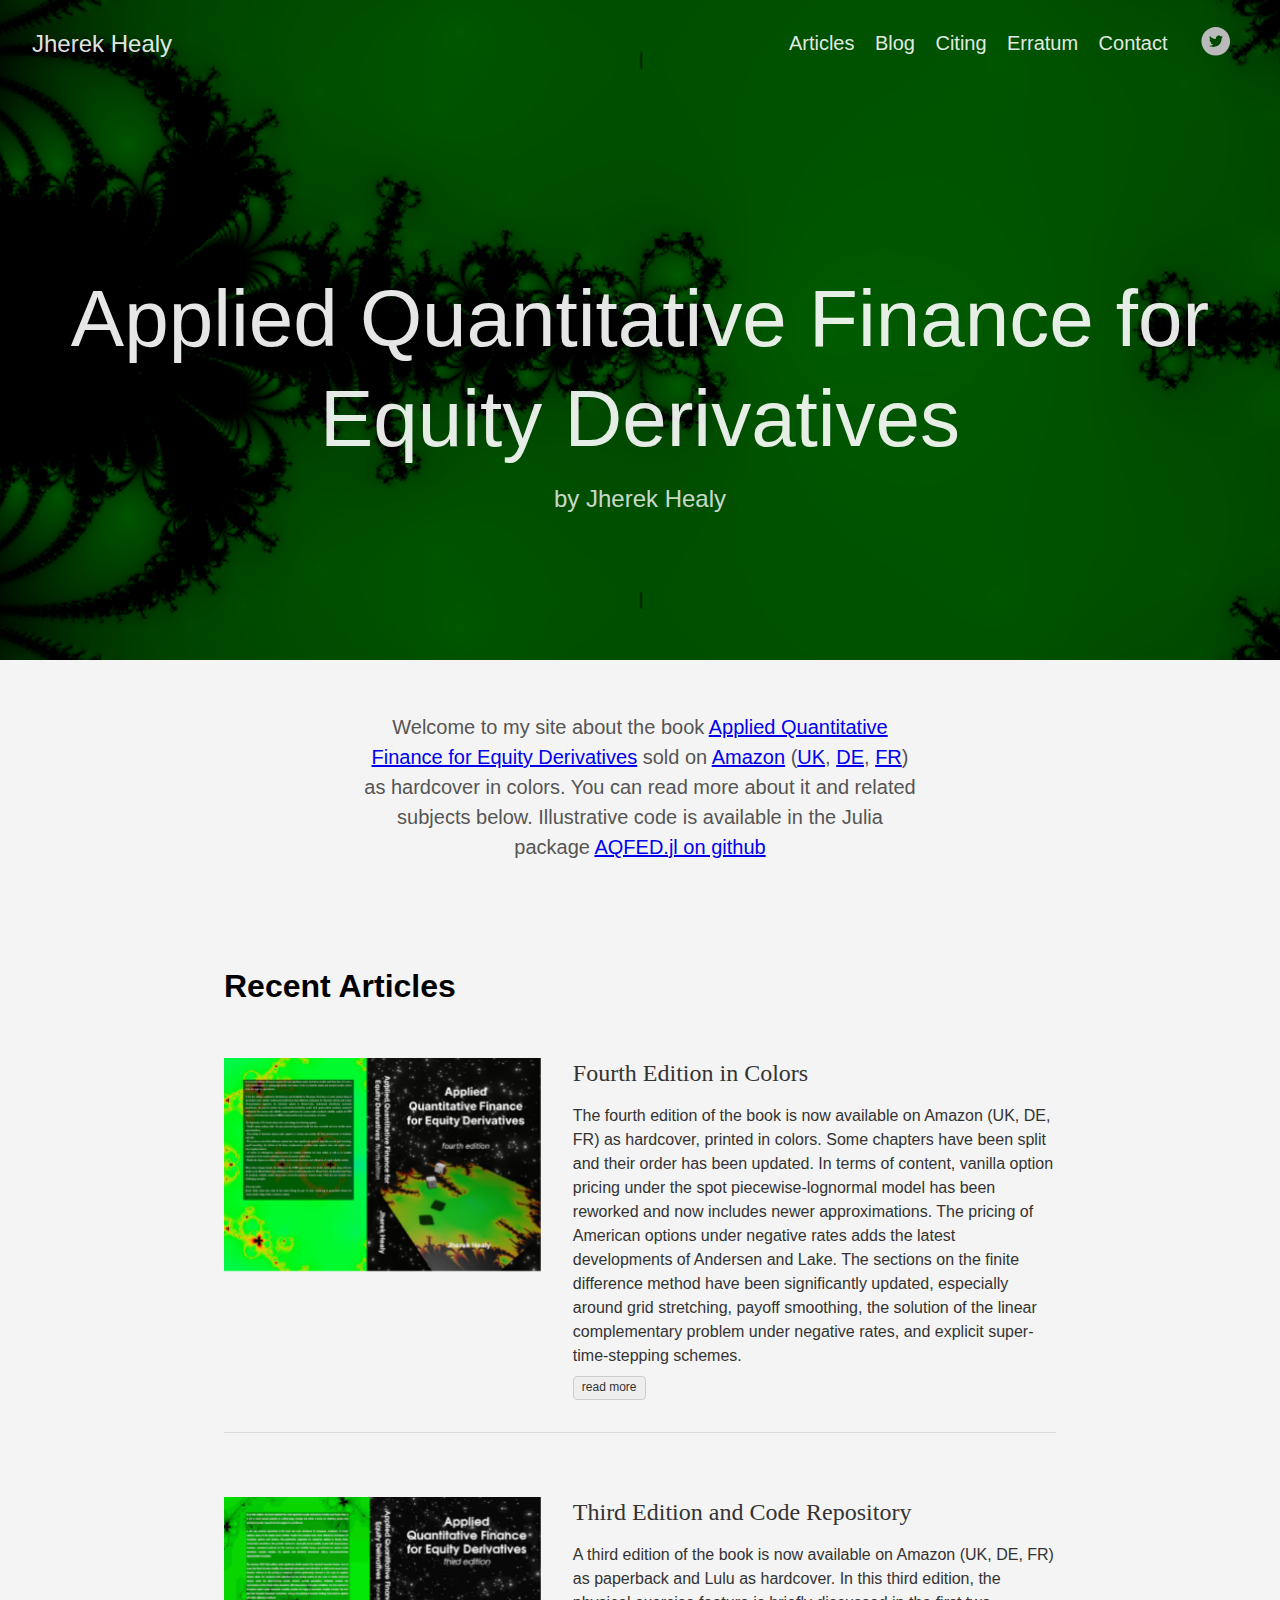
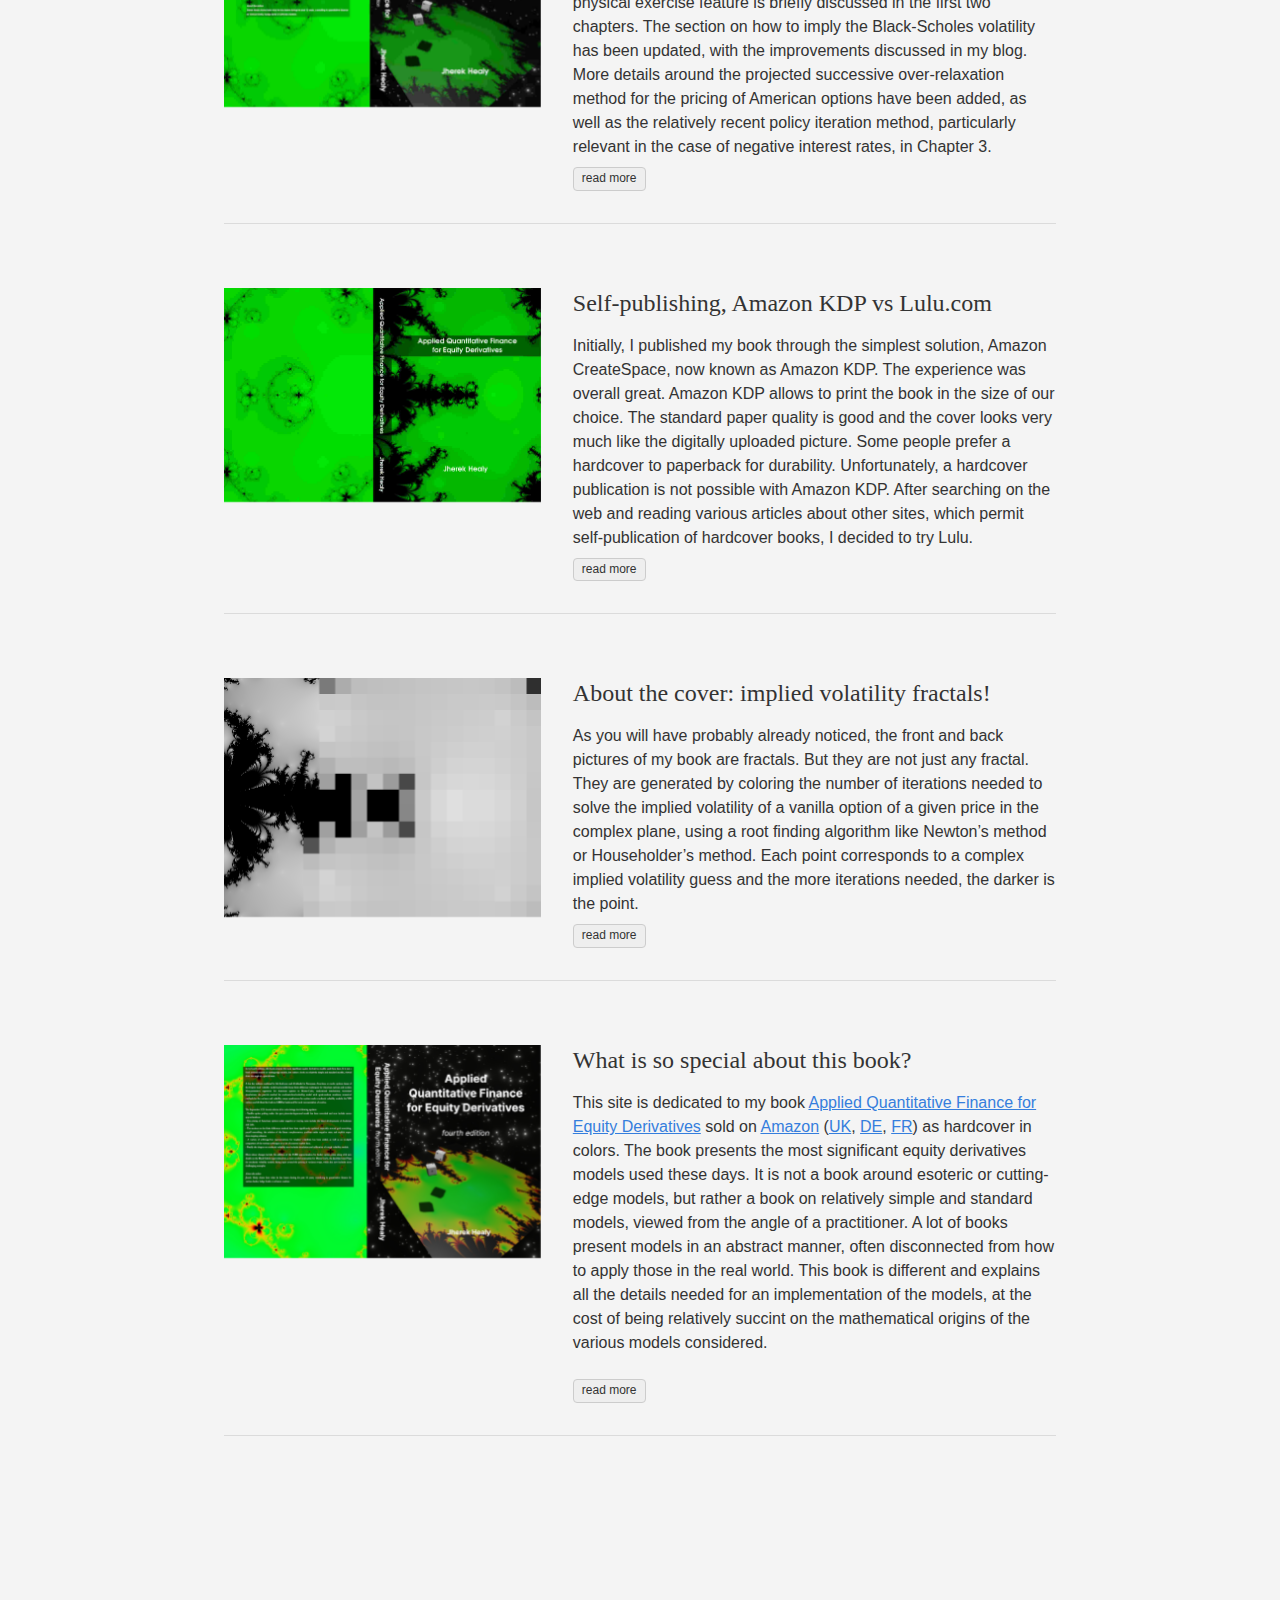
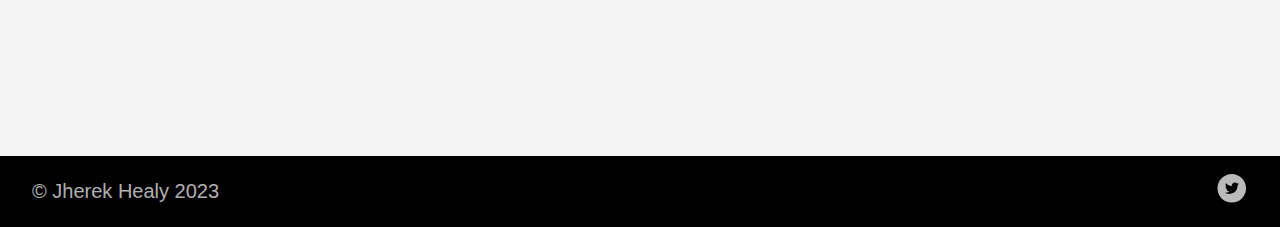
<file: index.html>
<!DOCTYPE html>
<html lang="en-us">
  <head>
    <meta charset="utf-8">
    <meta http-equiv="X-UA-Compatible" content="IE=edge,chrome=1">
    
    <title>Applied Quantitative Finance for Equity Derivatives | Jherek Healy</title>
    <meta name="viewport" content="width=device-width,minimum-scale=1">
    <meta name="description" content="by Jherek Healy">
    <meta name="generator" content="Hugo 0.101.0" />
    
    
    
    
      <meta name="robots" content="noindex, nofollow">
    

    
<link rel="stylesheet" href="/ananke/css/main.min.css" >



    
    
    
      

    

    
    
      <link href="/index.xml" rel="alternate" type="application/rss+xml" title="Jherek Healy" />
      <link href="/index.xml" rel="feed" type="application/rss+xml" title="Jherek Healy" />
      
    
    
    <meta property="og:title" content="Applied Quantitative Finance for Equity Derivatives" />
<meta property="og:description" content="by Jherek Healy" />
<meta property="og:type" content="website" />
<meta property="og:url" content="https://jherekhealy.github.io/" />

<meta itemprop="name" content="Applied Quantitative Finance for Equity Derivatives">
<meta itemprop="description" content="by Jherek Healy"><meta name="twitter:card" content="summary"/>
<meta name="twitter:title" content="Applied Quantitative Finance for Equity Derivatives"/>
<meta name="twitter:description" content="by Jherek Healy"/>

	
  </head>

  <body class="ma0 avenir bg-near-white">

    

  
  <header class="cover bg-top" style="background-image: url('https://jherekhealy.github.io/images/newtonf_small.png');">
    <div class="bg-black-60">
      <nav class="pv3 ph3 ph4-ns" role="navigation">
  <div class="flex-l justify-between items-center center">
    <a href="https://jherekhealy.github.io/" class="f3 fw2 hover-white no-underline white-90 dib">
      Jherek Healy
    </a>
    <div class="flex-l items-center">
      
        <ul class="pl0 mr3">
          
          <li class="list f5 f4-ns fw4 dib pr3">
            <a class="hover-white no-underline white-90" href="/posts/" title="Articles page">
              Articles
            </a>
          </li>
          
          <li class="list f5 f4-ns fw4 dib pr3">
            <a class="hover-white no-underline white-90" href="https://quantsrus.github.io/" title="Blog page">
              Blog
            </a>
          </li>
          
          <li class="list f5 f4-ns fw4 dib pr3">
            <a class="hover-white no-underline white-90" href="/citing/" title="Citing page">
              Citing
            </a>
          </li>
          
          <li class="list f5 f4-ns fw4 dib pr3">
            <a class="hover-white no-underline white-90" href="/erratum/" title="Erratum page">
              Erratum
            </a>
          </li>
          
          
           <li class="list f5 f4-ns fw4 dib pr3">
<script type="text/javascript">document.write('<a class="hover-white no-underline white-90"  href="mail' + 'to:' + new Array("jherekhealy","protonmail.com").join("@") + '?subject=your%20book">'  +  "Contact</a>");</script> 
          </li>
            
        </ul>
      
      
<div class="ananke-socials">
  
    
    <a href="https://twitter.com/JherekHealy" target="_blank" rel="noopener" class="twitter ananke-social-link link-transition stackoverflow link dib z-999 pt3 pt0-l mr1" title="Twitter link" aria-label="follow on Twitter——Opens in a new window">
      
        <span class="icon"><svg style="enable-background:new 0 0 67 67;" version="1.1" viewBox="0 0 67 67"  xml:space="preserve" xmlns="http://www.w3.org/2000/svg" xmlns:xlink="http://www.w3.org/1999/xlink"><path d="M37.167,22.283c-2.619,0.953-4.274,3.411-4.086,6.101  l0.063,1.038l-1.048-0.127c-3.813-0.487-7.145-2.139-9.974-4.915l-1.383-1.377l-0.356,1.017c-0.754,2.267-0.272,4.661,1.299,6.271  c0.838,0.89,0.649,1.017-0.796,0.487c-0.503-0.169-0.943-0.296-0.985-0.233c-0.146,0.149,0.356,2.076,0.754,2.839  c0.545,1.06,1.655,2.097,2.871,2.712l1.027,0.487l-1.215,0.021c-1.173,0-1.215,0.021-1.089,0.467  c0.419,1.377,2.074,2.839,3.918,3.475l1.299,0.444l-1.131,0.678c-1.676,0.976-3.646,1.526-5.616,1.568  C19.775,43.256,19,43.341,19,43.405c0,0.211,2.557,1.397,4.044,1.864c4.463,1.377,9.765,0.783,13.746-1.568  c2.829-1.673,5.657-5,6.978-8.221c0.713-1.716,1.425-4.851,1.425-6.354c0-0.975,0.063-1.102,1.236-2.267  c0.692-0.678,1.341-1.419,1.467-1.631c0.21-0.403,0.188-0.403-0.88-0.043c-1.781,0.636-2.033,0.551-1.152-0.402  c0.649-0.678,1.425-1.907,1.425-2.267c0-0.063-0.314,0.042-0.671,0.233c-0.377,0.212-1.215,0.53-1.844,0.72l-1.131,0.361l-1.027-0.7  c-0.566-0.381-1.361-0.805-1.781-0.932C39.766,21.902,38.131,21.944,37.167,22.283z M33,64C16.432,64,3,50.569,3,34S16.432,4,33,4  s30,13.431,30,30S49.568,64,33,64z" style="fill-rule:evenodd;clip-rule:evenodd;"/></svg>
</span>
      
<span class="new-window"><svg  height="8px"  style="enable-background:new 0 0 1000 1000;" version="1.1" viewBox="0 0 1000 1000"  xml:space="preserve" xmlns="http://www.w3.org/2000/svg" xmlns:xlink="http://www.w3.org/1999/xlink" >
<path d="M598 128h298v298h-86v-152l-418 418-60-60 418-418h-152v-86zM810 810v-298h86v298c0 46-40 86-86 86h-596c-48 0-86-40-86-86v-596c0-46 38-86 86-86h298v86h-298v596h596z" style="fill-rule:evenodd;clip-rule:evenodd;"/>
</svg>
</span></a>
  
</div>

    </div>
  </div>
</nav>

      <div class="tc-l pv4 pv6-l ph3 ph4-ns">
        <h1 class="f2 f-subheadline-l fw2 white-90 mb0 lh-title">
          Applied Quantitative Finance for Equity Derivatives
        </h1>
        
          <h2 class="fw1 f5 f3-l white-80 measure-wide-l center mt3">
            by Jherek Healy
          </h2>
        
      </div>
    </div>
  </header>


    <main class="pb7" role="main">
      
 <article class="cf ph3 ph5-l pv3 pv4-l f4 tc-l center measure-wide lh-copy mid-gray">
    <p>Welcome to my site about the book <a href="https://www.amazon.com/dp/B0CM9TL63J">Applied Quantitative Finance for Equity Derivatives</a> sold on  <a href="https://www.amazon.com/dp/B0CM9TL63J">Amazon</a> (<a href="https://www.amazon.co.uk/dp/B0CM9TL63J">UK</a>, <a href="https://www.amazon.de/dp/B0CM9TL63J">DE</a>, <a href="https://www.amazon.fr/dp/B0CM9TL63J">FR</a>) as hardcover in colors.   You can read more about it and related subjects below.
Illustrative code is available in the Julia package <a href="https://github.com/jherekhealy/AQFED.jl">AQFED.jl on github</a></p>

  </article>
  
  
  
  
  
  
  
    
    

    <div class="pa3 pa4-ns w-100 w-70-ns center">
      
       
          <h1 class="flex-none">
            Recent Articles
          </h1>
        

      

      <section class="w-100 mw8">
        
        
          <div class="relative w-100 mb4">
            
<article class="bb b--black-10">
  <div class="db pv4 ph3 ph0-l no-underline dark-gray">
    <div class="flex flex-column flex-row-ns">
      
          
        <div class="pr3-ns mb4 mb0-ns w-100 w-40-ns">
          <a href="/posts/fourth_edition_in_colors/" class="db grow">
            <img src="https://jherekhealy.github.io/images/gimpcover_jh4_small.jpg" class="img" alt="image from Fourth Edition in Colors">
          </a>
        </div>
      
      <div class="blah w-100 w-60-ns pl3-ns">
        <h1 class="f3 fw1 athelas mt0 lh-title">
          <a href="/posts/fourth_edition_in_colors/" class="color-inherit dim link">
            Fourth Edition in Colors
            </a>
        </h1>
        <div class="f6 f5-l lh-copy nested-copy-line-height nested-links">
          The fourth edition of the book is now available on Amazon (UK, DE, FR) as hardcover, printed in colors.
Some chapters have been split and their order has been updated. In terms of content, vanilla option pricing under the spot piecewise-lognormal model has been reworked and now includes newer approximations. The pricing of American options under negative rates adds the latest developments of Andersen and Lake. The sections on the finite difference method have been significantly updated, especially around grid stretching, payoff smoothing, the solution of the linear complementary problem under negative rates, and explicit super-time-stepping schemes.
        </div>
          <a href="/posts/fourth_edition_in_colors/" class="ba b--moon-gray bg-light-gray br2 color-inherit dib f7 hover-bg-moon-gray link mt2 ph2 pv1">read more</a>
        
      </div>
    </div>
  </div>
</article>

          </div>
        
          <div class="relative w-100 mb4">
            
<article class="bb b--black-10">
  <div class="db pv4 ph3 ph0-l no-underline dark-gray">
    <div class="flex flex-column flex-row-ns">
      
          
        <div class="pr3-ns mb4 mb0-ns w-100 w-40-ns">
          <a href="/posts/third_edition_and_code_repository/" class="db grow">
            <img src="https://jherekhealy.github.io/images/gimpcover_jh3_small.jpg" class="img" alt="image from Third Edition and Code Repository">
          </a>
        </div>
      
      <div class="blah w-100 w-60-ns pl3-ns">
        <h1 class="f3 fw1 athelas mt0 lh-title">
          <a href="/posts/third_edition_and_code_repository/" class="color-inherit dim link">
            Third Edition and Code Repository
            </a>
        </h1>
        <div class="f6 f5-l lh-copy nested-copy-line-height nested-links">
          A third edition of the book is now available on Amazon (UK, DE, FR) as paperback and Lulu as hardcover.
In this third edition, the physical exercise feature is briefly discussed in the first two chapters. The section on how to imply the Black-Scholes volatility has been updated, with the improvements discussed in my blog. More details around the projected successive over-relaxation method for the pricing of American options have been added, as well as the relatively recent policy iteration method, particularly relevant in the case of negative interest rates, in Chapter 3.
        </div>
          <a href="/posts/third_edition_and_code_repository/" class="ba b--moon-gray bg-light-gray br2 color-inherit dib f7 hover-bg-moon-gray link mt2 ph2 pv1">read more</a>
        
      </div>
    </div>
  </div>
</article>

          </div>
        
          <div class="relative w-100 mb4">
            
<article class="bb b--black-10">
  <div class="db pv4 ph3 ph0-l no-underline dark-gray">
    <div class="flex flex-column flex-row-ns">
      
          
        <div class="pr3-ns mb4 mb0-ns w-100 w-40-ns">
          <a href="/posts/self_publication_amazon_kdp_vs_lulu/" class="db grow">
            <img src="https://jherekhealy.github.io/images/gimpcover_jh_small.jpg" class="img" alt="image from Self-publishing, Amazon KDP vs Lulu.com">
          </a>
        </div>
      
      <div class="blah w-100 w-60-ns pl3-ns">
        <h1 class="f3 fw1 athelas mt0 lh-title">
          <a href="/posts/self_publication_amazon_kdp_vs_lulu/" class="color-inherit dim link">
            Self-publishing, Amazon KDP vs Lulu.com
            </a>
        </h1>
        <div class="f6 f5-l lh-copy nested-copy-line-height nested-links">
          Initially, I published my book through the simplest solution, Amazon CreateSpace, now known as Amazon KDP. The experience was overall great. Amazon KDP allows to print the book in the size of our choice. The standard paper quality is good and the cover looks very much like the digitally uploaded picture.
Some people prefer a hardcover to paperback for durability. Unfortunately, a hardcover publication is not possible with Amazon KDP. After searching on the web and reading various articles about other sites, which permit self-publication of hardcover books, I decided to try Lulu.
        </div>
          <a href="/posts/self_publication_amazon_kdp_vs_lulu/" class="ba b--moon-gray bg-light-gray br2 color-inherit dib f7 hover-bg-moon-gray link mt2 ph2 pv1">read more</a>
        
      </div>
    </div>
  </div>
</article>

          </div>
        
          <div class="relative w-100 mb4">
            
<article class="bb b--black-10">
  <div class="db pv4 ph3 ph0-l no-underline dark-gray">
    <div class="flex flex-column flex-row-ns">
      
          
        <div class="pr3-ns mb4 mb0-ns w-100 w-40-ns">
          <a href="/posts/about_the_cover_implied_volatility_fractals/" class="db grow">
            <img src="https://jherekhealy.github.io/images/iv_fractals.png" class="img" alt="image from About the cover: implied volatility fractals!">
          </a>
        </div>
      
      <div class="blah w-100 w-60-ns pl3-ns">
        <h1 class="f3 fw1 athelas mt0 lh-title">
          <a href="/posts/about_the_cover_implied_volatility_fractals/" class="color-inherit dim link">
            About the cover: implied volatility fractals!
            </a>
        </h1>
        <div class="f6 f5-l lh-copy nested-copy-line-height nested-links">
          As you will have probably already noticed, the front and back pictures of my book are fractals. But they are not just any fractal. They are generated by coloring the number of iterations needed to solve the implied volatility of a vanilla option of a given price in the complex plane, using a root finding algorithm like Newton&rsquo;s method or Householder&rsquo;s method. Each point corresponds to a complex implied volatility guess and the more iterations needed, the darker is the point.
        </div>
          <a href="/posts/about_the_cover_implied_volatility_fractals/" class="ba b--moon-gray bg-light-gray br2 color-inherit dib f7 hover-bg-moon-gray link mt2 ph2 pv1">read more</a>
        
      </div>
    </div>
  </div>
</article>

          </div>
        
          <div class="relative w-100 mb4">
            
<article class="bb b--black-10">
  <div class="db pv4 ph3 ph0-l no-underline dark-gray">
    <div class="flex flex-column flex-row-ns">
      
          
        <div class="pr3-ns mb4 mb0-ns w-100 w-40-ns">
          <a href="/posts/applied_quantitative_finance_for_equity_derivatives/" class="db grow">
            <img src="https://jherekhealy.github.io/images/gimpcover_jh4_small.jpg" class="img" alt="image from What is so special about this book?">
          </a>
        </div>
      
      <div class="blah w-100 w-60-ns pl3-ns">
        <h1 class="f3 fw1 athelas mt0 lh-title">
          <a href="/posts/applied_quantitative_finance_for_equity_derivatives/" class="color-inherit dim link">
            What is so special about this book?
            </a>
        </h1>
        <div class="f6 f5-l lh-copy nested-copy-line-height nested-links">
          <p>This site is dedicated to my book <a href="https://www.amazon.com/dp/B0CM9TL63J">Applied Quantitative Finance for Equity Derivatives</a> sold on <a href="https://www.amazon.com/dp/B0CM9TL63J">Amazon</a> (<a href="https://www.amazon.co.uk/dp/B0CM9TL63J">UK</a>, <a href="https://www.amazon.de/dp/B0CM9TL63J">DE</a>, <a href="https://www.amazon.fr/dp/B0CM9TL63J">FR</a>) as hardcover in colors. The book presents the most significant equity derivatives models used these days.
It is not a book around esoteric or cutting-edge models, but rather a book on relatively simple and standard models, viewed from the angle of a practitioner. A lot of
books present models in an abstract manner, often disconnected from how to apply
those in the real world. This book is different and explains all the details needed for an implementation of the models, at the cost of being relatively succint on the mathematical origins of the various models considered.</p>
        </div>
          <a href="/posts/applied_quantitative_finance_for_equity_derivatives/" class="ba b--moon-gray bg-light-gray br2 color-inherit dib f7 hover-bg-moon-gray link mt2 ph2 pv1">read more</a>
        
      </div>
    </div>
  </div>
</article>

          </div>
        
      </section>

      

      </div>
  

    </main>
    <footer class="bg-black bottom-0 w-100 pa3" role="contentinfo">
  <div class="flex justify-between">
  <a class="f4 fw4 hover-white no-underline white-70 dn dib-ns pv2 ph3" href="https://jherekhealy.github.io/" >
    &copy;  Jherek Healy 2023 
  </a>
    <div>
<div class="ananke-socials">
  
    
    <a href="https://twitter.com/JherekHealy" target="_blank" rel="noopener" class="twitter ananke-social-link link-transition stackoverflow link dib z-999 pt3 pt0-l mr1" title="Twitter link" aria-label="follow on Twitter——Opens in a new window">
      
        <span class="icon"><svg style="enable-background:new 0 0 67 67;" version="1.1" viewBox="0 0 67 67"  xml:space="preserve" xmlns="http://www.w3.org/2000/svg" xmlns:xlink="http://www.w3.org/1999/xlink"><path d="M37.167,22.283c-2.619,0.953-4.274,3.411-4.086,6.101  l0.063,1.038l-1.048-0.127c-3.813-0.487-7.145-2.139-9.974-4.915l-1.383-1.377l-0.356,1.017c-0.754,2.267-0.272,4.661,1.299,6.271  c0.838,0.89,0.649,1.017-0.796,0.487c-0.503-0.169-0.943-0.296-0.985-0.233c-0.146,0.149,0.356,2.076,0.754,2.839  c0.545,1.06,1.655,2.097,2.871,2.712l1.027,0.487l-1.215,0.021c-1.173,0-1.215,0.021-1.089,0.467  c0.419,1.377,2.074,2.839,3.918,3.475l1.299,0.444l-1.131,0.678c-1.676,0.976-3.646,1.526-5.616,1.568  C19.775,43.256,19,43.341,19,43.405c0,0.211,2.557,1.397,4.044,1.864c4.463,1.377,9.765,0.783,13.746-1.568  c2.829-1.673,5.657-5,6.978-8.221c0.713-1.716,1.425-4.851,1.425-6.354c0-0.975,0.063-1.102,1.236-2.267  c0.692-0.678,1.341-1.419,1.467-1.631c0.21-0.403,0.188-0.403-0.88-0.043c-1.781,0.636-2.033,0.551-1.152-0.402  c0.649-0.678,1.425-1.907,1.425-2.267c0-0.063-0.314,0.042-0.671,0.233c-0.377,0.212-1.215,0.53-1.844,0.72l-1.131,0.361l-1.027-0.7  c-0.566-0.381-1.361-0.805-1.781-0.932C39.766,21.902,38.131,21.944,37.167,22.283z M33,64C16.432,64,3,50.569,3,34S16.432,4,33,4  s30,13.431,30,30S49.568,64,33,64z" style="fill-rule:evenodd;clip-rule:evenodd;"/></svg>
</span>
      
<span class="new-window"><svg  height="8px"  style="enable-background:new 0 0 1000 1000;" version="1.1" viewBox="0 0 1000 1000"  xml:space="preserve" xmlns="http://www.w3.org/2000/svg" xmlns:xlink="http://www.w3.org/1999/xlink" >
<path d="M598 128h298v298h-86v-152l-418 418-60-60 418-418h-152v-86zM810 810v-298h86v298c0 46-40 86-86 86h-596c-48 0-86-40-86-86v-596c0-46 38-86 86-86h298v86h-298v596h596z" style="fill-rule:evenodd;clip-rule:evenodd;"/>
</svg>
</span></a>
  
</div>
</div>
  </div>
</footer>

  </body>
</html>
</file>
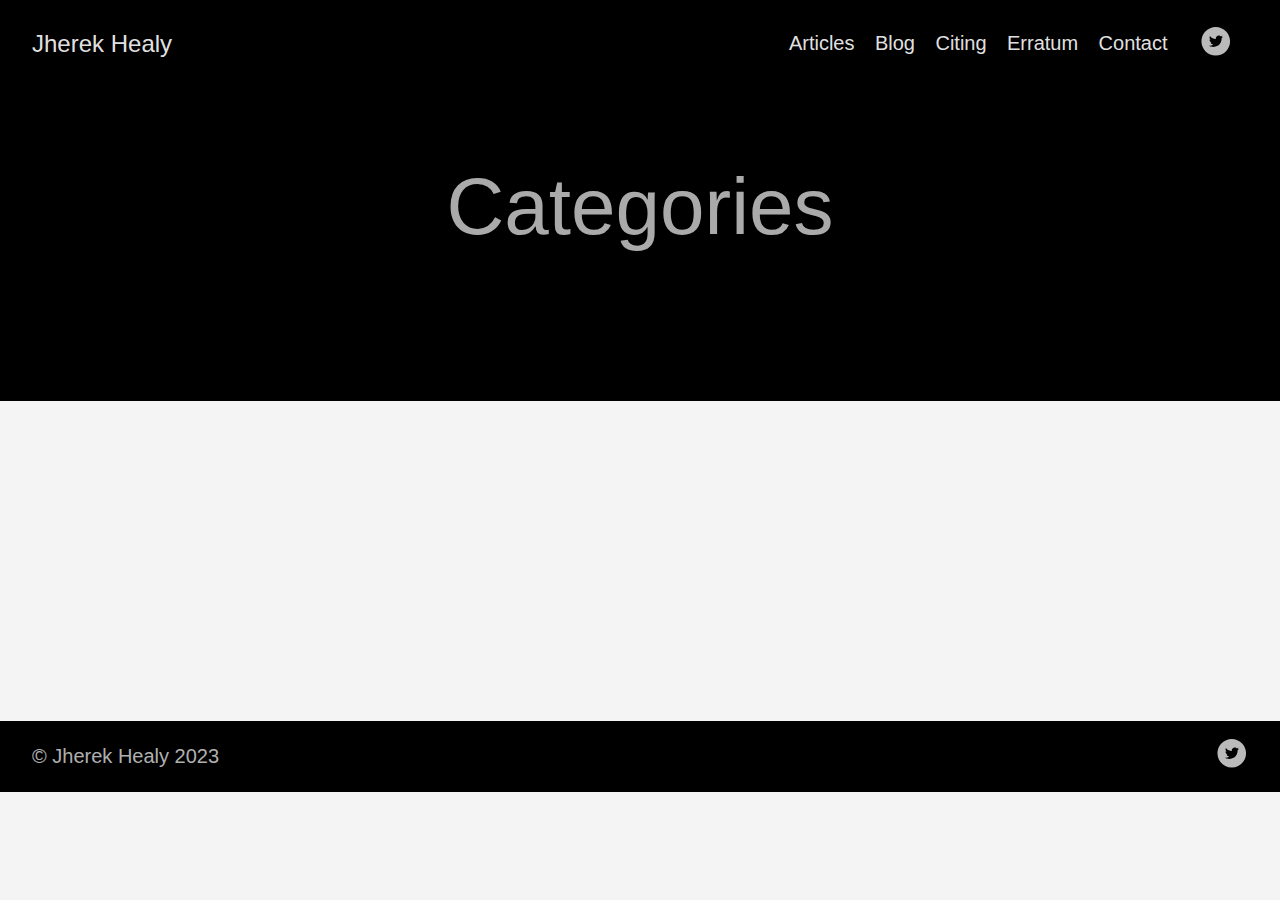
<file: categories/index.html>
<!DOCTYPE html>
<html lang="en-us">
  <head>
    <meta charset="utf-8">
    <meta http-equiv="X-UA-Compatible" content="IE=edge,chrome=1">
    
    <title>Jherek Healy</title>
    <meta name="viewport" content="width=device-width,minimum-scale=1">
    <meta name="description" content="This is the site for my book.">
    <meta name="generator" content="Hugo 0.101.0" />
    
    
    
    
      <meta name="robots" content="noindex, nofollow">
    

    
<link rel="stylesheet" href="/ananke/css/main.min.css" >



    
    
    
      

    

    
    
      <link href="/categories/index.xml" rel="alternate" type="application/rss+xml" title="Jherek Healy" />
      <link href="/categories/index.xml" rel="feed" type="application/rss+xml" title="Jherek Healy" />
      
    
    
    <meta property="og:title" content="Categories" />
<meta property="og:description" content="This is the site for my book." />
<meta property="og:type" content="website" />
<meta property="og:url" content="https://jherekhealy.github.io/categories/" />

<meta itemprop="name" content="Categories">
<meta itemprop="description" content="This is the site for my book."><meta name="twitter:card" content="summary"/>
<meta name="twitter:title" content="Categories"/>
<meta name="twitter:description" content="This is the site for my book."/>

	
  </head>

  <body class="ma0 avenir bg-near-white">

    

  <header>
    <div class="pb3-m pb6-l bg-black">
      <nav class="pv3 ph3 ph4-ns" role="navigation">
  <div class="flex-l justify-between items-center center">
    <a href="https://jherekhealy.github.io/" class="f3 fw2 hover-white no-underline white-90 dib">
      Jherek Healy
    </a>
    <div class="flex-l items-center">
      
        <ul class="pl0 mr3">
          
          <li class="list f5 f4-ns fw4 dib pr3">
            <a class="hover-white no-underline white-90" href="/posts/" title="Articles page">
              Articles
            </a>
          </li>
          
          <li class="list f5 f4-ns fw4 dib pr3">
            <a class="hover-white no-underline white-90" href="https://quantsrus.github.io/" title="Blog page">
              Blog
            </a>
          </li>
          
          <li class="list f5 f4-ns fw4 dib pr3">
            <a class="hover-white no-underline white-90" href="/citing/" title="Citing page">
              Citing
            </a>
          </li>
          
          <li class="list f5 f4-ns fw4 dib pr3">
            <a class="hover-white no-underline white-90" href="/erratum/" title="Erratum page">
              Erratum
            </a>
          </li>
          
          
           <li class="list f5 f4-ns fw4 dib pr3">
<script type="text/javascript">document.write('<a class="hover-white no-underline white-90"  href="mail' + 'to:' + new Array("jherekhealy","protonmail.com").join("@") + '?subject=your%20book">'  +  "Contact</a>");</script> 
          </li>
            
        </ul>
      
      
<div class="ananke-socials">
  
    
    <a href="https://twitter.com/JherekHealy" target="_blank" rel="noopener" class="twitter ananke-social-link link-transition stackoverflow link dib z-999 pt3 pt0-l mr1" title="Twitter link" aria-label="follow on Twitter——Opens in a new window">
      
        <span class="icon"><svg style="enable-background:new 0 0 67 67;" version="1.1" viewBox="0 0 67 67"  xml:space="preserve" xmlns="http://www.w3.org/2000/svg" xmlns:xlink="http://www.w3.org/1999/xlink"><path d="M37.167,22.283c-2.619,0.953-4.274,3.411-4.086,6.101  l0.063,1.038l-1.048-0.127c-3.813-0.487-7.145-2.139-9.974-4.915l-1.383-1.377l-0.356,1.017c-0.754,2.267-0.272,4.661,1.299,6.271  c0.838,0.89,0.649,1.017-0.796,0.487c-0.503-0.169-0.943-0.296-0.985-0.233c-0.146,0.149,0.356,2.076,0.754,2.839  c0.545,1.06,1.655,2.097,2.871,2.712l1.027,0.487l-1.215,0.021c-1.173,0-1.215,0.021-1.089,0.467  c0.419,1.377,2.074,2.839,3.918,3.475l1.299,0.444l-1.131,0.678c-1.676,0.976-3.646,1.526-5.616,1.568  C19.775,43.256,19,43.341,19,43.405c0,0.211,2.557,1.397,4.044,1.864c4.463,1.377,9.765,0.783,13.746-1.568  c2.829-1.673,5.657-5,6.978-8.221c0.713-1.716,1.425-4.851,1.425-6.354c0-0.975,0.063-1.102,1.236-2.267  c0.692-0.678,1.341-1.419,1.467-1.631c0.21-0.403,0.188-0.403-0.88-0.043c-1.781,0.636-2.033,0.551-1.152-0.402  c0.649-0.678,1.425-1.907,1.425-2.267c0-0.063-0.314,0.042-0.671,0.233c-0.377,0.212-1.215,0.53-1.844,0.72l-1.131,0.361l-1.027-0.7  c-0.566-0.381-1.361-0.805-1.781-0.932C39.766,21.902,38.131,21.944,37.167,22.283z M33,64C16.432,64,3,50.569,3,34S16.432,4,33,4  s30,13.431,30,30S49.568,64,33,64z" style="fill-rule:evenodd;clip-rule:evenodd;"/></svg>
</span>
      
<span class="new-window"><svg  height="8px"  style="enable-background:new 0 0 1000 1000;" version="1.1" viewBox="0 0 1000 1000"  xml:space="preserve" xmlns="http://www.w3.org/2000/svg" xmlns:xlink="http://www.w3.org/1999/xlink" >
<path d="M598 128h298v298h-86v-152l-418 418-60-60 418-418h-152v-86zM810 810v-298h86v298c0 46-40 86-86 86h-596c-48 0-86-40-86-86v-596c0-46 38-86 86-86h298v86h-298v596h596z" style="fill-rule:evenodd;clip-rule:evenodd;"/>
</svg>
</span></a>
  
</div>

    </div>
  </div>
</nav>

      <div class="tc-l pv3 ph3 ph4-ns">
        <h1 class="f2 f-subheadline-l fw2 light-silver mb0 lh-title">
          Categories
        </h1>
        
      </div>
    </div>
  </header>


    <main class="pb7" role="main">
      
    
  <article class="cf pa3 pa4-m pa4-l">
    <div class="measure-wide-l center f4 lh-copy nested-copy-line-height nested-links mid-gray">
      
    </div>
  </article>
  <div class="mw8 center">
    <section class="ph4">
      
    </section>
  </div>

    </main>
    <footer class="bg-black bottom-0 w-100 pa3" role="contentinfo">
  <div class="flex justify-between">
  <a class="f4 fw4 hover-white no-underline white-70 dn dib-ns pv2 ph3" href="https://jherekhealy.github.io/" >
    &copy;  Jherek Healy 2023 
  </a>
    <div>
<div class="ananke-socials">
  
    
    <a href="https://twitter.com/JherekHealy" target="_blank" rel="noopener" class="twitter ananke-social-link link-transition stackoverflow link dib z-999 pt3 pt0-l mr1" title="Twitter link" aria-label="follow on Twitter——Opens in a new window">
      
        <span class="icon"><svg style="enable-background:new 0 0 67 67;" version="1.1" viewBox="0 0 67 67"  xml:space="preserve" xmlns="http://www.w3.org/2000/svg" xmlns:xlink="http://www.w3.org/1999/xlink"><path d="M37.167,22.283c-2.619,0.953-4.274,3.411-4.086,6.101  l0.063,1.038l-1.048-0.127c-3.813-0.487-7.145-2.139-9.974-4.915l-1.383-1.377l-0.356,1.017c-0.754,2.267-0.272,4.661,1.299,6.271  c0.838,0.89,0.649,1.017-0.796,0.487c-0.503-0.169-0.943-0.296-0.985-0.233c-0.146,0.149,0.356,2.076,0.754,2.839  c0.545,1.06,1.655,2.097,2.871,2.712l1.027,0.487l-1.215,0.021c-1.173,0-1.215,0.021-1.089,0.467  c0.419,1.377,2.074,2.839,3.918,3.475l1.299,0.444l-1.131,0.678c-1.676,0.976-3.646,1.526-5.616,1.568  C19.775,43.256,19,43.341,19,43.405c0,0.211,2.557,1.397,4.044,1.864c4.463,1.377,9.765,0.783,13.746-1.568  c2.829-1.673,5.657-5,6.978-8.221c0.713-1.716,1.425-4.851,1.425-6.354c0-0.975,0.063-1.102,1.236-2.267  c0.692-0.678,1.341-1.419,1.467-1.631c0.21-0.403,0.188-0.403-0.88-0.043c-1.781,0.636-2.033,0.551-1.152-0.402  c0.649-0.678,1.425-1.907,1.425-2.267c0-0.063-0.314,0.042-0.671,0.233c-0.377,0.212-1.215,0.53-1.844,0.72l-1.131,0.361l-1.027-0.7  c-0.566-0.381-1.361-0.805-1.781-0.932C39.766,21.902,38.131,21.944,37.167,22.283z M33,64C16.432,64,3,50.569,3,34S16.432,4,33,4  s30,13.431,30,30S49.568,64,33,64z" style="fill-rule:evenodd;clip-rule:evenodd;"/></svg>
</span>
      
<span class="new-window"><svg  height="8px"  style="enable-background:new 0 0 1000 1000;" version="1.1" viewBox="0 0 1000 1000"  xml:space="preserve" xmlns="http://www.w3.org/2000/svg" xmlns:xlink="http://www.w3.org/1999/xlink" >
<path d="M598 128h298v298h-86v-152l-418 418-60-60 418-418h-152v-86zM810 810v-298h86v298c0 46-40 86-86 86h-596c-48 0-86-40-86-86v-596c0-46 38-86 86-86h298v86h-298v596h596z" style="fill-rule:evenodd;clip-rule:evenodd;"/>
</svg>
</span></a>
  
</div>
</div>
  </div>
</footer>

  </body>
</html>
</file>
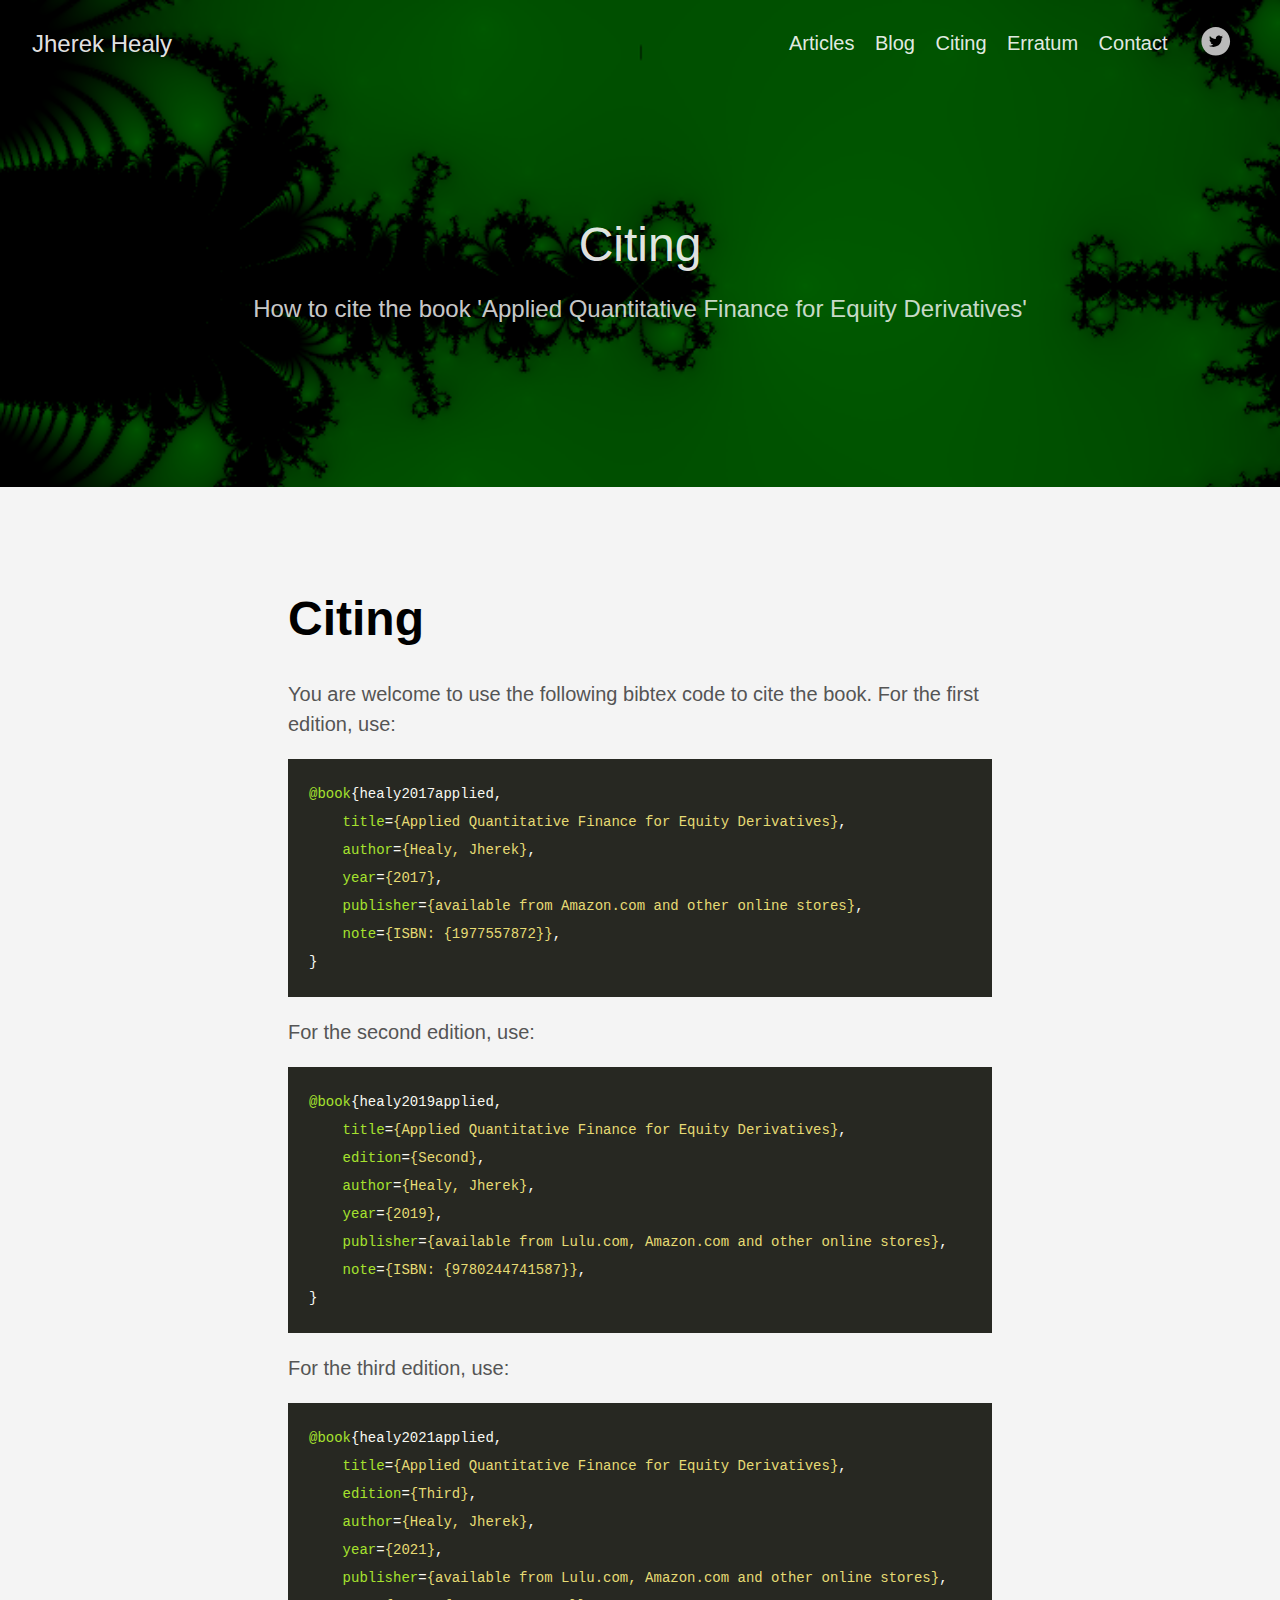
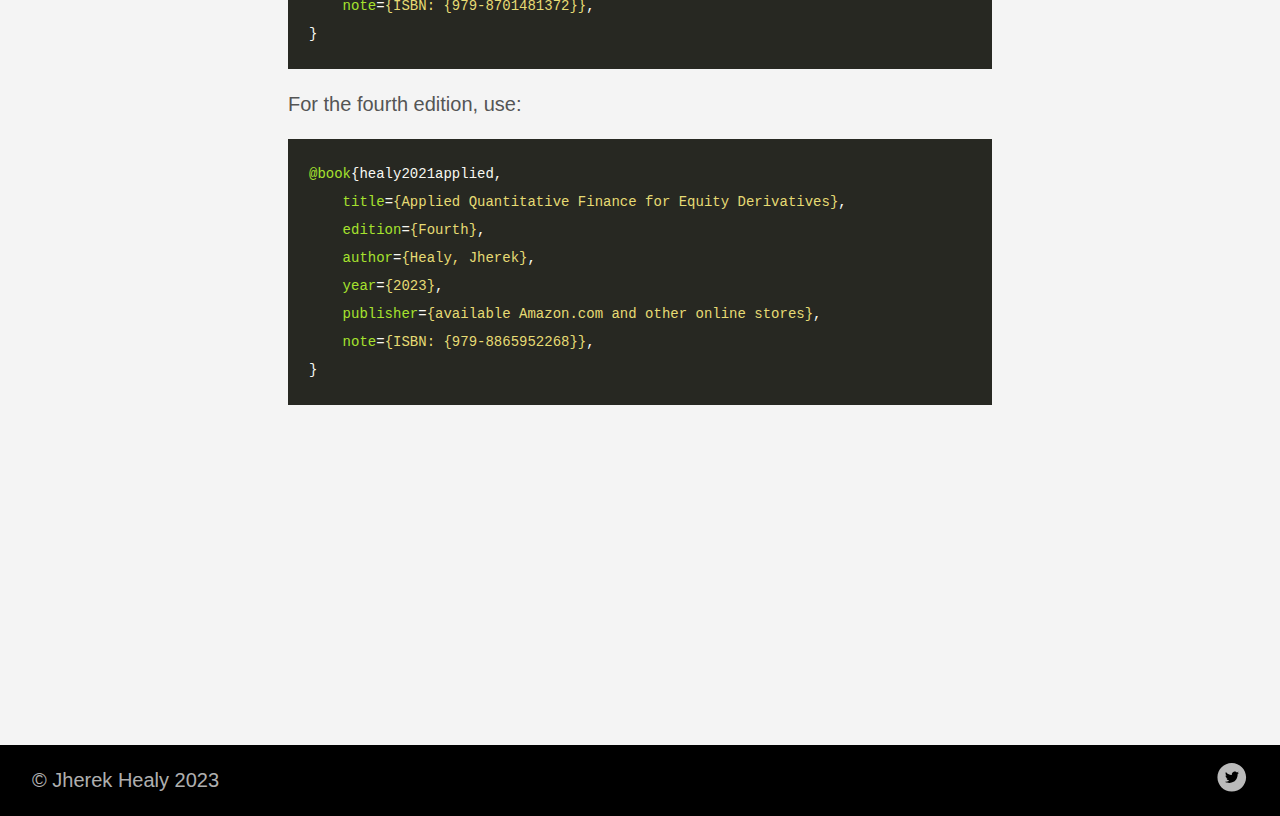
<file: citing/index.html>
<!DOCTYPE html>
<html lang="en-us">
  <head>
    <meta charset="utf-8">
    <meta http-equiv="X-UA-Compatible" content="IE=edge,chrome=1">
    
    <title>Citing | Jherek Healy</title>
    <meta name="viewport" content="width=device-width,minimum-scale=1">
    <meta name="description" content="How to cite the book &#39;Applied Quantitative Finance for Equity Derivatives&#39;">
    <meta name="generator" content="Hugo 0.101.0" />
    
    
    
    
      <meta name="robots" content="noindex, nofollow">
    

    
<link rel="stylesheet" href="/ananke/css/main.min.css" >



    
    
    
      

    

    
    
    <meta property="og:title" content="Citing" />
<meta property="og:description" content="How to cite the book &#39;Applied Quantitative Finance for Equity Derivatives&#39;" />
<meta property="og:type" content="article" />
<meta property="og:url" content="https://jherekhealy.github.io/citing/" /><meta property="article:section" content="" />



<meta itemprop="name" content="Citing">
<meta itemprop="description" content="How to cite the book &#39;Applied Quantitative Finance for Equity Derivatives&#39;">

<meta itemprop="wordCount" content="117">
<meta itemprop="keywords" content="" /><meta name="twitter:card" content="summary"/>
<meta name="twitter:title" content="Citing"/>
<meta name="twitter:description" content="How to cite the book &#39;Applied Quantitative Finance for Equity Derivatives&#39;"/>

	
  </head>

  <body class="ma0 avenir bg-near-white">

    

  
  <header class="cover bg-top" style="background-image: url('https://jherekhealy.github.io/images/newtonf_small.png');">
    <div class="bg-black-60">
      <nav class="pv3 ph3 ph4-ns" role="navigation">
  <div class="flex-l justify-between items-center center">
    <a href="https://jherekhealy.github.io/" class="f3 fw2 hover-white no-underline white-90 dib">
      Jherek Healy
    </a>
    <div class="flex-l items-center">
      
        <ul class="pl0 mr3">
          
          <li class="list f5 f4-ns fw4 dib pr3">
            <a class="hover-white no-underline white-90" href="/posts/" title="Articles page">
              Articles
            </a>
          </li>
          
          <li class="list f5 f4-ns fw4 dib pr3">
            <a class="hover-white no-underline white-90" href="https://quantsrus.github.io/" title="Blog page">
              Blog
            </a>
          </li>
          
          <li class="list f5 f4-ns fw4 dib pr3">
            <a class="hover-white no-underline white-90" href="/citing/" title="Citing page">
              Citing
            </a>
          </li>
          
          <li class="list f5 f4-ns fw4 dib pr3">
            <a class="hover-white no-underline white-90" href="/erratum/" title="Erratum page">
              Erratum
            </a>
          </li>
          
          
           <li class="list f5 f4-ns fw4 dib pr3">
<script type="text/javascript">document.write('<a class="hover-white no-underline white-90"  href="mail' + 'to:' + new Array("jherekhealy","protonmail.com").join("@") + '?subject=your%20book">'  +  "Contact</a>");</script> 
          </li>
            
        </ul>
      
      
<div class="ananke-socials">
  
    
    <a href="https://twitter.com/JherekHealy" target="_blank" rel="noopener" class="twitter ananke-social-link link-transition stackoverflow link dib z-999 pt3 pt0-l mr1" title="Twitter link" aria-label="follow on Twitter——Opens in a new window">
      
        <span class="icon"><svg style="enable-background:new 0 0 67 67;" version="1.1" viewBox="0 0 67 67"  xml:space="preserve" xmlns="http://www.w3.org/2000/svg" xmlns:xlink="http://www.w3.org/1999/xlink"><path d="M37.167,22.283c-2.619,0.953-4.274,3.411-4.086,6.101  l0.063,1.038l-1.048-0.127c-3.813-0.487-7.145-2.139-9.974-4.915l-1.383-1.377l-0.356,1.017c-0.754,2.267-0.272,4.661,1.299,6.271  c0.838,0.89,0.649,1.017-0.796,0.487c-0.503-0.169-0.943-0.296-0.985-0.233c-0.146,0.149,0.356,2.076,0.754,2.839  c0.545,1.06,1.655,2.097,2.871,2.712l1.027,0.487l-1.215,0.021c-1.173,0-1.215,0.021-1.089,0.467  c0.419,1.377,2.074,2.839,3.918,3.475l1.299,0.444l-1.131,0.678c-1.676,0.976-3.646,1.526-5.616,1.568  C19.775,43.256,19,43.341,19,43.405c0,0.211,2.557,1.397,4.044,1.864c4.463,1.377,9.765,0.783,13.746-1.568  c2.829-1.673,5.657-5,6.978-8.221c0.713-1.716,1.425-4.851,1.425-6.354c0-0.975,0.063-1.102,1.236-2.267  c0.692-0.678,1.341-1.419,1.467-1.631c0.21-0.403,0.188-0.403-0.88-0.043c-1.781,0.636-2.033,0.551-1.152-0.402  c0.649-0.678,1.425-1.907,1.425-2.267c0-0.063-0.314,0.042-0.671,0.233c-0.377,0.212-1.215,0.53-1.844,0.72l-1.131,0.361l-1.027-0.7  c-0.566-0.381-1.361-0.805-1.781-0.932C39.766,21.902,38.131,21.944,37.167,22.283z M33,64C16.432,64,3,50.569,3,34S16.432,4,33,4  s30,13.431,30,30S49.568,64,33,64z" style="fill-rule:evenodd;clip-rule:evenodd;"/></svg>
</span>
      
<span class="new-window"><svg  height="8px"  style="enable-background:new 0 0 1000 1000;" version="1.1" viewBox="0 0 1000 1000"  xml:space="preserve" xmlns="http://www.w3.org/2000/svg" xmlns:xlink="http://www.w3.org/1999/xlink" >
<path d="M598 128h298v298h-86v-152l-418 418-60-60 418-418h-152v-86zM810 810v-298h86v298c0 46-40 86-86 86h-596c-48 0-86-40-86-86v-596c0-46 38-86 86-86h298v86h-298v596h596z" style="fill-rule:evenodd;clip-rule:evenodd;"/>
</svg>
</span></a>
  
</div>

    </div>
  </div>
</nav>

      <div class="tc-l pv6 ph3 ph4-ns">
        
          <div class="f2 f1-l fw2 white-90 mb0 lh-title">Citing</div>
          
            <div class="fw1 f5 f3-l white-80 measure-wide-l center lh-copy mt3 mb4">
              How to cite the book &#39;Applied Quantitative Finance for Equity Derivatives&#39;
            </div>
          
        
      </div>
    </div>
  </header>


    <main class="pb7" role="main">
      
  <div class="flex-l mt2 mw8 center">
    <article class="center cf pv5 ph3 ph4-ns mw7">
      <header>
        <h1 class="f1">
          Citing
        </h1>
      </header>
      <div class="nested-copy-line-height lh-copy f4 nested-links mid-gray">
        <p>You are welcome to use the following bibtex code to cite the book.
For the first edition, use:</p>
<div class="highlight"><pre tabindex="0" style="color:#f8f8f2;background-color:#272822;-moz-tab-size:4;-o-tab-size:4;tab-size:4;"><code class="language-bib" data-lang="bib"><span style="display:flex;"><span><span style="color:#a6e22e">@book</span>{healy2017applied,
</span></span><span style="display:flex;"><span>	<span style="color:#a6e22e">title</span>=<span style="color:#e6db74">{Applied Quantitative Finance for Equity Derivatives}</span>,
</span></span><span style="display:flex;"><span>	<span style="color:#a6e22e">author</span>=<span style="color:#e6db74">{Healy, Jherek}</span>,
</span></span><span style="display:flex;"><span>	<span style="color:#a6e22e">year</span>=<span style="color:#e6db74">{2017}</span>,
</span></span><span style="display:flex;"><span>	<span style="color:#a6e22e">publisher</span>=<span style="color:#e6db74">{available from Amazon.com and other online stores}</span>,
</span></span><span style="display:flex;"><span>	<span style="color:#a6e22e">note</span>=<span style="color:#e6db74">{ISBN: {1977557872}}</span>,
</span></span><span style="display:flex;"><span>}</span></span></code></pre></div>
<p>For the second edition, use:</p>
<div class="highlight"><pre tabindex="0" style="color:#f8f8f2;background-color:#272822;-moz-tab-size:4;-o-tab-size:4;tab-size:4;"><code class="language-bib" data-lang="bib"><span style="display:flex;"><span><span style="color:#a6e22e">@book</span>{healy2019applied,
</span></span><span style="display:flex;"><span>	<span style="color:#a6e22e">title</span>=<span style="color:#e6db74">{Applied Quantitative Finance for Equity Derivatives}</span>,
</span></span><span style="display:flex;"><span>	<span style="color:#a6e22e">edition</span>=<span style="color:#e6db74">{Second}</span>,
</span></span><span style="display:flex;"><span>	<span style="color:#a6e22e">author</span>=<span style="color:#e6db74">{Healy, Jherek}</span>,
</span></span><span style="display:flex;"><span>	<span style="color:#a6e22e">year</span>=<span style="color:#e6db74">{2019}</span>,
</span></span><span style="display:flex;"><span>	<span style="color:#a6e22e">publisher</span>=<span style="color:#e6db74">{available from Lulu.com, Amazon.com and other online stores}</span>,
</span></span><span style="display:flex;"><span>	<span style="color:#a6e22e">note</span>=<span style="color:#e6db74">{ISBN: {9780244741587}}</span>,
</span></span><span style="display:flex;"><span>}</span></span></code></pre></div>
<p>For the third edition, use:</p>
<div class="highlight"><pre tabindex="0" style="color:#f8f8f2;background-color:#272822;-moz-tab-size:4;-o-tab-size:4;tab-size:4;"><code class="language-bib" data-lang="bib"><span style="display:flex;"><span><span style="color:#a6e22e">@book</span>{healy2021applied,
</span></span><span style="display:flex;"><span>	<span style="color:#a6e22e">title</span>=<span style="color:#e6db74">{Applied Quantitative Finance for Equity Derivatives}</span>,
</span></span><span style="display:flex;"><span>	<span style="color:#a6e22e">edition</span>=<span style="color:#e6db74">{Third}</span>,
</span></span><span style="display:flex;"><span>	<span style="color:#a6e22e">author</span>=<span style="color:#e6db74">{Healy, Jherek}</span>,
</span></span><span style="display:flex;"><span>	<span style="color:#a6e22e">year</span>=<span style="color:#e6db74">{2021}</span>,
</span></span><span style="display:flex;"><span>	<span style="color:#a6e22e">publisher</span>=<span style="color:#e6db74">{available from Lulu.com, Amazon.com and other online stores}</span>,
</span></span><span style="display:flex;"><span>	<span style="color:#a6e22e">note</span>=<span style="color:#e6db74">{ISBN: {979-8701481372}}</span>,
</span></span><span style="display:flex;"><span>}</span></span></code></pre></div>
<p>For the fourth edition, use:</p>
<div class="highlight"><pre tabindex="0" style="color:#f8f8f2;background-color:#272822;-moz-tab-size:4;-o-tab-size:4;tab-size:4;"><code class="language-bib" data-lang="bib"><span style="display:flex;"><span><span style="color:#a6e22e">@book</span>{healy2021applied,
</span></span><span style="display:flex;"><span>	<span style="color:#a6e22e">title</span>=<span style="color:#e6db74">{Applied Quantitative Finance for Equity Derivatives}</span>,
</span></span><span style="display:flex;"><span>	<span style="color:#a6e22e">edition</span>=<span style="color:#e6db74">{Fourth}</span>,
</span></span><span style="display:flex;"><span>	<span style="color:#a6e22e">author</span>=<span style="color:#e6db74">{Healy, Jherek}</span>,
</span></span><span style="display:flex;"><span>	<span style="color:#a6e22e">year</span>=<span style="color:#e6db74">{2023}</span>,
</span></span><span style="display:flex;"><span>	<span style="color:#a6e22e">publisher</span>=<span style="color:#e6db74">{available Amazon.com and other online stores}</span>,
</span></span><span style="display:flex;"><span>	<span style="color:#a6e22e">note</span>=<span style="color:#e6db74">{ISBN: {979-8865952268}}</span>,
</span></span><span style="display:flex;"><span>}</span></span></code></pre></div>

      </div>
    </article>
  </div>

    </main>
    <footer class="bg-black bottom-0 w-100 pa3" role="contentinfo">
  <div class="flex justify-between">
  <a class="f4 fw4 hover-white no-underline white-70 dn dib-ns pv2 ph3" href="https://jherekhealy.github.io/" >
    &copy;  Jherek Healy 2023 
  </a>
    <div>
<div class="ananke-socials">
  
    
    <a href="https://twitter.com/JherekHealy" target="_blank" rel="noopener" class="twitter ananke-social-link link-transition stackoverflow link dib z-999 pt3 pt0-l mr1" title="Twitter link" aria-label="follow on Twitter——Opens in a new window">
      
        <span class="icon"><svg style="enable-background:new 0 0 67 67;" version="1.1" viewBox="0 0 67 67"  xml:space="preserve" xmlns="http://www.w3.org/2000/svg" xmlns:xlink="http://www.w3.org/1999/xlink"><path d="M37.167,22.283c-2.619,0.953-4.274,3.411-4.086,6.101  l0.063,1.038l-1.048-0.127c-3.813-0.487-7.145-2.139-9.974-4.915l-1.383-1.377l-0.356,1.017c-0.754,2.267-0.272,4.661,1.299,6.271  c0.838,0.89,0.649,1.017-0.796,0.487c-0.503-0.169-0.943-0.296-0.985-0.233c-0.146,0.149,0.356,2.076,0.754,2.839  c0.545,1.06,1.655,2.097,2.871,2.712l1.027,0.487l-1.215,0.021c-1.173,0-1.215,0.021-1.089,0.467  c0.419,1.377,2.074,2.839,3.918,3.475l1.299,0.444l-1.131,0.678c-1.676,0.976-3.646,1.526-5.616,1.568  C19.775,43.256,19,43.341,19,43.405c0,0.211,2.557,1.397,4.044,1.864c4.463,1.377,9.765,0.783,13.746-1.568  c2.829-1.673,5.657-5,6.978-8.221c0.713-1.716,1.425-4.851,1.425-6.354c0-0.975,0.063-1.102,1.236-2.267  c0.692-0.678,1.341-1.419,1.467-1.631c0.21-0.403,0.188-0.403-0.88-0.043c-1.781,0.636-2.033,0.551-1.152-0.402  c0.649-0.678,1.425-1.907,1.425-2.267c0-0.063-0.314,0.042-0.671,0.233c-0.377,0.212-1.215,0.53-1.844,0.72l-1.131,0.361l-1.027-0.7  c-0.566-0.381-1.361-0.805-1.781-0.932C39.766,21.902,38.131,21.944,37.167,22.283z M33,64C16.432,64,3,50.569,3,34S16.432,4,33,4  s30,13.431,30,30S49.568,64,33,64z" style="fill-rule:evenodd;clip-rule:evenodd;"/></svg>
</span>
      
<span class="new-window"><svg  height="8px"  style="enable-background:new 0 0 1000 1000;" version="1.1" viewBox="0 0 1000 1000"  xml:space="preserve" xmlns="http://www.w3.org/2000/svg" xmlns:xlink="http://www.w3.org/1999/xlink" >
<path d="M598 128h298v298h-86v-152l-418 418-60-60 418-418h-152v-86zM810 810v-298h86v298c0 46-40 86-86 86h-596c-48 0-86-40-86-86v-596c0-46 38-86 86-86h298v86h-298v596h596z" style="fill-rule:evenodd;clip-rule:evenodd;"/>
</svg>
</span></a>
  
</div>
</div>
  </div>
</footer>

  </body>
</html>
</file>
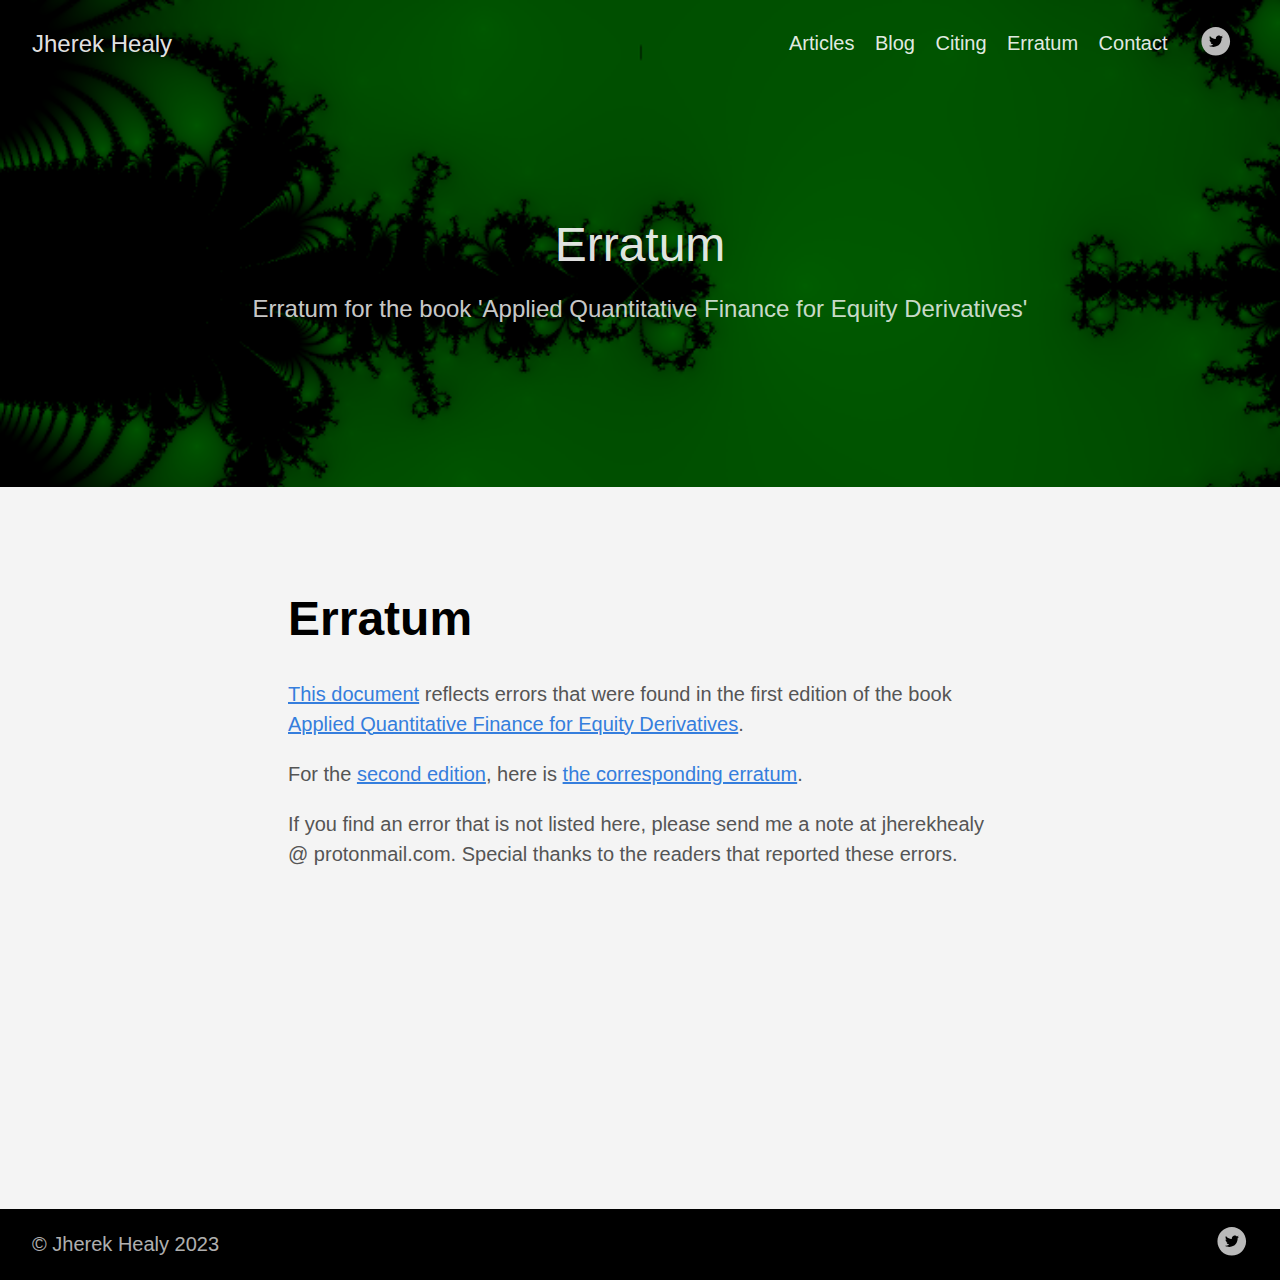
<file: erratum/index.html>
<!DOCTYPE html>
<html lang="en-us">
  <head>
    <meta charset="utf-8">
    <meta http-equiv="X-UA-Compatible" content="IE=edge,chrome=1">
    
    <title>Erratum | Jherek Healy</title>
    <meta name="viewport" content="width=device-width,minimum-scale=1">
    <meta name="description" content="Erratum for the book &#39;Applied Quantitative Finance for Equity Derivatives&#39;">
    <meta name="generator" content="Hugo 0.101.0" />
    
    
    
    
      <meta name="robots" content="noindex, nofollow">
    

    
<link rel="stylesheet" href="/ananke/css/main.min.css" >



    
    
    
      

    

    
    
    <meta property="og:title" content="Erratum" />
<meta property="og:description" content="Erratum for the book &#39;Applied Quantitative Finance for Equity Derivatives&#39;" />
<meta property="og:type" content="article" />
<meta property="og:url" content="https://jherekhealy.github.io/erratum/" /><meta property="article:section" content="" />



<meta itemprop="name" content="Erratum">
<meta itemprop="description" content="Erratum for the book &#39;Applied Quantitative Finance for Equity Derivatives&#39;">

<meta itemprop="wordCount" content="57">
<meta itemprop="keywords" content="" /><meta name="twitter:card" content="summary"/>
<meta name="twitter:title" content="Erratum"/>
<meta name="twitter:description" content="Erratum for the book &#39;Applied Quantitative Finance for Equity Derivatives&#39;"/>

	
  </head>

  <body class="ma0 avenir bg-near-white">

    

  
  <header class="cover bg-top" style="background-image: url('https://jherekhealy.github.io/images/newtonf_small.png');">
    <div class="bg-black-60">
      <nav class="pv3 ph3 ph4-ns" role="navigation">
  <div class="flex-l justify-between items-center center">
    <a href="https://jherekhealy.github.io/" class="f3 fw2 hover-white no-underline white-90 dib">
      Jherek Healy
    </a>
    <div class="flex-l items-center">
      
        <ul class="pl0 mr3">
          
          <li class="list f5 f4-ns fw4 dib pr3">
            <a class="hover-white no-underline white-90" href="/posts/" title="Articles page">
              Articles
            </a>
          </li>
          
          <li class="list f5 f4-ns fw4 dib pr3">
            <a class="hover-white no-underline white-90" href="https://quantsrus.github.io/" title="Blog page">
              Blog
            </a>
          </li>
          
          <li class="list f5 f4-ns fw4 dib pr3">
            <a class="hover-white no-underline white-90" href="/citing/" title="Citing page">
              Citing
            </a>
          </li>
          
          <li class="list f5 f4-ns fw4 dib pr3">
            <a class="hover-white no-underline white-90" href="/erratum/" title="Erratum page">
              Erratum
            </a>
          </li>
          
          
           <li class="list f5 f4-ns fw4 dib pr3">
<script type="text/javascript">document.write('<a class="hover-white no-underline white-90"  href="mail' + 'to:' + new Array("jherekhealy","protonmail.com").join("@") + '?subject=your%20book">'  +  "Contact</a>");</script> 
          </li>
            
        </ul>
      
      
<div class="ananke-socials">
  
    
    <a href="https://twitter.com/JherekHealy" target="_blank" rel="noopener" class="twitter ananke-social-link link-transition stackoverflow link dib z-999 pt3 pt0-l mr1" title="Twitter link" aria-label="follow on Twitter——Opens in a new window">
      
        <span class="icon"><svg style="enable-background:new 0 0 67 67;" version="1.1" viewBox="0 0 67 67"  xml:space="preserve" xmlns="http://www.w3.org/2000/svg" xmlns:xlink="http://www.w3.org/1999/xlink"><path d="M37.167,22.283c-2.619,0.953-4.274,3.411-4.086,6.101  l0.063,1.038l-1.048-0.127c-3.813-0.487-7.145-2.139-9.974-4.915l-1.383-1.377l-0.356,1.017c-0.754,2.267-0.272,4.661,1.299,6.271  c0.838,0.89,0.649,1.017-0.796,0.487c-0.503-0.169-0.943-0.296-0.985-0.233c-0.146,0.149,0.356,2.076,0.754,2.839  c0.545,1.06,1.655,2.097,2.871,2.712l1.027,0.487l-1.215,0.021c-1.173,0-1.215,0.021-1.089,0.467  c0.419,1.377,2.074,2.839,3.918,3.475l1.299,0.444l-1.131,0.678c-1.676,0.976-3.646,1.526-5.616,1.568  C19.775,43.256,19,43.341,19,43.405c0,0.211,2.557,1.397,4.044,1.864c4.463,1.377,9.765,0.783,13.746-1.568  c2.829-1.673,5.657-5,6.978-8.221c0.713-1.716,1.425-4.851,1.425-6.354c0-0.975,0.063-1.102,1.236-2.267  c0.692-0.678,1.341-1.419,1.467-1.631c0.21-0.403,0.188-0.403-0.88-0.043c-1.781,0.636-2.033,0.551-1.152-0.402  c0.649-0.678,1.425-1.907,1.425-2.267c0-0.063-0.314,0.042-0.671,0.233c-0.377,0.212-1.215,0.53-1.844,0.72l-1.131,0.361l-1.027-0.7  c-0.566-0.381-1.361-0.805-1.781-0.932C39.766,21.902,38.131,21.944,37.167,22.283z M33,64C16.432,64,3,50.569,3,34S16.432,4,33,4  s30,13.431,30,30S49.568,64,33,64z" style="fill-rule:evenodd;clip-rule:evenodd;"/></svg>
</span>
      
<span class="new-window"><svg  height="8px"  style="enable-background:new 0 0 1000 1000;" version="1.1" viewBox="0 0 1000 1000"  xml:space="preserve" xmlns="http://www.w3.org/2000/svg" xmlns:xlink="http://www.w3.org/1999/xlink" >
<path d="M598 128h298v298h-86v-152l-418 418-60-60 418-418h-152v-86zM810 810v-298h86v298c0 46-40 86-86 86h-596c-48 0-86-40-86-86v-596c0-46 38-86 86-86h298v86h-298v596h596z" style="fill-rule:evenodd;clip-rule:evenodd;"/>
</svg>
</span></a>
  
</div>

    </div>
  </div>
</nav>

      <div class="tc-l pv6 ph3 ph4-ns">
        
          <div class="f2 f1-l fw2 white-90 mb0 lh-title">Erratum</div>
          
            <div class="fw1 f5 f3-l white-80 measure-wide-l center lh-copy mt3 mb4">
              Erratum for the book &#39;Applied Quantitative Finance for Equity Derivatives&#39;
            </div>
          
        
      </div>
    </div>
  </header>


    <main class="pb7" role="main">
      
  <div class="flex-l mt2 mw8 center">
    <article class="center cf pv5 ph3 ph4-ns mw7">
      <header>
        <h1 class="f1">
          Erratum
        </h1>
      </header>
      <div class="nested-copy-line-height lh-copy f4 nested-links mid-gray">
        <p><a href="/erratum_applied_quantitative_finance_for_equity_derivatives.pdf">This document</a> reflects errors that were found in the first edition of the book <a href="https://www.amazon.com/s/ref=nb_sb_noss?url=search-alias%3Daps&amp;field-keywords=jherek+healy">Applied Quantitative Finance for Equity Derivatives</a>.</p>
<p>For the <a href="https://www.amazon.com/Applied-Quantitative-Finance-Equity-Derivatives/dp/1791546641/ref=sr_1_fkmrnull_1?keywords=jherek+healy&amp;qid=1550234753&amp;s=gateway&amp;sr=8-1-fkmrnull">second edition</a>, here is <a href="/erratum_applied_quantitative_finance_for_equity_derivatives_v2.pdf">the corresponding erratum</a>.</p>
<p>If you find an error that is not listed here, please send me a note at jherekhealy @ protonmail.com. Special thanks to the readers that reported these errors.</p>

      </div>
    </article>
  </div>

    </main>
    <footer class="bg-black bottom-0 w-100 pa3" role="contentinfo">
  <div class="flex justify-between">
  <a class="f4 fw4 hover-white no-underline white-70 dn dib-ns pv2 ph3" href="https://jherekhealy.github.io/" >
    &copy;  Jherek Healy 2023 
  </a>
    <div>
<div class="ananke-socials">
  
    
    <a href="https://twitter.com/JherekHealy" target="_blank" rel="noopener" class="twitter ananke-social-link link-transition stackoverflow link dib z-999 pt3 pt0-l mr1" title="Twitter link" aria-label="follow on Twitter——Opens in a new window">
      
        <span class="icon"><svg style="enable-background:new 0 0 67 67;" version="1.1" viewBox="0 0 67 67"  xml:space="preserve" xmlns="http://www.w3.org/2000/svg" xmlns:xlink="http://www.w3.org/1999/xlink"><path d="M37.167,22.283c-2.619,0.953-4.274,3.411-4.086,6.101  l0.063,1.038l-1.048-0.127c-3.813-0.487-7.145-2.139-9.974-4.915l-1.383-1.377l-0.356,1.017c-0.754,2.267-0.272,4.661,1.299,6.271  c0.838,0.89,0.649,1.017-0.796,0.487c-0.503-0.169-0.943-0.296-0.985-0.233c-0.146,0.149,0.356,2.076,0.754,2.839  c0.545,1.06,1.655,2.097,2.871,2.712l1.027,0.487l-1.215,0.021c-1.173,0-1.215,0.021-1.089,0.467  c0.419,1.377,2.074,2.839,3.918,3.475l1.299,0.444l-1.131,0.678c-1.676,0.976-3.646,1.526-5.616,1.568  C19.775,43.256,19,43.341,19,43.405c0,0.211,2.557,1.397,4.044,1.864c4.463,1.377,9.765,0.783,13.746-1.568  c2.829-1.673,5.657-5,6.978-8.221c0.713-1.716,1.425-4.851,1.425-6.354c0-0.975,0.063-1.102,1.236-2.267  c0.692-0.678,1.341-1.419,1.467-1.631c0.21-0.403,0.188-0.403-0.88-0.043c-1.781,0.636-2.033,0.551-1.152-0.402  c0.649-0.678,1.425-1.907,1.425-2.267c0-0.063-0.314,0.042-0.671,0.233c-0.377,0.212-1.215,0.53-1.844,0.72l-1.131,0.361l-1.027-0.7  c-0.566-0.381-1.361-0.805-1.781-0.932C39.766,21.902,38.131,21.944,37.167,22.283z M33,64C16.432,64,3,50.569,3,34S16.432,4,33,4  s30,13.431,30,30S49.568,64,33,64z" style="fill-rule:evenodd;clip-rule:evenodd;"/></svg>
</span>
      
<span class="new-window"><svg  height="8px"  style="enable-background:new 0 0 1000 1000;" version="1.1" viewBox="0 0 1000 1000"  xml:space="preserve" xmlns="http://www.w3.org/2000/svg" xmlns:xlink="http://www.w3.org/1999/xlink" >
<path d="M598 128h298v298h-86v-152l-418 418-60-60 418-418h-152v-86zM810 810v-298h86v298c0 46-40 86-86 86h-596c-48 0-86-40-86-86v-596c0-46 38-86 86-86h298v86h-298v596h596z" style="fill-rule:evenodd;clip-rule:evenodd;"/>
</svg>
</span></a>
  
</div>
</div>
  </div>
</footer>

  </body>
</html>
</file>
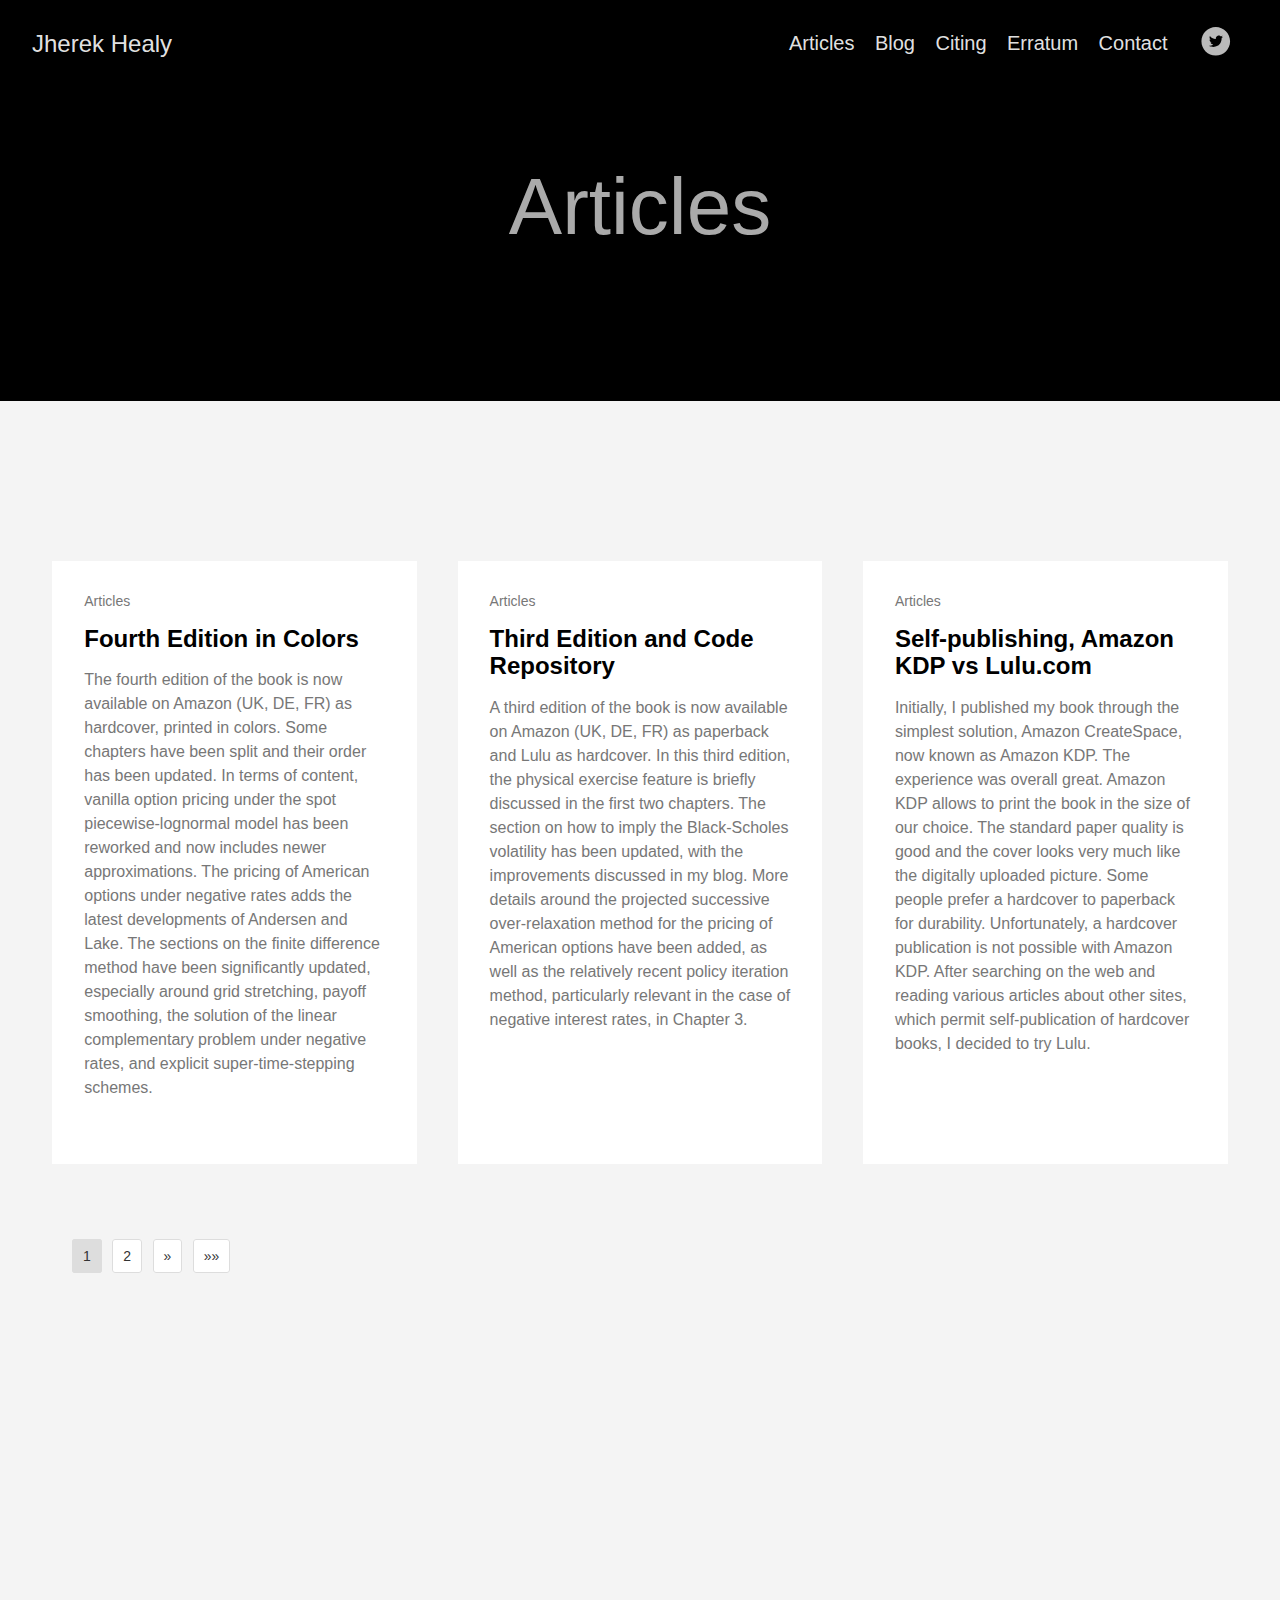
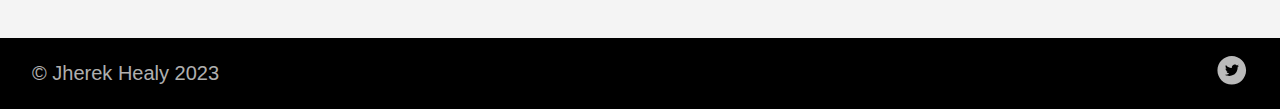
<file: posts/index.html>
<!DOCTYPE html>
<html lang="en-us">
  <head>
    <meta charset="utf-8">
    <meta http-equiv="X-UA-Compatible" content="IE=edge,chrome=1">
    
    <title>Articles | Jherek Healy</title>
    <meta name="viewport" content="width=device-width,minimum-scale=1">
    <meta name="description" content="This is the site for my book.">
    <meta name="generator" content="Hugo 0.101.0" />
    
    
    
    
      <meta name="robots" content="noindex, nofollow">
    

    
<link rel="stylesheet" href="/ananke/css/main.min.css" >



    
    
    
      

    

    
    
      <link href="/posts/index.xml" rel="alternate" type="application/rss+xml" title="Jherek Healy" />
      <link href="/posts/index.xml" rel="feed" type="application/rss+xml" title="Jherek Healy" />
      
    
    
    <meta property="og:title" content="Articles" />
<meta property="og:description" content="This is the site for my book." />
<meta property="og:type" content="website" />
<meta property="og:url" content="https://jherekhealy.github.io/posts/" />

<meta itemprop="name" content="Articles">
<meta itemprop="description" content="This is the site for my book."><meta name="twitter:card" content="summary"/>
<meta name="twitter:title" content="Articles"/>
<meta name="twitter:description" content="This is the site for my book."/>

	
  </head>

  <body class="ma0 avenir bg-near-white">

    

  <header>
    <div class="pb3-m pb6-l bg-black">
      <nav class="pv3 ph3 ph4-ns" role="navigation">
  <div class="flex-l justify-between items-center center">
    <a href="https://jherekhealy.github.io/" class="f3 fw2 hover-white no-underline white-90 dib">
      Jherek Healy
    </a>
    <div class="flex-l items-center">
      
        <ul class="pl0 mr3">
          
          <li class="list f5 f4-ns fw4 dib pr3">
            <a class="hover-white no-underline white-90" href="/posts/" title="Articles page">
              Articles
            </a>
          </li>
          
          <li class="list f5 f4-ns fw4 dib pr3">
            <a class="hover-white no-underline white-90" href="https://quantsrus.github.io/" title="Blog page">
              Blog
            </a>
          </li>
          
          <li class="list f5 f4-ns fw4 dib pr3">
            <a class="hover-white no-underline white-90" href="/citing/" title="Citing page">
              Citing
            </a>
          </li>
          
          <li class="list f5 f4-ns fw4 dib pr3">
            <a class="hover-white no-underline white-90" href="/erratum/" title="Erratum page">
              Erratum
            </a>
          </li>
          
          
           <li class="list f5 f4-ns fw4 dib pr3">
<script type="text/javascript">document.write('<a class="hover-white no-underline white-90"  href="mail' + 'to:' + new Array("jherekhealy","protonmail.com").join("@") + '?subject=your%20book">'  +  "Contact</a>");</script> 
          </li>
            
        </ul>
      
      
<div class="ananke-socials">
  
    
    <a href="https://twitter.com/JherekHealy" target="_blank" rel="noopener" class="twitter ananke-social-link link-transition stackoverflow link dib z-999 pt3 pt0-l mr1" title="Twitter link" aria-label="follow on Twitter——Opens in a new window">
      
        <span class="icon"><svg style="enable-background:new 0 0 67 67;" version="1.1" viewBox="0 0 67 67"  xml:space="preserve" xmlns="http://www.w3.org/2000/svg" xmlns:xlink="http://www.w3.org/1999/xlink"><path d="M37.167,22.283c-2.619,0.953-4.274,3.411-4.086,6.101  l0.063,1.038l-1.048-0.127c-3.813-0.487-7.145-2.139-9.974-4.915l-1.383-1.377l-0.356,1.017c-0.754,2.267-0.272,4.661,1.299,6.271  c0.838,0.89,0.649,1.017-0.796,0.487c-0.503-0.169-0.943-0.296-0.985-0.233c-0.146,0.149,0.356,2.076,0.754,2.839  c0.545,1.06,1.655,2.097,2.871,2.712l1.027,0.487l-1.215,0.021c-1.173,0-1.215,0.021-1.089,0.467  c0.419,1.377,2.074,2.839,3.918,3.475l1.299,0.444l-1.131,0.678c-1.676,0.976-3.646,1.526-5.616,1.568  C19.775,43.256,19,43.341,19,43.405c0,0.211,2.557,1.397,4.044,1.864c4.463,1.377,9.765,0.783,13.746-1.568  c2.829-1.673,5.657-5,6.978-8.221c0.713-1.716,1.425-4.851,1.425-6.354c0-0.975,0.063-1.102,1.236-2.267  c0.692-0.678,1.341-1.419,1.467-1.631c0.21-0.403,0.188-0.403-0.88-0.043c-1.781,0.636-2.033,0.551-1.152-0.402  c0.649-0.678,1.425-1.907,1.425-2.267c0-0.063-0.314,0.042-0.671,0.233c-0.377,0.212-1.215,0.53-1.844,0.72l-1.131,0.361l-1.027-0.7  c-0.566-0.381-1.361-0.805-1.781-0.932C39.766,21.902,38.131,21.944,37.167,22.283z M33,64C16.432,64,3,50.569,3,34S16.432,4,33,4  s30,13.431,30,30S49.568,64,33,64z" style="fill-rule:evenodd;clip-rule:evenodd;"/></svg>
</span>
      
<span class="new-window"><svg  height="8px"  style="enable-background:new 0 0 1000 1000;" version="1.1" viewBox="0 0 1000 1000"  xml:space="preserve" xmlns="http://www.w3.org/2000/svg" xmlns:xlink="http://www.w3.org/1999/xlink" >
<path d="M598 128h298v298h-86v-152l-418 418-60-60 418-418h-152v-86zM810 810v-298h86v298c0 46-40 86-86 86h-596c-48 0-86-40-86-86v-596c0-46 38-86 86-86h298v86h-298v596h596z" style="fill-rule:evenodd;clip-rule:evenodd;"/>
</svg>
</span></a>
  
</div>

    </div>
  </div>
</nav>

      <div class="tc-l pv3 ph3 ph4-ns">
        <h1 class="f2 f-subheadline-l fw2 light-silver mb0 lh-title">
          Articles
        </h1>
        
      </div>
    </div>
  </header>


    <main class="pb7" role="main">
      
  <article class="pa3 pa4-ns nested-copy-line-height">
    <section class="cf ph3 ph5-l pv3 pv4-l f4 tc-l center measure-wide lh-copy mid-gray"></section>
    <section class="flex-ns flex-wrap justify-around mt5">
      
        <div class="relative w-100 w-30-l mb4 bg-white">
          <div class="relative w-100 mb4 bg-white nested-copy-line-height">
  <div class="bg-white mb3 pa4 gray overflow-hidden">
    <span class="f6 db">Articles</span>
    <h1 class="f3 near-black">
      <a href="/posts/fourth_edition_in_colors/" class="link black dim">
        Fourth Edition in Colors
      </a>
    </h1>
    <div class="nested-links f5 lh-copy nested-copy-line-height">
      The fourth edition of the book is now available on Amazon (UK, DE, FR) as hardcover, printed in colors.
Some chapters have been split and their order has been updated. In terms of content, vanilla option pricing under the spot piecewise-lognormal model has been reworked and now includes newer approximations. The pricing of American options under negative rates adds the latest developments of Andersen and Lake. The sections on the finite difference method have been significantly updated, especially around grid stretching, payoff smoothing, the solution of the linear complementary problem under negative rates, and explicit super-time-stepping schemes.
    </div>
  </div>
</div>

        </div>
      
        <div class="relative w-100 w-30-l mb4 bg-white">
          <div class="relative w-100 mb4 bg-white nested-copy-line-height">
  <div class="bg-white mb3 pa4 gray overflow-hidden">
    <span class="f6 db">Articles</span>
    <h1 class="f3 near-black">
      <a href="/posts/third_edition_and_code_repository/" class="link black dim">
        Third Edition and Code Repository
      </a>
    </h1>
    <div class="nested-links f5 lh-copy nested-copy-line-height">
      A third edition of the book is now available on Amazon (UK, DE, FR) as paperback and Lulu as hardcover.
In this third edition, the physical exercise feature is briefly discussed in the first two chapters. The section on how to imply the Black-Scholes volatility has been updated, with the improvements discussed in my blog. More details around the projected successive over-relaxation method for the pricing of American options have been added, as well as the relatively recent policy iteration method, particularly relevant in the case of negative interest rates, in Chapter 3.
    </div>
  </div>
</div>

        </div>
      
        <div class="relative w-100 w-30-l mb4 bg-white">
          <div class="relative w-100 mb4 bg-white nested-copy-line-height">
  <div class="bg-white mb3 pa4 gray overflow-hidden">
    <span class="f6 db">Articles</span>
    <h1 class="f3 near-black">
      <a href="/posts/self_publication_amazon_kdp_vs_lulu/" class="link black dim">
        Self-publishing, Amazon KDP vs Lulu.com
      </a>
    </h1>
    <div class="nested-links f5 lh-copy nested-copy-line-height">
      Initially, I published my book through the simplest solution, Amazon CreateSpace, now known as Amazon KDP. The experience was overall great. Amazon KDP allows to print the book in the size of our choice. The standard paper quality is good and the cover looks very much like the digitally uploaded picture.
Some people prefer a hardcover to paperback for durability. Unfortunately, a hardcover publication is not possible with Amazon KDP. After searching on the web and reading various articles about other sites, which permit self-publication of hardcover books, I decided to try Lulu.
    </div>
  </div>
</div>

        </div>
      
    </section>
    <ul class="pagination pagination-default">
      <li class="page-item disabled">
        <a aria-disabled="true" aria-label="First" class="page-link" role="button" tabindex="-1"><span aria-hidden="true">&laquo;&laquo;</span></a>
      </li>
      <li class="page-item disabled">
        <a aria-disabled="true" aria-label="Previous" class="page-link" role="button" tabindex="-1"><span aria-hidden="true">&laquo;</span></a>
      </li>
      <li class="page-item active">
        <a aria-current="page" aria-label="Page 1" class="page-link" role="button">1</a>
      </li>
      <li class="page-item">
        <a href="/posts/page/2/" aria-label="Page 2" class="page-link" role="button">2</a>
      </li>
      <li class="page-item">
        <a href="/posts/page/2/" aria-label="Next" class="page-link" role="button"><span aria-hidden="true">&raquo;</span></a>
      </li>
      <li class="page-item">
        <a href="/posts/page/2/" aria-label="Last" class="page-link" role="button"><span aria-hidden="true">&raquo;&raquo;</span></a>
      </li>
    </ul></article>

    </main>
    <footer class="bg-black bottom-0 w-100 pa3" role="contentinfo">
  <div class="flex justify-between">
  <a class="f4 fw4 hover-white no-underline white-70 dn dib-ns pv2 ph3" href="https://jherekhealy.github.io/" >
    &copy;  Jherek Healy 2023 
  </a>
    <div>
<div class="ananke-socials">
  
    
    <a href="https://twitter.com/JherekHealy" target="_blank" rel="noopener" class="twitter ananke-social-link link-transition stackoverflow link dib z-999 pt3 pt0-l mr1" title="Twitter link" aria-label="follow on Twitter——Opens in a new window">
      
        <span class="icon"><svg style="enable-background:new 0 0 67 67;" version="1.1" viewBox="0 0 67 67"  xml:space="preserve" xmlns="http://www.w3.org/2000/svg" xmlns:xlink="http://www.w3.org/1999/xlink"><path d="M37.167,22.283c-2.619,0.953-4.274,3.411-4.086,6.101  l0.063,1.038l-1.048-0.127c-3.813-0.487-7.145-2.139-9.974-4.915l-1.383-1.377l-0.356,1.017c-0.754,2.267-0.272,4.661,1.299,6.271  c0.838,0.89,0.649,1.017-0.796,0.487c-0.503-0.169-0.943-0.296-0.985-0.233c-0.146,0.149,0.356,2.076,0.754,2.839  c0.545,1.06,1.655,2.097,2.871,2.712l1.027,0.487l-1.215,0.021c-1.173,0-1.215,0.021-1.089,0.467  c0.419,1.377,2.074,2.839,3.918,3.475l1.299,0.444l-1.131,0.678c-1.676,0.976-3.646,1.526-5.616,1.568  C19.775,43.256,19,43.341,19,43.405c0,0.211,2.557,1.397,4.044,1.864c4.463,1.377,9.765,0.783,13.746-1.568  c2.829-1.673,5.657-5,6.978-8.221c0.713-1.716,1.425-4.851,1.425-6.354c0-0.975,0.063-1.102,1.236-2.267  c0.692-0.678,1.341-1.419,1.467-1.631c0.21-0.403,0.188-0.403-0.88-0.043c-1.781,0.636-2.033,0.551-1.152-0.402  c0.649-0.678,1.425-1.907,1.425-2.267c0-0.063-0.314,0.042-0.671,0.233c-0.377,0.212-1.215,0.53-1.844,0.72l-1.131,0.361l-1.027-0.7  c-0.566-0.381-1.361-0.805-1.781-0.932C39.766,21.902,38.131,21.944,37.167,22.283z M33,64C16.432,64,3,50.569,3,34S16.432,4,33,4  s30,13.431,30,30S49.568,64,33,64z" style="fill-rule:evenodd;clip-rule:evenodd;"/></svg>
</span>
      
<span class="new-window"><svg  height="8px"  style="enable-background:new 0 0 1000 1000;" version="1.1" viewBox="0 0 1000 1000"  xml:space="preserve" xmlns="http://www.w3.org/2000/svg" xmlns:xlink="http://www.w3.org/1999/xlink" >
<path d="M598 128h298v298h-86v-152l-418 418-60-60 418-418h-152v-86zM810 810v-298h86v298c0 46-40 86-86 86h-596c-48 0-86-40-86-86v-596c0-46 38-86 86-86h298v86h-298v596h596z" style="fill-rule:evenodd;clip-rule:evenodd;"/>
</svg>
</span></a>
  
</div>
</div>
  </div>
</footer>

  </body>
</html>
</file>
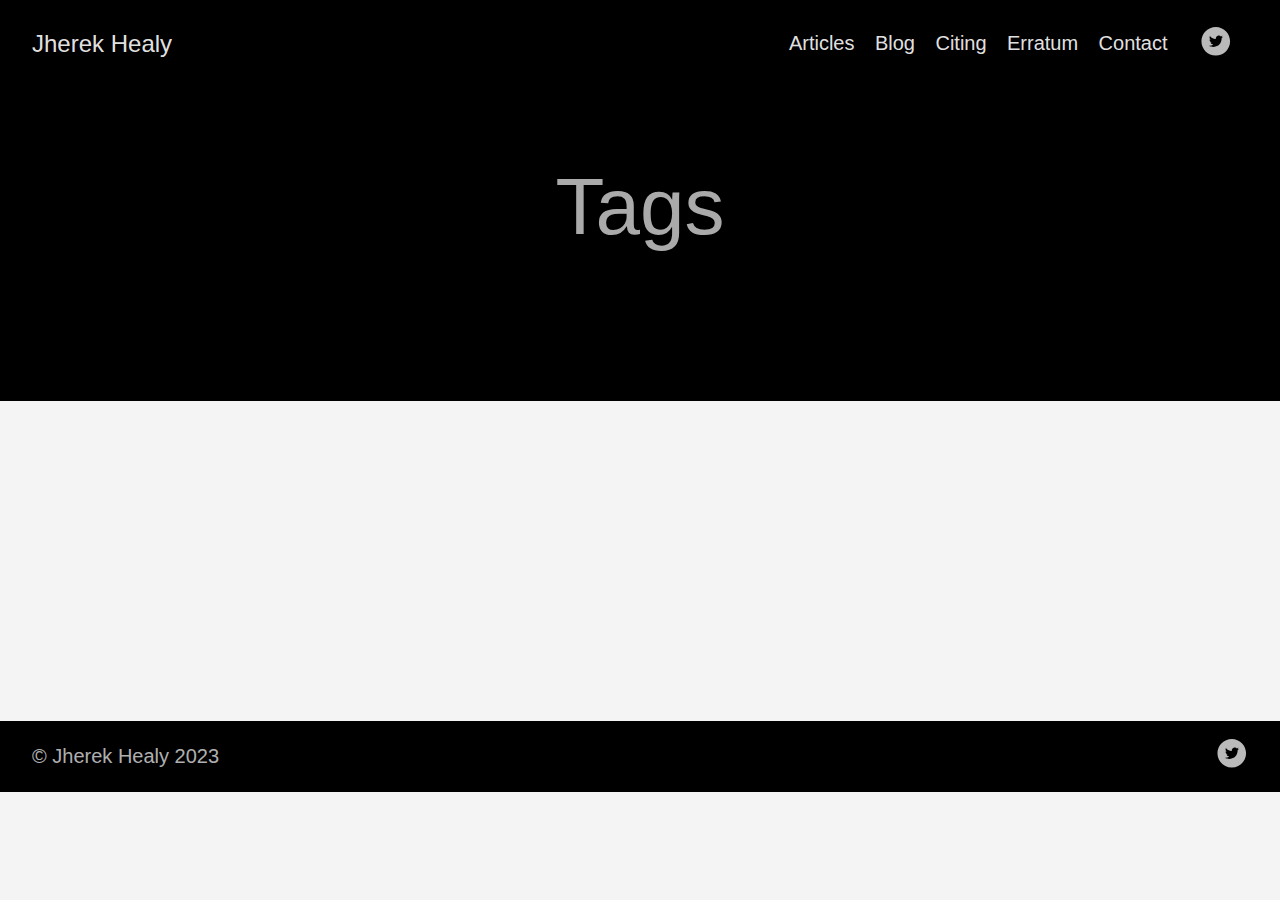
<file: tags/index.html>
<!DOCTYPE html>
<html lang="en-us">
  <head>
    <meta charset="utf-8">
    <meta http-equiv="X-UA-Compatible" content="IE=edge,chrome=1">
    
    <title>Jherek Healy</title>
    <meta name="viewport" content="width=device-width,minimum-scale=1">
    <meta name="description" content="This is the site for my book.">
    <meta name="generator" content="Hugo 0.101.0" />
    
    
    
    
      <meta name="robots" content="noindex, nofollow">
    

    
<link rel="stylesheet" href="/ananke/css/main.min.css" >



    
    
    
      

    

    
    
      <link href="/tags/index.xml" rel="alternate" type="application/rss+xml" title="Jherek Healy" />
      <link href="/tags/index.xml" rel="feed" type="application/rss+xml" title="Jherek Healy" />
      
    
    
    <meta property="og:title" content="Tags" />
<meta property="og:description" content="This is the site for my book." />
<meta property="og:type" content="website" />
<meta property="og:url" content="https://jherekhealy.github.io/tags/" />

<meta itemprop="name" content="Tags">
<meta itemprop="description" content="This is the site for my book."><meta name="twitter:card" content="summary"/>
<meta name="twitter:title" content="Tags"/>
<meta name="twitter:description" content="This is the site for my book."/>

	
  </head>

  <body class="ma0 avenir bg-near-white">

    

  <header>
    <div class="pb3-m pb6-l bg-black">
      <nav class="pv3 ph3 ph4-ns" role="navigation">
  <div class="flex-l justify-between items-center center">
    <a href="https://jherekhealy.github.io/" class="f3 fw2 hover-white no-underline white-90 dib">
      Jherek Healy
    </a>
    <div class="flex-l items-center">
      
        <ul class="pl0 mr3">
          
          <li class="list f5 f4-ns fw4 dib pr3">
            <a class="hover-white no-underline white-90" href="/posts/" title="Articles page">
              Articles
            </a>
          </li>
          
          <li class="list f5 f4-ns fw4 dib pr3">
            <a class="hover-white no-underline white-90" href="https://quantsrus.github.io/" title="Blog page">
              Blog
            </a>
          </li>
          
          <li class="list f5 f4-ns fw4 dib pr3">
            <a class="hover-white no-underline white-90" href="/citing/" title="Citing page">
              Citing
            </a>
          </li>
          
          <li class="list f5 f4-ns fw4 dib pr3">
            <a class="hover-white no-underline white-90" href="/erratum/" title="Erratum page">
              Erratum
            </a>
          </li>
          
          
           <li class="list f5 f4-ns fw4 dib pr3">
<script type="text/javascript">document.write('<a class="hover-white no-underline white-90"  href="mail' + 'to:' + new Array("jherekhealy","protonmail.com").join("@") + '?subject=your%20book">'  +  "Contact</a>");</script> 
          </li>
            
        </ul>
      
      
<div class="ananke-socials">
  
    
    <a href="https://twitter.com/JherekHealy" target="_blank" rel="noopener" class="twitter ananke-social-link link-transition stackoverflow link dib z-999 pt3 pt0-l mr1" title="Twitter link" aria-label="follow on Twitter——Opens in a new window">
      
        <span class="icon"><svg style="enable-background:new 0 0 67 67;" version="1.1" viewBox="0 0 67 67"  xml:space="preserve" xmlns="http://www.w3.org/2000/svg" xmlns:xlink="http://www.w3.org/1999/xlink"><path d="M37.167,22.283c-2.619,0.953-4.274,3.411-4.086,6.101  l0.063,1.038l-1.048-0.127c-3.813-0.487-7.145-2.139-9.974-4.915l-1.383-1.377l-0.356,1.017c-0.754,2.267-0.272,4.661,1.299,6.271  c0.838,0.89,0.649,1.017-0.796,0.487c-0.503-0.169-0.943-0.296-0.985-0.233c-0.146,0.149,0.356,2.076,0.754,2.839  c0.545,1.06,1.655,2.097,2.871,2.712l1.027,0.487l-1.215,0.021c-1.173,0-1.215,0.021-1.089,0.467  c0.419,1.377,2.074,2.839,3.918,3.475l1.299,0.444l-1.131,0.678c-1.676,0.976-3.646,1.526-5.616,1.568  C19.775,43.256,19,43.341,19,43.405c0,0.211,2.557,1.397,4.044,1.864c4.463,1.377,9.765,0.783,13.746-1.568  c2.829-1.673,5.657-5,6.978-8.221c0.713-1.716,1.425-4.851,1.425-6.354c0-0.975,0.063-1.102,1.236-2.267  c0.692-0.678,1.341-1.419,1.467-1.631c0.21-0.403,0.188-0.403-0.88-0.043c-1.781,0.636-2.033,0.551-1.152-0.402  c0.649-0.678,1.425-1.907,1.425-2.267c0-0.063-0.314,0.042-0.671,0.233c-0.377,0.212-1.215,0.53-1.844,0.72l-1.131,0.361l-1.027-0.7  c-0.566-0.381-1.361-0.805-1.781-0.932C39.766,21.902,38.131,21.944,37.167,22.283z M33,64C16.432,64,3,50.569,3,34S16.432,4,33,4  s30,13.431,30,30S49.568,64,33,64z" style="fill-rule:evenodd;clip-rule:evenodd;"/></svg>
</span>
      
<span class="new-window"><svg  height="8px"  style="enable-background:new 0 0 1000 1000;" version="1.1" viewBox="0 0 1000 1000"  xml:space="preserve" xmlns="http://www.w3.org/2000/svg" xmlns:xlink="http://www.w3.org/1999/xlink" >
<path d="M598 128h298v298h-86v-152l-418 418-60-60 418-418h-152v-86zM810 810v-298h86v298c0 46-40 86-86 86h-596c-48 0-86-40-86-86v-596c0-46 38-86 86-86h298v86h-298v596h596z" style="fill-rule:evenodd;clip-rule:evenodd;"/>
</svg>
</span></a>
  
</div>

    </div>
  </div>
</nav>

      <div class="tc-l pv3 ph3 ph4-ns">
        <h1 class="f2 f-subheadline-l fw2 light-silver mb0 lh-title">
          Tags
        </h1>
        
      </div>
    </div>
  </header>


    <main class="pb7" role="main">
      
    
  <article class="cf pa3 pa4-m pa4-l">
    <div class="measure-wide-l center f4 lh-copy nested-copy-line-height nested-links mid-gray">
      
    </div>
  </article>
  <div class="mw8 center">
    <section class="ph4">
      
    </section>
  </div>

    </main>
    <footer class="bg-black bottom-0 w-100 pa3" role="contentinfo">
  <div class="flex justify-between">
  <a class="f4 fw4 hover-white no-underline white-70 dn dib-ns pv2 ph3" href="https://jherekhealy.github.io/" >
    &copy;  Jherek Healy 2023 
  </a>
    <div>
<div class="ananke-socials">
  
    
    <a href="https://twitter.com/JherekHealy" target="_blank" rel="noopener" class="twitter ananke-social-link link-transition stackoverflow link dib z-999 pt3 pt0-l mr1" title="Twitter link" aria-label="follow on Twitter——Opens in a new window">
      
        <span class="icon"><svg style="enable-background:new 0 0 67 67;" version="1.1" viewBox="0 0 67 67"  xml:space="preserve" xmlns="http://www.w3.org/2000/svg" xmlns:xlink="http://www.w3.org/1999/xlink"><path d="M37.167,22.283c-2.619,0.953-4.274,3.411-4.086,6.101  l0.063,1.038l-1.048-0.127c-3.813-0.487-7.145-2.139-9.974-4.915l-1.383-1.377l-0.356,1.017c-0.754,2.267-0.272,4.661,1.299,6.271  c0.838,0.89,0.649,1.017-0.796,0.487c-0.503-0.169-0.943-0.296-0.985-0.233c-0.146,0.149,0.356,2.076,0.754,2.839  c0.545,1.06,1.655,2.097,2.871,2.712l1.027,0.487l-1.215,0.021c-1.173,0-1.215,0.021-1.089,0.467  c0.419,1.377,2.074,2.839,3.918,3.475l1.299,0.444l-1.131,0.678c-1.676,0.976-3.646,1.526-5.616,1.568  C19.775,43.256,19,43.341,19,43.405c0,0.211,2.557,1.397,4.044,1.864c4.463,1.377,9.765,0.783,13.746-1.568  c2.829-1.673,5.657-5,6.978-8.221c0.713-1.716,1.425-4.851,1.425-6.354c0-0.975,0.063-1.102,1.236-2.267  c0.692-0.678,1.341-1.419,1.467-1.631c0.21-0.403,0.188-0.403-0.88-0.043c-1.781,0.636-2.033,0.551-1.152-0.402  c0.649-0.678,1.425-1.907,1.425-2.267c0-0.063-0.314,0.042-0.671,0.233c-0.377,0.212-1.215,0.53-1.844,0.72l-1.131,0.361l-1.027-0.7  c-0.566-0.381-1.361-0.805-1.781-0.932C39.766,21.902,38.131,21.944,37.167,22.283z M33,64C16.432,64,3,50.569,3,34S16.432,4,33,4  s30,13.431,30,30S49.568,64,33,64z" style="fill-rule:evenodd;clip-rule:evenodd;"/></svg>
</span>
      
<span class="new-window"><svg  height="8px"  style="enable-background:new 0 0 1000 1000;" version="1.1" viewBox="0 0 1000 1000"  xml:space="preserve" xmlns="http://www.w3.org/2000/svg" xmlns:xlink="http://www.w3.org/1999/xlink" >
<path d="M598 128h298v298h-86v-152l-418 418-60-60 418-418h-152v-86zM810 810v-298h86v298c0 46-40 86-86 86h-596c-48 0-86-40-86-86v-596c0-46 38-86 86-86h298v86h-298v596h596z" style="fill-rule:evenodd;clip-rule:evenodd;"/>
</svg>
</span></a>
  
</div>
</div>
  </div>
</footer>

  </body>
</html>
</file>
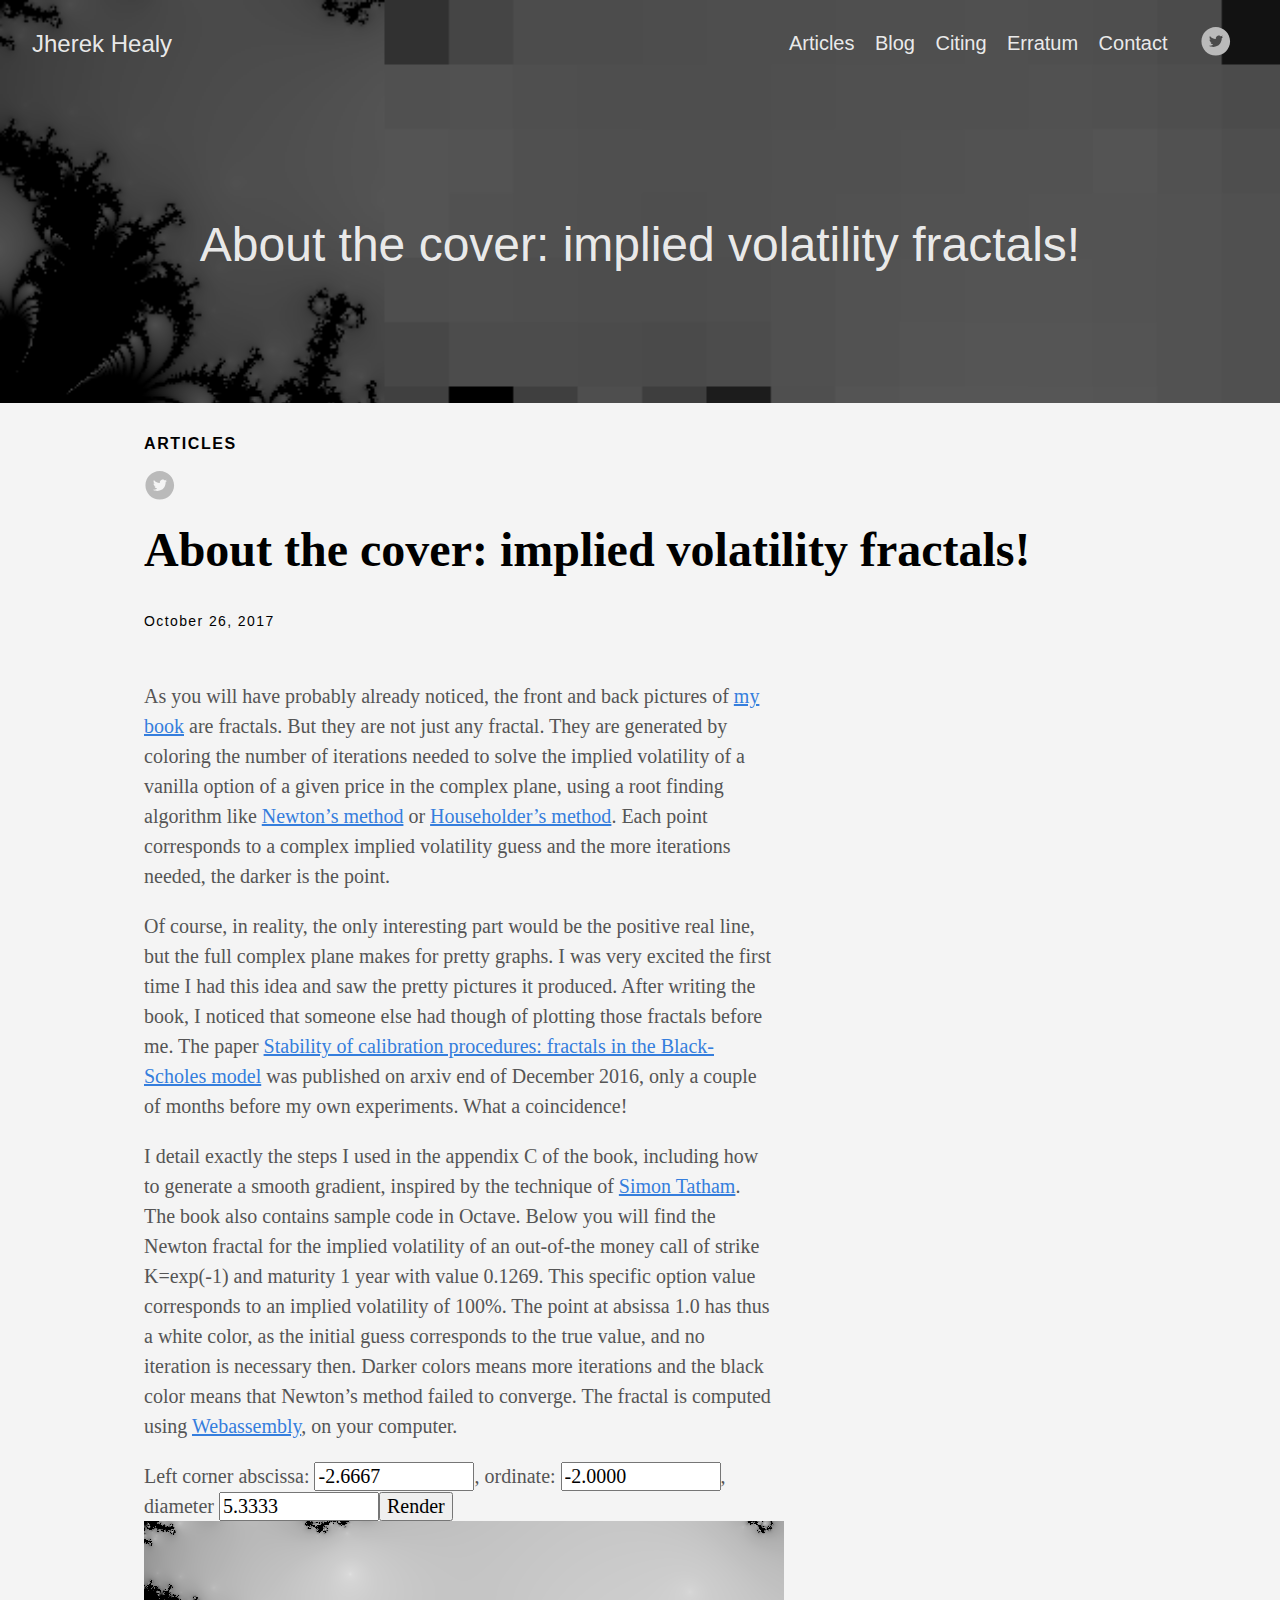
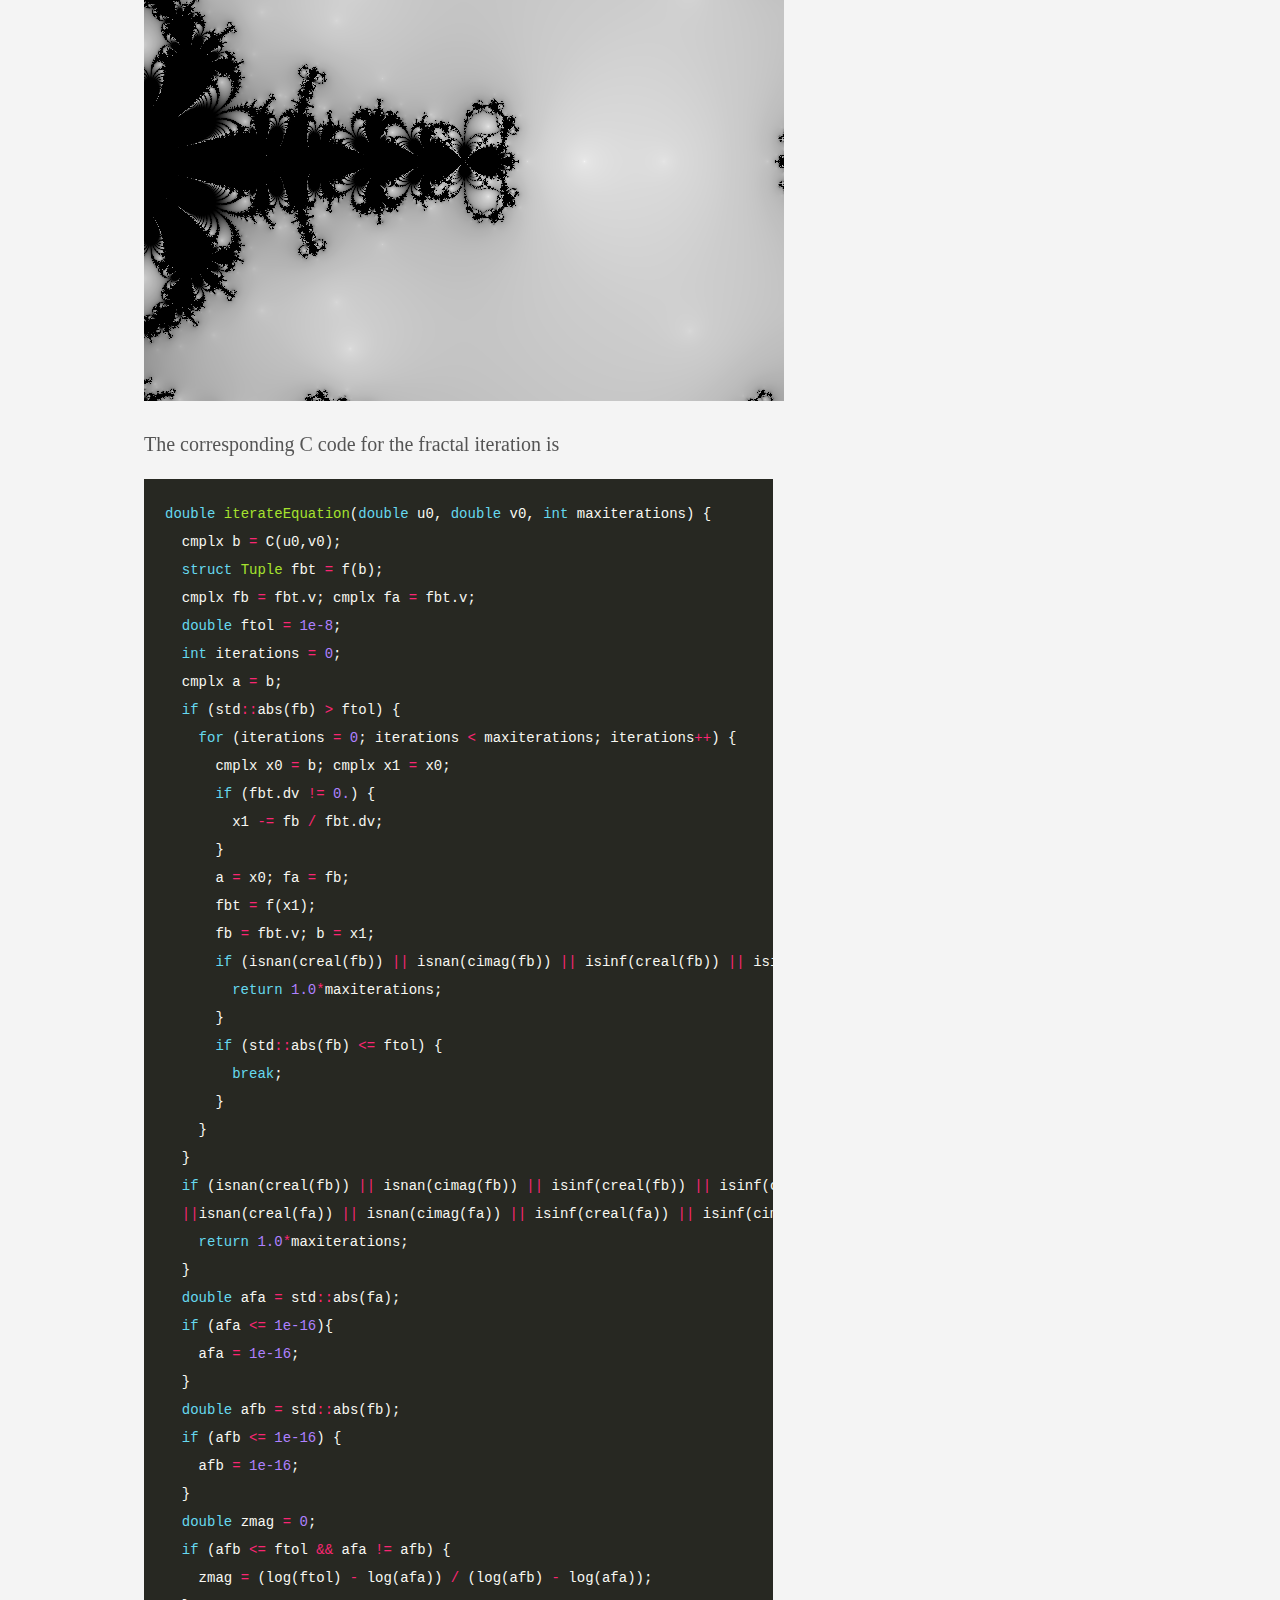
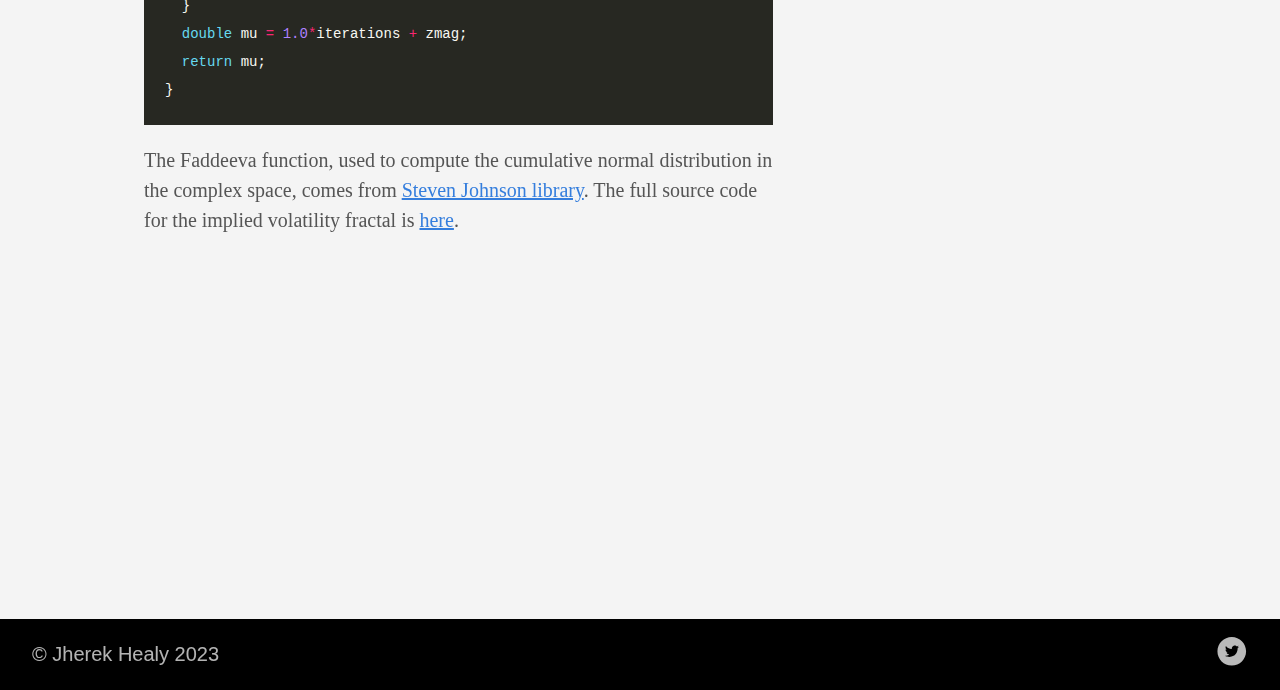
<file: posts/about_the_cover_implied_volatility_fractals/index.html>
<!DOCTYPE html>
<html lang="en-us">
  <head>
    <meta charset="utf-8">
    <meta http-equiv="X-UA-Compatible" content="IE=edge,chrome=1">
    
    <title>About the cover: implied volatility fractals! | Jherek Healy</title>
    <meta name="viewport" content="width=device-width,minimum-scale=1">
    <meta name="description" content="As you will have probably already noticed, the front and back pictures of my book are fractals. But they are not just any fractal. They are generated by coloring the number of iterations needed to solve the implied volatility of a vanilla option of a given price in the complex plane, using a root finding algorithm like Newton&rsquo;s method or Householder&rsquo;s method. Each point corresponds to a complex implied volatility guess and the more iterations needed, the darker is the point.">
    <meta name="generator" content="Hugo 0.101.0" />
    
    
    
    
      <meta name="robots" content="noindex, nofollow">
    

    
<link rel="stylesheet" href="/ananke/css/main.min.css" >



    
    
    
      

    

    
    
    <meta property="og:title" content="About the cover: implied volatility fractals!" />
<meta property="og:description" content="As you will have probably already noticed, the front and back pictures of my book are fractals. But they are not just any fractal. They are generated by coloring the number of iterations needed to solve the implied volatility of a vanilla option of a given price in the complex plane, using a root finding algorithm like Newton&rsquo;s method or Householder&rsquo;s method. Each point corresponds to a complex implied volatility guess and the more iterations needed, the darker is the point." />
<meta property="og:type" content="article" />
<meta property="og:url" content="https://jherekhealy.github.io/posts/about_the_cover_implied_volatility_fractals/" /><meta property="article:section" content="posts" />
<meta property="article:published_time" content="2017-10-26T15:50:22+02:00" />
<meta property="article:modified_time" content="2017-10-26T15:50:22+02:00" />

<meta itemprop="name" content="About the cover: implied volatility fractals!">
<meta itemprop="description" content="As you will have probably already noticed, the front and back pictures of my book are fractals. But they are not just any fractal. They are generated by coloring the number of iterations needed to solve the implied volatility of a vanilla option of a given price in the complex plane, using a root finding algorithm like Newton&rsquo;s method or Householder&rsquo;s method. Each point corresponds to a complex implied volatility guess and the more iterations needed, the darker is the point."><meta itemprop="datePublished" content="2017-10-26T15:50:22+02:00" />
<meta itemprop="dateModified" content="2017-10-26T15:50:22+02:00" />
<meta itemprop="wordCount" content="521">
<meta itemprop="keywords" content="" /><meta name="twitter:card" content="summary"/>
<meta name="twitter:title" content="About the cover: implied volatility fractals!"/>
<meta name="twitter:description" content="As you will have probably already noticed, the front and back pictures of my book are fractals. But they are not just any fractal. They are generated by coloring the number of iterations needed to solve the implied volatility of a vanilla option of a given price in the complex plane, using a root finding algorithm like Newton&rsquo;s method or Householder&rsquo;s method. Each point corresponds to a complex implied volatility guess and the more iterations needed, the darker is the point."/>

	
  </head>

  <body class="ma0 avenir bg-near-white">

    
   
  

  
  <header class="cover bg-top" style="background-image: url('https://jherekhealy.github.io/images/iv_fractals.png');">
    <div class="bg-black-60">
      <nav class="pv3 ph3 ph4-ns" role="navigation">
  <div class="flex-l justify-between items-center center">
    <a href="https://jherekhealy.github.io/" class="f3 fw2 hover-white no-underline white-90 dib">
      Jherek Healy
    </a>
    <div class="flex-l items-center">
      
        <ul class="pl0 mr3">
          
          <li class="list f5 f4-ns fw4 dib pr3">
            <a class="hover-white no-underline white-90" href="/posts/" title="Articles page">
              Articles
            </a>
          </li>
          
          <li class="list f5 f4-ns fw4 dib pr3">
            <a class="hover-white no-underline white-90" href="https://quantsrus.github.io/" title="Blog page">
              Blog
            </a>
          </li>
          
          <li class="list f5 f4-ns fw4 dib pr3">
            <a class="hover-white no-underline white-90" href="/citing/" title="Citing page">
              Citing
            </a>
          </li>
          
          <li class="list f5 f4-ns fw4 dib pr3">
            <a class="hover-white no-underline white-90" href="/erratum/" title="Erratum page">
              Erratum
            </a>
          </li>
          
          
           <li class="list f5 f4-ns fw4 dib pr3">
<script type="text/javascript">document.write('<a class="hover-white no-underline white-90"  href="mail' + 'to:' + new Array("jherekhealy","protonmail.com").join("@") + '?subject=your%20book">'  +  "Contact</a>");</script> 
          </li>
            
        </ul>
      
      
<div class="ananke-socials">
  
    
    <a href="https://twitter.com/JherekHealy" target="_blank" rel="noopener" class="twitter ananke-social-link link-transition stackoverflow link dib z-999 pt3 pt0-l mr1" title="Twitter link" aria-label="follow on Twitter——Opens in a new window">
      
        <span class="icon"><svg style="enable-background:new 0 0 67 67;" version="1.1" viewBox="0 0 67 67"  xml:space="preserve" xmlns="http://www.w3.org/2000/svg" xmlns:xlink="http://www.w3.org/1999/xlink"><path d="M37.167,22.283c-2.619,0.953-4.274,3.411-4.086,6.101  l0.063,1.038l-1.048-0.127c-3.813-0.487-7.145-2.139-9.974-4.915l-1.383-1.377l-0.356,1.017c-0.754,2.267-0.272,4.661,1.299,6.271  c0.838,0.89,0.649,1.017-0.796,0.487c-0.503-0.169-0.943-0.296-0.985-0.233c-0.146,0.149,0.356,2.076,0.754,2.839  c0.545,1.06,1.655,2.097,2.871,2.712l1.027,0.487l-1.215,0.021c-1.173,0-1.215,0.021-1.089,0.467  c0.419,1.377,2.074,2.839,3.918,3.475l1.299,0.444l-1.131,0.678c-1.676,0.976-3.646,1.526-5.616,1.568  C19.775,43.256,19,43.341,19,43.405c0,0.211,2.557,1.397,4.044,1.864c4.463,1.377,9.765,0.783,13.746-1.568  c2.829-1.673,5.657-5,6.978-8.221c0.713-1.716,1.425-4.851,1.425-6.354c0-0.975,0.063-1.102,1.236-2.267  c0.692-0.678,1.341-1.419,1.467-1.631c0.21-0.403,0.188-0.403-0.88-0.043c-1.781,0.636-2.033,0.551-1.152-0.402  c0.649-0.678,1.425-1.907,1.425-2.267c0-0.063-0.314,0.042-0.671,0.233c-0.377,0.212-1.215,0.53-1.844,0.72l-1.131,0.361l-1.027-0.7  c-0.566-0.381-1.361-0.805-1.781-0.932C39.766,21.902,38.131,21.944,37.167,22.283z M33,64C16.432,64,3,50.569,3,34S16.432,4,33,4  s30,13.431,30,30S49.568,64,33,64z" style="fill-rule:evenodd;clip-rule:evenodd;"/></svg>
</span>
      
<span class="new-window"><svg  height="8px"  style="enable-background:new 0 0 1000 1000;" version="1.1" viewBox="0 0 1000 1000"  xml:space="preserve" xmlns="http://www.w3.org/2000/svg" xmlns:xlink="http://www.w3.org/1999/xlink" >
<path d="M598 128h298v298h-86v-152l-418 418-60-60 418-418h-152v-86zM810 810v-298h86v298c0 46-40 86-86 86h-596c-48 0-86-40-86-86v-596c0-46 38-86 86-86h298v86h-298v596h596z" style="fill-rule:evenodd;clip-rule:evenodd;"/>
</svg>
</span></a>
  
</div>

    </div>
  </div>
</nav>

      <div class="tc-l pv6 ph3 ph4-ns">
        
          <div class="f2 f1-l fw2 white-90 mb0 lh-title">About the cover: implied volatility fractals!</div>
          
        
      </div>
    </div>
  </header>



    <main class="pb7" role="main">
      
  
  <article class="flex-l flex-wrap justify-between mw8 center ph3">
    <header class="mt4 w-100">
      <aside class="instapaper_ignoref b helvetica tracked">
          
        ARTICLES
      </aside>
      










  <div id="sharing" class="mt3 ananke-socials">
    
      
      <a href="https://twitter.com/intent/tweet?url=https://jherekhealy.github.io/posts/about_the_cover_implied_volatility_fractals/&amp;text=About%20the%20cover:%20implied%20volatility%20fractals!" class="ananke-social-link twitter no-underline" aria-label="share on Twitter">
        
        <span class="icon"> <svg style="enable-background:new 0 0 67 67;" version="1.1" viewBox="0 0 67 67"  xml:space="preserve" xmlns="http://www.w3.org/2000/svg" xmlns:xlink="http://www.w3.org/1999/xlink"><path d="M37.167,22.283c-2.619,0.953-4.274,3.411-4.086,6.101  l0.063,1.038l-1.048-0.127c-3.813-0.487-7.145-2.139-9.974-4.915l-1.383-1.377l-0.356,1.017c-0.754,2.267-0.272,4.661,1.299,6.271  c0.838,0.89,0.649,1.017-0.796,0.487c-0.503-0.169-0.943-0.296-0.985-0.233c-0.146,0.149,0.356,2.076,0.754,2.839  c0.545,1.06,1.655,2.097,2.871,2.712l1.027,0.487l-1.215,0.021c-1.173,0-1.215,0.021-1.089,0.467  c0.419,1.377,2.074,2.839,3.918,3.475l1.299,0.444l-1.131,0.678c-1.676,0.976-3.646,1.526-5.616,1.568  C19.775,43.256,19,43.341,19,43.405c0,0.211,2.557,1.397,4.044,1.864c4.463,1.377,9.765,0.783,13.746-1.568  c2.829-1.673,5.657-5,6.978-8.221c0.713-1.716,1.425-4.851,1.425-6.354c0-0.975,0.063-1.102,1.236-2.267  c0.692-0.678,1.341-1.419,1.467-1.631c0.21-0.403,0.188-0.403-0.88-0.043c-1.781,0.636-2.033,0.551-1.152-0.402  c0.649-0.678,1.425-1.907,1.425-2.267c0-0.063-0.314,0.042-0.671,0.233c-0.377,0.212-1.215,0.53-1.844,0.72l-1.131,0.361l-1.027-0.7  c-0.566-0.381-1.361-0.805-1.781-0.932C39.766,21.902,38.131,21.944,37.167,22.283z M33,64C16.432,64,3,50.569,3,34S16.432,4,33,4  s30,13.431,30,30S49.568,64,33,64z" style="fill-rule:evenodd;clip-rule:evenodd;"/></svg>
</span>
        
      </a>
    
  </div>


      <h1 class="f1 athelas mt3 mb1">About the cover: implied volatility fractals!</h1>
      
      
      
      <time class="f6 mv4 dib tracked" datetime="2017-10-26T15:50:22+02:00">October 26, 2017</time>
      

      
      
    </header>
    <div class="nested-copy-line-height lh-copy serif f4 nested-links mid-gray pr4-l w-two-thirds-l"><p>As you will have probably already noticed, the front and back pictures of <a href="https://www.amazon.com/dp/B0CM9TL63J">my book</a> are fractals. But they are not just any fractal.
They are generated by coloring the number of iterations needed to solve the implied volatility of a vanilla option of a given price in the complex plane, using
a root finding algorithm like <a href="https://en.wikipedia.org/wiki/Newton%27s_method">Newton&rsquo;s method</a> or <a href="https://en.wikipedia.org/wiki/Householder%27s_method">Householder&rsquo;s method</a>.
Each point corresponds to a complex implied volatility guess and the more iterations needed, the darker is the point.</p>
<p>Of course, in reality, the only interesting part would be the positive real line, but the full complex plane makes for pretty graphs. I was very
excited the first time I had this idea and saw the pretty pictures it produced. After writing the book, I noticed that someone else had though
of plotting those fractals before me. The paper <a href="https://arxiv.org/abs/1612.01951">Stability of calibration procedures: fractals in the Black-Scholes model</a> was published on arxiv
end of December 2016, only a couple of months before my own experiments. What a coincidence!</p>
<p>I detail exactly the steps I used in the appendix C of the book, including how to generate a smooth gradient, inspired by the technique of <a href="https://www.chiark.greenend.org.uk/~sgtatham/newton/">Simon Tatham</a>. The book also contains sample code in Octave. Below you will find the Newton fractal for the implied volatility of an out-of-the money call of strike K=exp(-1) and maturity 1 year with value 0.1269. This specific option value corresponds to an implied volatility of 100%. The point at absissa 1.0 has thus a white color, as the initial guess corresponds to the true value, and no iteration is necessary then. Darker colors means more iterations and the black color means that Newton&rsquo;s method failed to converge. The fractal is computed using <a href="https://developer.mozilla.org/en-US/docs/WebAssembly">Webassembly</a>, on your computer.</p>


Left corner abscissa: <input type="number" value="-2.6667" id="x" style="width: 8em;" />, ordinate: <input type="number" value="-2.0000" id="y" style="width: 8em;">,

diameter <input type="number" value="5.3333" id="diameter" style="width: 8em;" /><input type="button" value="Render" onClick="javascript:renderCanvas();" /><br />
  <canvas id="canvas" class="canvas" width="640" height="480"></canvas>
  <script src="/fractal.js"></script>
  <script src="/fractal_canvas.js"></script>
 

<p>The corresponding C code for the fractal iteration is
<div class="highlight"><pre tabindex="0" style="color:#f8f8f2;background-color:#272822;-moz-tab-size:4;-o-tab-size:4;tab-size:4;"><code class="language-cpp" data-lang="cpp"><span style="display:flex;"><span><span style="color:#66d9ef">double</span> <span style="color:#a6e22e">iterateEquation</span>(<span style="color:#66d9ef">double</span> u0, <span style="color:#66d9ef">double</span> v0, <span style="color:#66d9ef">int</span> maxiterations) {
</span></span><span style="display:flex;"><span>  cmplx b <span style="color:#f92672">=</span> C(u0,v0);
</span></span><span style="display:flex;"><span>  <span style="color:#66d9ef">struct</span> <span style="color:#a6e22e">Tuple</span> fbt <span style="color:#f92672">=</span> f(b);
</span></span><span style="display:flex;"><span>  cmplx fb <span style="color:#f92672">=</span> fbt.v; cmplx fa <span style="color:#f92672">=</span> fbt.v;
</span></span><span style="display:flex;"><span>  <span style="color:#66d9ef">double</span> ftol <span style="color:#f92672">=</span> <span style="color:#ae81ff">1e-8</span>;
</span></span><span style="display:flex;"><span>  <span style="color:#66d9ef">int</span> iterations <span style="color:#f92672">=</span> <span style="color:#ae81ff">0</span>;
</span></span><span style="display:flex;"><span>  cmplx a <span style="color:#f92672">=</span> b;
</span></span><span style="display:flex;"><span>  <span style="color:#66d9ef">if</span> (std<span style="color:#f92672">::</span>abs(fb) <span style="color:#f92672">&gt;</span> ftol) {
</span></span><span style="display:flex;"><span>    <span style="color:#66d9ef">for</span> (iterations <span style="color:#f92672">=</span> <span style="color:#ae81ff">0</span>; iterations <span style="color:#f92672">&lt;</span> maxiterations; iterations<span style="color:#f92672">++</span>) {
</span></span><span style="display:flex;"><span>      cmplx x0 <span style="color:#f92672">=</span> b; cmplx x1 <span style="color:#f92672">=</span> x0;
</span></span><span style="display:flex;"><span>      <span style="color:#66d9ef">if</span> (fbt.dv <span style="color:#f92672">!=</span> <span style="color:#ae81ff">0.</span>) {
</span></span><span style="display:flex;"><span>        x1 <span style="color:#f92672">-=</span> fb <span style="color:#f92672">/</span> fbt.dv;
</span></span><span style="display:flex;"><span>      }
</span></span><span style="display:flex;"><span>      a <span style="color:#f92672">=</span> x0; fa <span style="color:#f92672">=</span> fb;
</span></span><span style="display:flex;"><span>      fbt <span style="color:#f92672">=</span> f(x1);
</span></span><span style="display:flex;"><span>      fb <span style="color:#f92672">=</span> fbt.v; b <span style="color:#f92672">=</span> x1;
</span></span><span style="display:flex;"><span>      <span style="color:#66d9ef">if</span> (isnan(creal(fb)) <span style="color:#f92672">||</span> isnan(cimag(fb)) <span style="color:#f92672">||</span> isinf(creal(fb)) <span style="color:#f92672">||</span> isinf(cimag(fb))) {
</span></span><span style="display:flex;"><span>        <span style="color:#66d9ef">return</span> <span style="color:#ae81ff">1.0</span><span style="color:#f92672">*</span>maxiterations;
</span></span><span style="display:flex;"><span>      }
</span></span><span style="display:flex;"><span>      <span style="color:#66d9ef">if</span> (std<span style="color:#f92672">::</span>abs(fb) <span style="color:#f92672">&lt;=</span> ftol) {
</span></span><span style="display:flex;"><span>        <span style="color:#66d9ef">break</span>;
</span></span><span style="display:flex;"><span>      }
</span></span><span style="display:flex;"><span>    }
</span></span><span style="display:flex;"><span>  }
</span></span><span style="display:flex;"><span>  <span style="color:#66d9ef">if</span> (isnan(creal(fb)) <span style="color:#f92672">||</span> isnan(cimag(fb)) <span style="color:#f92672">||</span> isinf(creal(fb)) <span style="color:#f92672">||</span> isinf(cimag(fb))
</span></span><span style="display:flex;"><span>  <span style="color:#f92672">||</span>isnan(creal(fa)) <span style="color:#f92672">||</span> isnan(cimag(fa)) <span style="color:#f92672">||</span> isinf(creal(fa)) <span style="color:#f92672">||</span> isinf(cimag(fa))) {
</span></span><span style="display:flex;"><span>    <span style="color:#66d9ef">return</span> <span style="color:#ae81ff">1.0</span><span style="color:#f92672">*</span>maxiterations;
</span></span><span style="display:flex;"><span>  }
</span></span><span style="display:flex;"><span>  <span style="color:#66d9ef">double</span> afa <span style="color:#f92672">=</span> std<span style="color:#f92672">::</span>abs(fa);
</span></span><span style="display:flex;"><span>  <span style="color:#66d9ef">if</span> (afa <span style="color:#f92672">&lt;=</span> <span style="color:#ae81ff">1e-16</span>){
</span></span><span style="display:flex;"><span>    afa <span style="color:#f92672">=</span> <span style="color:#ae81ff">1e-16</span>;
</span></span><span style="display:flex;"><span>  }
</span></span><span style="display:flex;"><span>  <span style="color:#66d9ef">double</span> afb <span style="color:#f92672">=</span> std<span style="color:#f92672">::</span>abs(fb);
</span></span><span style="display:flex;"><span>  <span style="color:#66d9ef">if</span> (afb <span style="color:#f92672">&lt;=</span> <span style="color:#ae81ff">1e-16</span>) {
</span></span><span style="display:flex;"><span>    afb <span style="color:#f92672">=</span> <span style="color:#ae81ff">1e-16</span>;
</span></span><span style="display:flex;"><span>  }
</span></span><span style="display:flex;"><span>  <span style="color:#66d9ef">double</span> zmag <span style="color:#f92672">=</span> <span style="color:#ae81ff">0</span>;
</span></span><span style="display:flex;"><span>  <span style="color:#66d9ef">if</span> (afb <span style="color:#f92672">&lt;=</span> ftol <span style="color:#f92672">&amp;&amp;</span> afa <span style="color:#f92672">!=</span> afb) {
</span></span><span style="display:flex;"><span>    zmag <span style="color:#f92672">=</span> (log(ftol) <span style="color:#f92672">-</span> log(afa)) <span style="color:#f92672">/</span> (log(afb) <span style="color:#f92672">-</span> log(afa));
</span></span><span style="display:flex;"><span>  }
</span></span><span style="display:flex;"><span>  <span style="color:#66d9ef">double</span> mu <span style="color:#f92672">=</span> <span style="color:#ae81ff">1.0</span><span style="color:#f92672">*</span>iterations <span style="color:#f92672">+</span> zmag;
</span></span><span style="display:flex;"><span>  <span style="color:#66d9ef">return</span> mu;
</span></span><span style="display:flex;"><span>}</span></span></code></pre></div>
The Faddeeva function, used to compute the cumulative normal distribution in the complex space, comes from <a href="http://ab-initio.mit.edu/wiki/index.php/Faddeeva_Package">Steven Johnson library</a>. The full source code for the implied volatility fractal is <a href="/fractal.cc">here</a>.</p>
<ul class="pa0">
  
</ul>
<div class="mt6 instapaper_ignoref">
      
      
      </div>
    </div>

    <aside class="w-30-l mt6-l">




</aside>

  </article>

    </main>
    <footer class="bg-black bottom-0 w-100 pa3" role="contentinfo">
  <div class="flex justify-between">
  <a class="f4 fw4 hover-white no-underline white-70 dn dib-ns pv2 ph3" href="https://jherekhealy.github.io/" >
    &copy;  Jherek Healy 2023 
  </a>
    <div>
<div class="ananke-socials">
  
    
    <a href="https://twitter.com/JherekHealy" target="_blank" rel="noopener" class="twitter ananke-social-link link-transition stackoverflow link dib z-999 pt3 pt0-l mr1" title="Twitter link" aria-label="follow on Twitter——Opens in a new window">
      
        <span class="icon"><svg style="enable-background:new 0 0 67 67;" version="1.1" viewBox="0 0 67 67"  xml:space="preserve" xmlns="http://www.w3.org/2000/svg" xmlns:xlink="http://www.w3.org/1999/xlink"><path d="M37.167,22.283c-2.619,0.953-4.274,3.411-4.086,6.101  l0.063,1.038l-1.048-0.127c-3.813-0.487-7.145-2.139-9.974-4.915l-1.383-1.377l-0.356,1.017c-0.754,2.267-0.272,4.661,1.299,6.271  c0.838,0.89,0.649,1.017-0.796,0.487c-0.503-0.169-0.943-0.296-0.985-0.233c-0.146,0.149,0.356,2.076,0.754,2.839  c0.545,1.06,1.655,2.097,2.871,2.712l1.027,0.487l-1.215,0.021c-1.173,0-1.215,0.021-1.089,0.467  c0.419,1.377,2.074,2.839,3.918,3.475l1.299,0.444l-1.131,0.678c-1.676,0.976-3.646,1.526-5.616,1.568  C19.775,43.256,19,43.341,19,43.405c0,0.211,2.557,1.397,4.044,1.864c4.463,1.377,9.765,0.783,13.746-1.568  c2.829-1.673,5.657-5,6.978-8.221c0.713-1.716,1.425-4.851,1.425-6.354c0-0.975,0.063-1.102,1.236-2.267  c0.692-0.678,1.341-1.419,1.467-1.631c0.21-0.403,0.188-0.403-0.88-0.043c-1.781,0.636-2.033,0.551-1.152-0.402  c0.649-0.678,1.425-1.907,1.425-2.267c0-0.063-0.314,0.042-0.671,0.233c-0.377,0.212-1.215,0.53-1.844,0.72l-1.131,0.361l-1.027-0.7  c-0.566-0.381-1.361-0.805-1.781-0.932C39.766,21.902,38.131,21.944,37.167,22.283z M33,64C16.432,64,3,50.569,3,34S16.432,4,33,4  s30,13.431,30,30S49.568,64,33,64z" style="fill-rule:evenodd;clip-rule:evenodd;"/></svg>
</span>
      
<span class="new-window"><svg  height="8px"  style="enable-background:new 0 0 1000 1000;" version="1.1" viewBox="0 0 1000 1000"  xml:space="preserve" xmlns="http://www.w3.org/2000/svg" xmlns:xlink="http://www.w3.org/1999/xlink" >
<path d="M598 128h298v298h-86v-152l-418 418-60-60 418-418h-152v-86zM810 810v-298h86v298c0 46-40 86-86 86h-596c-48 0-86-40-86-86v-596c0-46 38-86 86-86h298v86h-298v596h596z" style="fill-rule:evenodd;clip-rule:evenodd;"/>
</svg>
</span></a>
  
</div>
</div>
  </div>
</footer>

  </body>
</html>
</file>
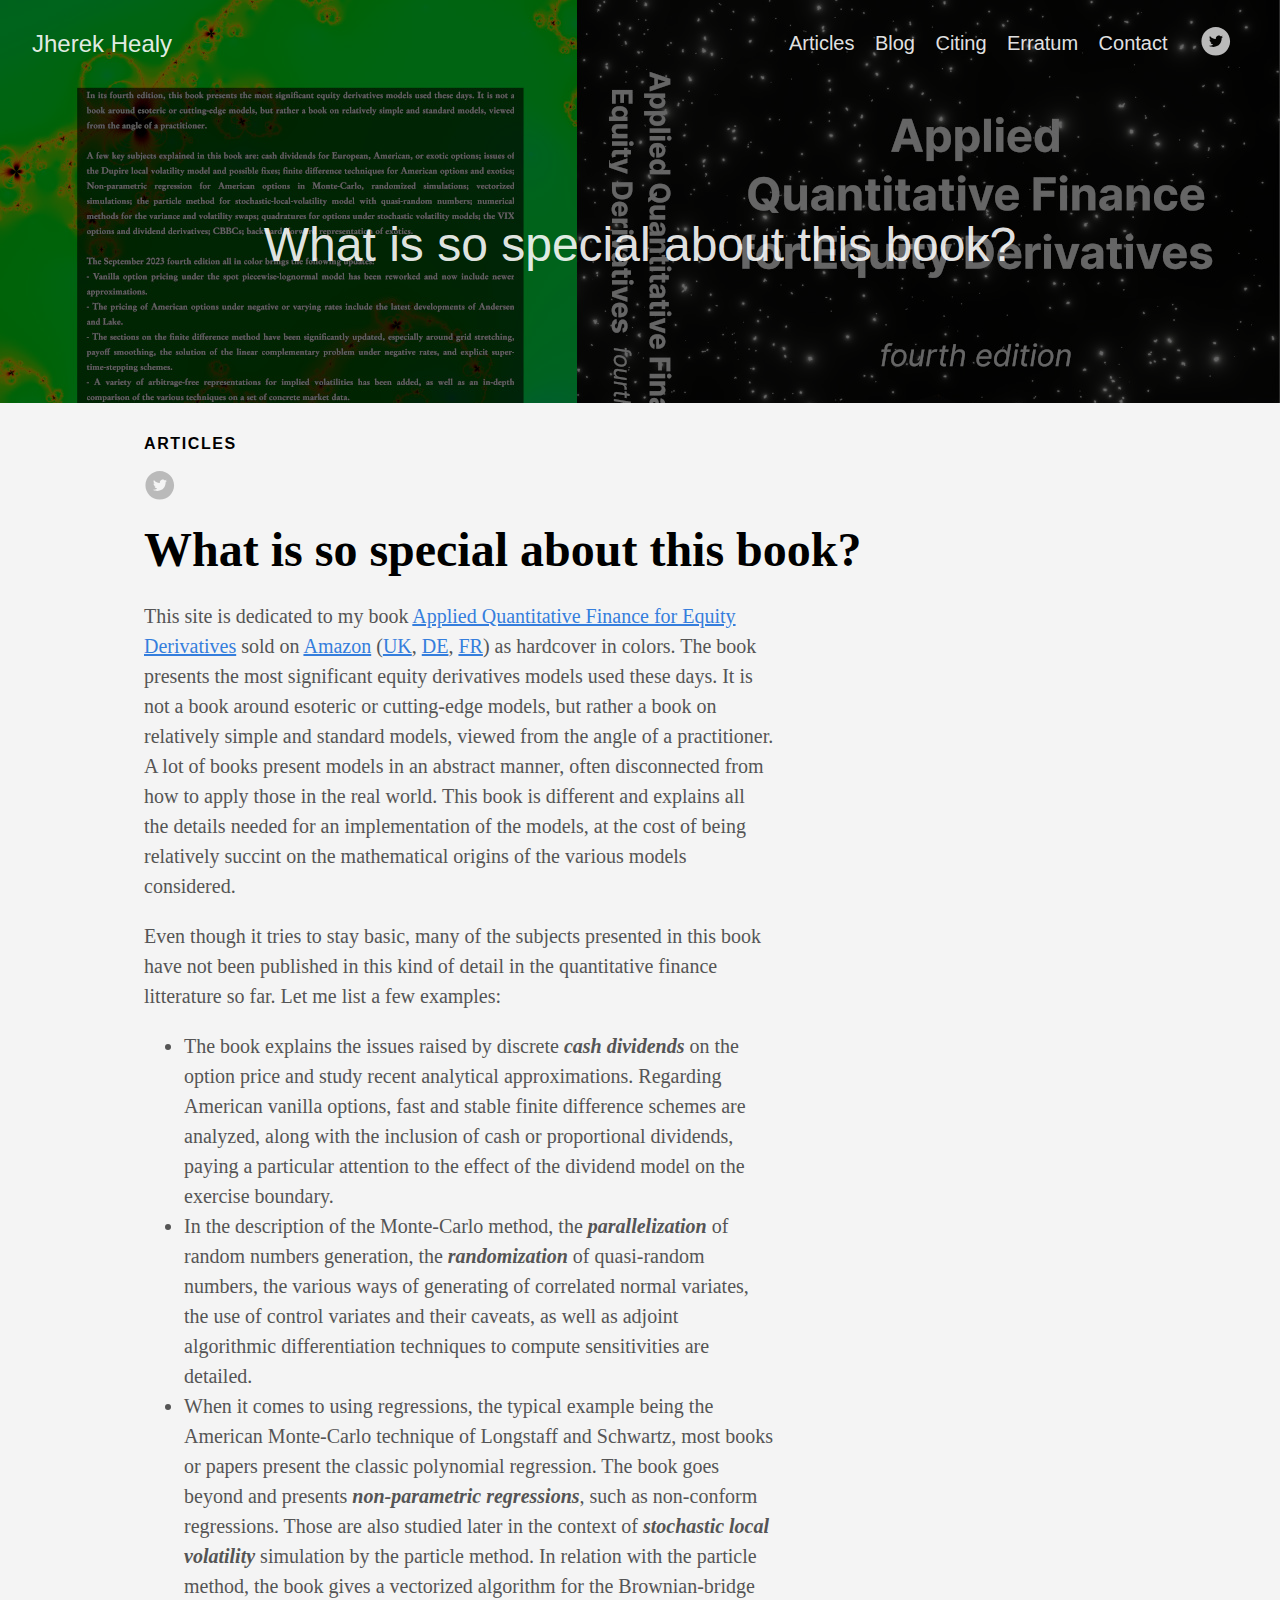
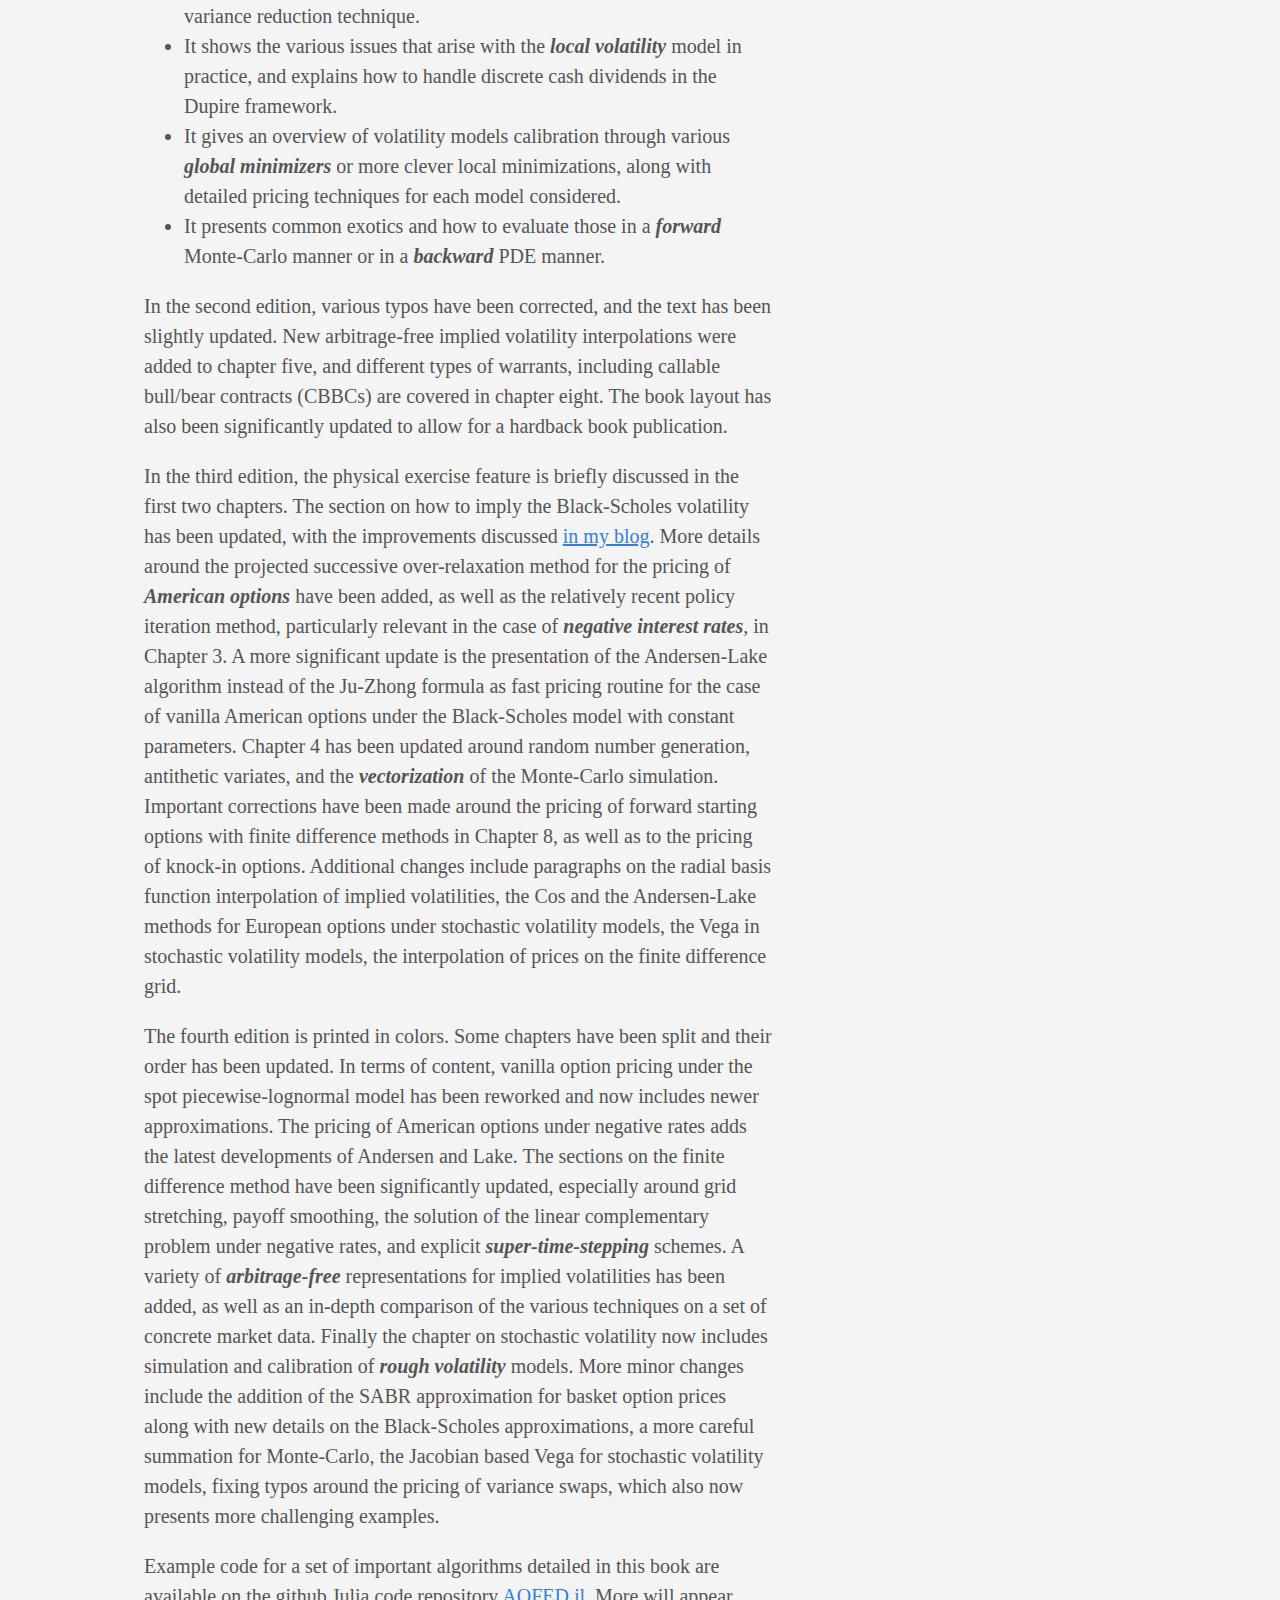
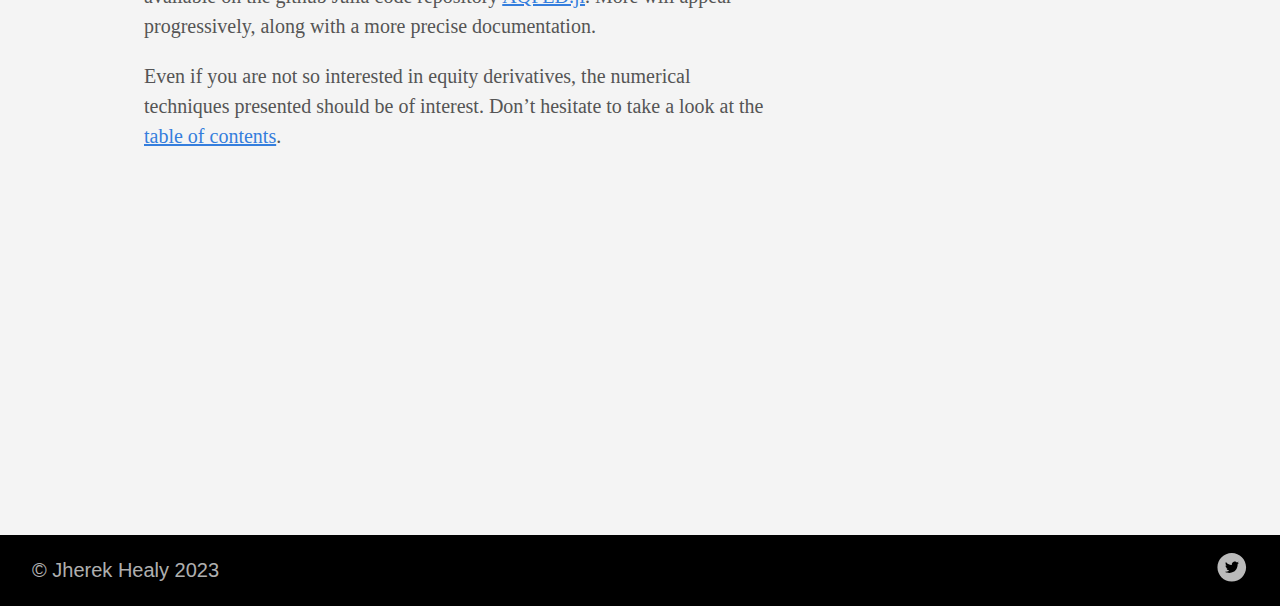
<file: posts/applied_quantitative_finance_for_equity_derivatives/index.html>
<!DOCTYPE html>
<html lang="en-us">
  <head>
    <meta charset="utf-8">
    <meta http-equiv="X-UA-Compatible" content="IE=edge,chrome=1">
    
    <title>What is so special about this book? | Jherek Healy</title>
    <meta name="viewport" content="width=device-width,minimum-scale=1">
    <meta name="description" content="This site is dedicated to my book Applied Quantitative Finance for Equity Derivatives sold on Amazon (UK, DE, FR) as hardcover in colors. The book presents the most significant equity derivatives models used these days.
It is not a book around esoteric or cutting-edge models, but rather a book on relatively simple and standard models, viewed from the angle of a practitioner. A lot of
books present models in an abstract manner, often disconnected from how to apply
those in the real world. This book is different and explains all the details needed for an implementation of the models, at the cost of being relatively succint on the mathematical origins of the various models considered.">
    <meta name="generator" content="Hugo 0.101.0" />
    
    
    
    
      <meta name="robots" content="noindex, nofollow">
    

    
<link rel="stylesheet" href="/ananke/css/main.min.css" >



    
    
    
      

    

    
    
    <meta property="og:title" content="What is so special about this book?" />
<meta property="og:description" content="This site is dedicated to my book Applied Quantitative Finance for Equity Derivatives sold on Amazon (UK, DE, FR) as hardcover in colors. The book presents the most significant equity derivatives models used these days.
It is not a book around esoteric or cutting-edge models, but rather a book on relatively simple and standard models, viewed from the angle of a practitioner. A lot of
books present models in an abstract manner, often disconnected from how to apply
those in the real world. This book is different and explains all the details needed for an implementation of the models, at the cost of being relatively succint on the mathematical origins of the various models considered." />
<meta property="og:type" content="article" />
<meta property="og:url" content="https://jherekhealy.github.io/posts/applied_quantitative_finance_for_equity_derivatives/" /><meta property="article:section" content="posts" />



<meta itemprop="name" content="What is so special about this book?">
<meta itemprop="description" content="This site is dedicated to my book Applied Quantitative Finance for Equity Derivatives sold on Amazon (UK, DE, FR) as hardcover in colors. The book presents the most significant equity derivatives models used these days.
It is not a book around esoteric or cutting-edge models, but rather a book on relatively simple and standard models, viewed from the angle of a practitioner. A lot of
books present models in an abstract manner, often disconnected from how to apply
those in the real world. This book is different and explains all the details needed for an implementation of the models, at the cost of being relatively succint on the mathematical origins of the various models considered.">

<meta itemprop="wordCount" content="889">
<meta itemprop="keywords" content="" /><meta name="twitter:card" content="summary"/>
<meta name="twitter:title" content="What is so special about this book?"/>
<meta name="twitter:description" content="This site is dedicated to my book Applied Quantitative Finance for Equity Derivatives sold on Amazon (UK, DE, FR) as hardcover in colors. The book presents the most significant equity derivatives models used these days.
It is not a book around esoteric or cutting-edge models, but rather a book on relatively simple and standard models, viewed from the angle of a practitioner. A lot of
books present models in an abstract manner, often disconnected from how to apply
those in the real world. This book is different and explains all the details needed for an implementation of the models, at the cost of being relatively succint on the mathematical origins of the various models considered."/>

	
  </head>

  <body class="ma0 avenir bg-near-white">

    
   
  

  
  <header class="cover bg-top" style="background-image: url('https://jherekhealy.github.io/images/gimpcover_jh4_small.jpg');">
    <div class="bg-black-60">
      <nav class="pv3 ph3 ph4-ns" role="navigation">
  <div class="flex-l justify-between items-center center">
    <a href="https://jherekhealy.github.io/" class="f3 fw2 hover-white no-underline white-90 dib">
      Jherek Healy
    </a>
    <div class="flex-l items-center">
      
        <ul class="pl0 mr3">
          
          <li class="list f5 f4-ns fw4 dib pr3">
            <a class="hover-white no-underline white-90" href="/posts/" title="Articles page">
              Articles
            </a>
          </li>
          
          <li class="list f5 f4-ns fw4 dib pr3">
            <a class="hover-white no-underline white-90" href="https://quantsrus.github.io/" title="Blog page">
              Blog
            </a>
          </li>
          
          <li class="list f5 f4-ns fw4 dib pr3">
            <a class="hover-white no-underline white-90" href="/citing/" title="Citing page">
              Citing
            </a>
          </li>
          
          <li class="list f5 f4-ns fw4 dib pr3">
            <a class="hover-white no-underline white-90" href="/erratum/" title="Erratum page">
              Erratum
            </a>
          </li>
          
          
           <li class="list f5 f4-ns fw4 dib pr3">
<script type="text/javascript">document.write('<a class="hover-white no-underline white-90"  href="mail' + 'to:' + new Array("jherekhealy","protonmail.com").join("@") + '?subject=your%20book">'  +  "Contact</a>");</script> 
          </li>
            
        </ul>
      
      
<div class="ananke-socials">
  
    
    <a href="https://twitter.com/JherekHealy" target="_blank" rel="noopener" class="twitter ananke-social-link link-transition stackoverflow link dib z-999 pt3 pt0-l mr1" title="Twitter link" aria-label="follow on Twitter——Opens in a new window">
      
        <span class="icon"><svg style="enable-background:new 0 0 67 67;" version="1.1" viewBox="0 0 67 67"  xml:space="preserve" xmlns="http://www.w3.org/2000/svg" xmlns:xlink="http://www.w3.org/1999/xlink"><path d="M37.167,22.283c-2.619,0.953-4.274,3.411-4.086,6.101  l0.063,1.038l-1.048-0.127c-3.813-0.487-7.145-2.139-9.974-4.915l-1.383-1.377l-0.356,1.017c-0.754,2.267-0.272,4.661,1.299,6.271  c0.838,0.89,0.649,1.017-0.796,0.487c-0.503-0.169-0.943-0.296-0.985-0.233c-0.146,0.149,0.356,2.076,0.754,2.839  c0.545,1.06,1.655,2.097,2.871,2.712l1.027,0.487l-1.215,0.021c-1.173,0-1.215,0.021-1.089,0.467  c0.419,1.377,2.074,2.839,3.918,3.475l1.299,0.444l-1.131,0.678c-1.676,0.976-3.646,1.526-5.616,1.568  C19.775,43.256,19,43.341,19,43.405c0,0.211,2.557,1.397,4.044,1.864c4.463,1.377,9.765,0.783,13.746-1.568  c2.829-1.673,5.657-5,6.978-8.221c0.713-1.716,1.425-4.851,1.425-6.354c0-0.975,0.063-1.102,1.236-2.267  c0.692-0.678,1.341-1.419,1.467-1.631c0.21-0.403,0.188-0.403-0.88-0.043c-1.781,0.636-2.033,0.551-1.152-0.402  c0.649-0.678,1.425-1.907,1.425-2.267c0-0.063-0.314,0.042-0.671,0.233c-0.377,0.212-1.215,0.53-1.844,0.72l-1.131,0.361l-1.027-0.7  c-0.566-0.381-1.361-0.805-1.781-0.932C39.766,21.902,38.131,21.944,37.167,22.283z M33,64C16.432,64,3,50.569,3,34S16.432,4,33,4  s30,13.431,30,30S49.568,64,33,64z" style="fill-rule:evenodd;clip-rule:evenodd;"/></svg>
</span>
      
<span class="new-window"><svg  height="8px"  style="enable-background:new 0 0 1000 1000;" version="1.1" viewBox="0 0 1000 1000"  xml:space="preserve" xmlns="http://www.w3.org/2000/svg" xmlns:xlink="http://www.w3.org/1999/xlink" >
<path d="M598 128h298v298h-86v-152l-418 418-60-60 418-418h-152v-86zM810 810v-298h86v298c0 46-40 86-86 86h-596c-48 0-86-40-86-86v-596c0-46 38-86 86-86h298v86h-298v596h596z" style="fill-rule:evenodd;clip-rule:evenodd;"/>
</svg>
</span></a>
  
</div>

    </div>
  </div>
</nav>

      <div class="tc-l pv6 ph3 ph4-ns">
        
          <div class="f2 f1-l fw2 white-90 mb0 lh-title">What is so special about this book?</div>
          
        
      </div>
    </div>
  </header>



    <main class="pb7" role="main">
      
  
  <article class="flex-l flex-wrap justify-between mw8 center ph3">
    <header class="mt4 w-100">
      <aside class="instapaper_ignoref b helvetica tracked">
          
        ARTICLES
      </aside>
      










  <div id="sharing" class="mt3 ananke-socials">
    
      
      <a href="https://twitter.com/intent/tweet?url=https://jherekhealy.github.io/posts/applied_quantitative_finance_for_equity_derivatives/&amp;text=What%20is%20so%20special%20about%20this%20book?" class="ananke-social-link twitter no-underline" aria-label="share on Twitter">
        
        <span class="icon"> <svg style="enable-background:new 0 0 67 67;" version="1.1" viewBox="0 0 67 67"  xml:space="preserve" xmlns="http://www.w3.org/2000/svg" xmlns:xlink="http://www.w3.org/1999/xlink"><path d="M37.167,22.283c-2.619,0.953-4.274,3.411-4.086,6.101  l0.063,1.038l-1.048-0.127c-3.813-0.487-7.145-2.139-9.974-4.915l-1.383-1.377l-0.356,1.017c-0.754,2.267-0.272,4.661,1.299,6.271  c0.838,0.89,0.649,1.017-0.796,0.487c-0.503-0.169-0.943-0.296-0.985-0.233c-0.146,0.149,0.356,2.076,0.754,2.839  c0.545,1.06,1.655,2.097,2.871,2.712l1.027,0.487l-1.215,0.021c-1.173,0-1.215,0.021-1.089,0.467  c0.419,1.377,2.074,2.839,3.918,3.475l1.299,0.444l-1.131,0.678c-1.676,0.976-3.646,1.526-5.616,1.568  C19.775,43.256,19,43.341,19,43.405c0,0.211,2.557,1.397,4.044,1.864c4.463,1.377,9.765,0.783,13.746-1.568  c2.829-1.673,5.657-5,6.978-8.221c0.713-1.716,1.425-4.851,1.425-6.354c0-0.975,0.063-1.102,1.236-2.267  c0.692-0.678,1.341-1.419,1.467-1.631c0.21-0.403,0.188-0.403-0.88-0.043c-1.781,0.636-2.033,0.551-1.152-0.402  c0.649-0.678,1.425-1.907,1.425-2.267c0-0.063-0.314,0.042-0.671,0.233c-0.377,0.212-1.215,0.53-1.844,0.72l-1.131,0.361l-1.027-0.7  c-0.566-0.381-1.361-0.805-1.781-0.932C39.766,21.902,38.131,21.944,37.167,22.283z M33,64C16.432,64,3,50.569,3,34S16.432,4,33,4  s30,13.431,30,30S49.568,64,33,64z" style="fill-rule:evenodd;clip-rule:evenodd;"/></svg>
</span>
        
      </a>
    
  </div>


      <h1 class="f1 athelas mt3 mb1">What is so special about this book?</h1>
      
      
      

      
      
    </header>
    <div class="nested-copy-line-height lh-copy serif f4 nested-links mid-gray pr4-l w-two-thirds-l"><p>This site is dedicated to my book <a href="https://www.amazon.com/dp/B0CM9TL63J">Applied Quantitative Finance for Equity Derivatives</a> sold on <a href="https://www.amazon.com/dp/B0CM9TL63J">Amazon</a> (<a href="https://www.amazon.co.uk/dp/B0CM9TL63J">UK</a>, <a href="https://www.amazon.de/dp/B0CM9TL63J">DE</a>, <a href="https://www.amazon.fr/dp/B0CM9TL63J">FR</a>) as hardcover in colors. The book presents the most significant equity derivatives models used these days.
It is not a book around esoteric or cutting-edge models, but rather a book on relatively simple and standard models, viewed from the angle of a practitioner. A lot of
books present models in an abstract manner, often disconnected from how to apply
those in the real world. This book is different and explains all the details needed for an implementation of the models, at the cost of being relatively succint on the mathematical origins of the various models considered.</p>
<p>Even though it tries to stay basic, many of the subjects presented in this book have not been published in this kind of detail in the quantitative finance litterature so far. Let me list a few examples:</p>
<ul>
<li>The book explains the issues raised by discrete <strong><em>cash dividends</em></strong> on the option price and study recent analytical approximations. Regarding American vanilla options, fast and stable finite difference schemes are analyzed, along with the inclusion of cash or proportional dividends, paying a particular attention to the effect of the dividend model on the exercise boundary.</li>
<li>In the description of the Monte-Carlo method, the <strong><em>parallelization</em></strong> of random numbers generation, the
<strong><em>randomization</em></strong> of quasi-random numbers, the various ways of generating of correlated
normal variates, the use of control variates and their caveats, as well as adjoint algorithmic differentiation techniques to compute sensitivities are detailed.</li>
<li>When it comes to using regressions, the typical example being the American Monte-Carlo technique of Longstaff and Schwartz, most books or papers present the classic polynomial regression. The book goes beyond and presents <strong><em>non-parametric regressions</em></strong>, such as non-conform regressions. Those are also studied later in the context of <strong><em>stochastic local volatility</em></strong> simulation by the particle method. In relation with the particle method, the book gives a vectorized algorithm for the Brownian-bridge variance reduction technique.</li>
<li>It shows the various issues that arise with the <strong><em>local volatility</em></strong> model in practice, and explains how to handle discrete cash dividends in the Dupire framework.</li>
<li>It gives an overview of volatility models calibration through various <strong><em>global minimizers</em></strong> or more clever local minimizations, along with detailed pricing techniques for each model considered.</li>
<li>It presents common exotics and how to evaluate those in a <strong><em>forward</em></strong> Monte-Carlo manner or in a <strong><em>backward</em></strong> PDE manner.</li>
</ul>
<p>In the second edition, various typos have been corrected, and the text has been slightly updated. New arbitrage-free implied volatility interpolations were added to chapter five, and different types of warrants, including callable bull/bear contracts (CBBCs) are  covered in chapter eight. The book layout has also been significantly updated to allow for a hardback book publication.</p>
<p>In the third edition, the physical exercise feature is briefly discussed in the first two chapters. The section on how to imply the Black-Scholes volatility has been updated, with the improvements discussed <a href="https://quantsrus.github.io/post/implied_volatility_algorithms_go_julia/">in my blog</a>.
More details around the projected successive over-relaxation method for the pricing of <strong><em>American options</em></strong> have been added, as well as the relatively recent policy iteration method, particularly relevant in the case of <strong><em>negative interest rates</em></strong>, in Chapter 3. A more significant update is the presentation of the Andersen-Lake algorithm instead of the Ju-Zhong formula as fast pricing routine for the case of vanilla American options under the Black-Scholes model with constant parameters.
Chapter 4 has been updated around random number generation, antithetic variates, and the <strong><em>vectorization</em></strong> of the Monte-Carlo simulation.
Important corrections have been made around the pricing of forward starting options with finite difference methods in Chapter 8, as well as to the pricing of knock-in options.
Additional changes include paragraphs on the radial basis function interpolation of implied volatilities, the Cos and the Andersen-Lake methods for European options under stochastic volatility models, the Vega in stochastic volatility models, the interpolation of prices on the finite difference grid.</p>
<p>The fourth edition is printed in colors. Some chapters have been split and their order has been updated. In terms of content, vanilla option pricing under the spot piecewise-lognormal model has been reworked and now includes newer approximations. The pricing of American options under negative rates adds the latest developments of Andersen and Lake. The sections on the finite difference method have been significantly updated, especially around grid stretching, payoff smoothing, the solution of the linear complementary problem under negative rates, and explicit <strong><em>super-time-stepping</em></strong> schemes. A variety of <strong><em>arbitrage-free</em></strong> representations for implied volatilities has been added, as well as an in-depth comparison of the various techniques on a set of concrete market data. Finally the chapter on stochastic volatility now includes simulation and calibration of <strong><em>rough volatility</em></strong> models.
More minor changes include the addition of the SABR approximation for basket option prices along with new details on the Black-Scholes approximations, a more careful summation for Monte-Carlo, the Jacobian based Vega for stochastic volatility models, fixing typos around the pricing of variance swaps, which also now presents more challenging examples.</p>
<p>Example code for a set of important algorithms detailed in this book are available on the github Julia code repository <a href="https://github.com/jherekhealy/AQFED.jl">AQFED.jl</a>. More will appear progressively, along with a more precise documentation.</p>
<p>Even if you are not so interested in equity derivatives, the numerical techniques presented should be of interest. Don&rsquo;t hesitate to take a look at the <a href="/eqd_book_toc.pdf">table of contents</a>.</p><ul class="pa0">
  
</ul>
<div class="mt6 instapaper_ignoref">
      
      
      </div>
    </div>

    <aside class="w-30-l mt6-l">




</aside>

  </article>

    </main>
    <footer class="bg-black bottom-0 w-100 pa3" role="contentinfo">
  <div class="flex justify-between">
  <a class="f4 fw4 hover-white no-underline white-70 dn dib-ns pv2 ph3" href="https://jherekhealy.github.io/" >
    &copy;  Jherek Healy 2023 
  </a>
    <div>
<div class="ananke-socials">
  
    
    <a href="https://twitter.com/JherekHealy" target="_blank" rel="noopener" class="twitter ananke-social-link link-transition stackoverflow link dib z-999 pt3 pt0-l mr1" title="Twitter link" aria-label="follow on Twitter——Opens in a new window">
      
        <span class="icon"><svg style="enable-background:new 0 0 67 67;" version="1.1" viewBox="0 0 67 67"  xml:space="preserve" xmlns="http://www.w3.org/2000/svg" xmlns:xlink="http://www.w3.org/1999/xlink"><path d="M37.167,22.283c-2.619,0.953-4.274,3.411-4.086,6.101  l0.063,1.038l-1.048-0.127c-3.813-0.487-7.145-2.139-9.974-4.915l-1.383-1.377l-0.356,1.017c-0.754,2.267-0.272,4.661,1.299,6.271  c0.838,0.89,0.649,1.017-0.796,0.487c-0.503-0.169-0.943-0.296-0.985-0.233c-0.146,0.149,0.356,2.076,0.754,2.839  c0.545,1.06,1.655,2.097,2.871,2.712l1.027,0.487l-1.215,0.021c-1.173,0-1.215,0.021-1.089,0.467  c0.419,1.377,2.074,2.839,3.918,3.475l1.299,0.444l-1.131,0.678c-1.676,0.976-3.646,1.526-5.616,1.568  C19.775,43.256,19,43.341,19,43.405c0,0.211,2.557,1.397,4.044,1.864c4.463,1.377,9.765,0.783,13.746-1.568  c2.829-1.673,5.657-5,6.978-8.221c0.713-1.716,1.425-4.851,1.425-6.354c0-0.975,0.063-1.102,1.236-2.267  c0.692-0.678,1.341-1.419,1.467-1.631c0.21-0.403,0.188-0.403-0.88-0.043c-1.781,0.636-2.033,0.551-1.152-0.402  c0.649-0.678,1.425-1.907,1.425-2.267c0-0.063-0.314,0.042-0.671,0.233c-0.377,0.212-1.215,0.53-1.844,0.72l-1.131,0.361l-1.027-0.7  c-0.566-0.381-1.361-0.805-1.781-0.932C39.766,21.902,38.131,21.944,37.167,22.283z M33,64C16.432,64,3,50.569,3,34S16.432,4,33,4  s30,13.431,30,30S49.568,64,33,64z" style="fill-rule:evenodd;clip-rule:evenodd;"/></svg>
</span>
      
<span class="new-window"><svg  height="8px"  style="enable-background:new 0 0 1000 1000;" version="1.1" viewBox="0 0 1000 1000"  xml:space="preserve" xmlns="http://www.w3.org/2000/svg" xmlns:xlink="http://www.w3.org/1999/xlink" >
<path d="M598 128h298v298h-86v-152l-418 418-60-60 418-418h-152v-86zM810 810v-298h86v298c0 46-40 86-86 86h-596c-48 0-86-40-86-86v-596c0-46 38-86 86-86h298v86h-298v596h596z" style="fill-rule:evenodd;clip-rule:evenodd;"/>
</svg>
</span></a>
  
</div>
</div>
  </div>
</footer>

  </body>
</html>
</file>
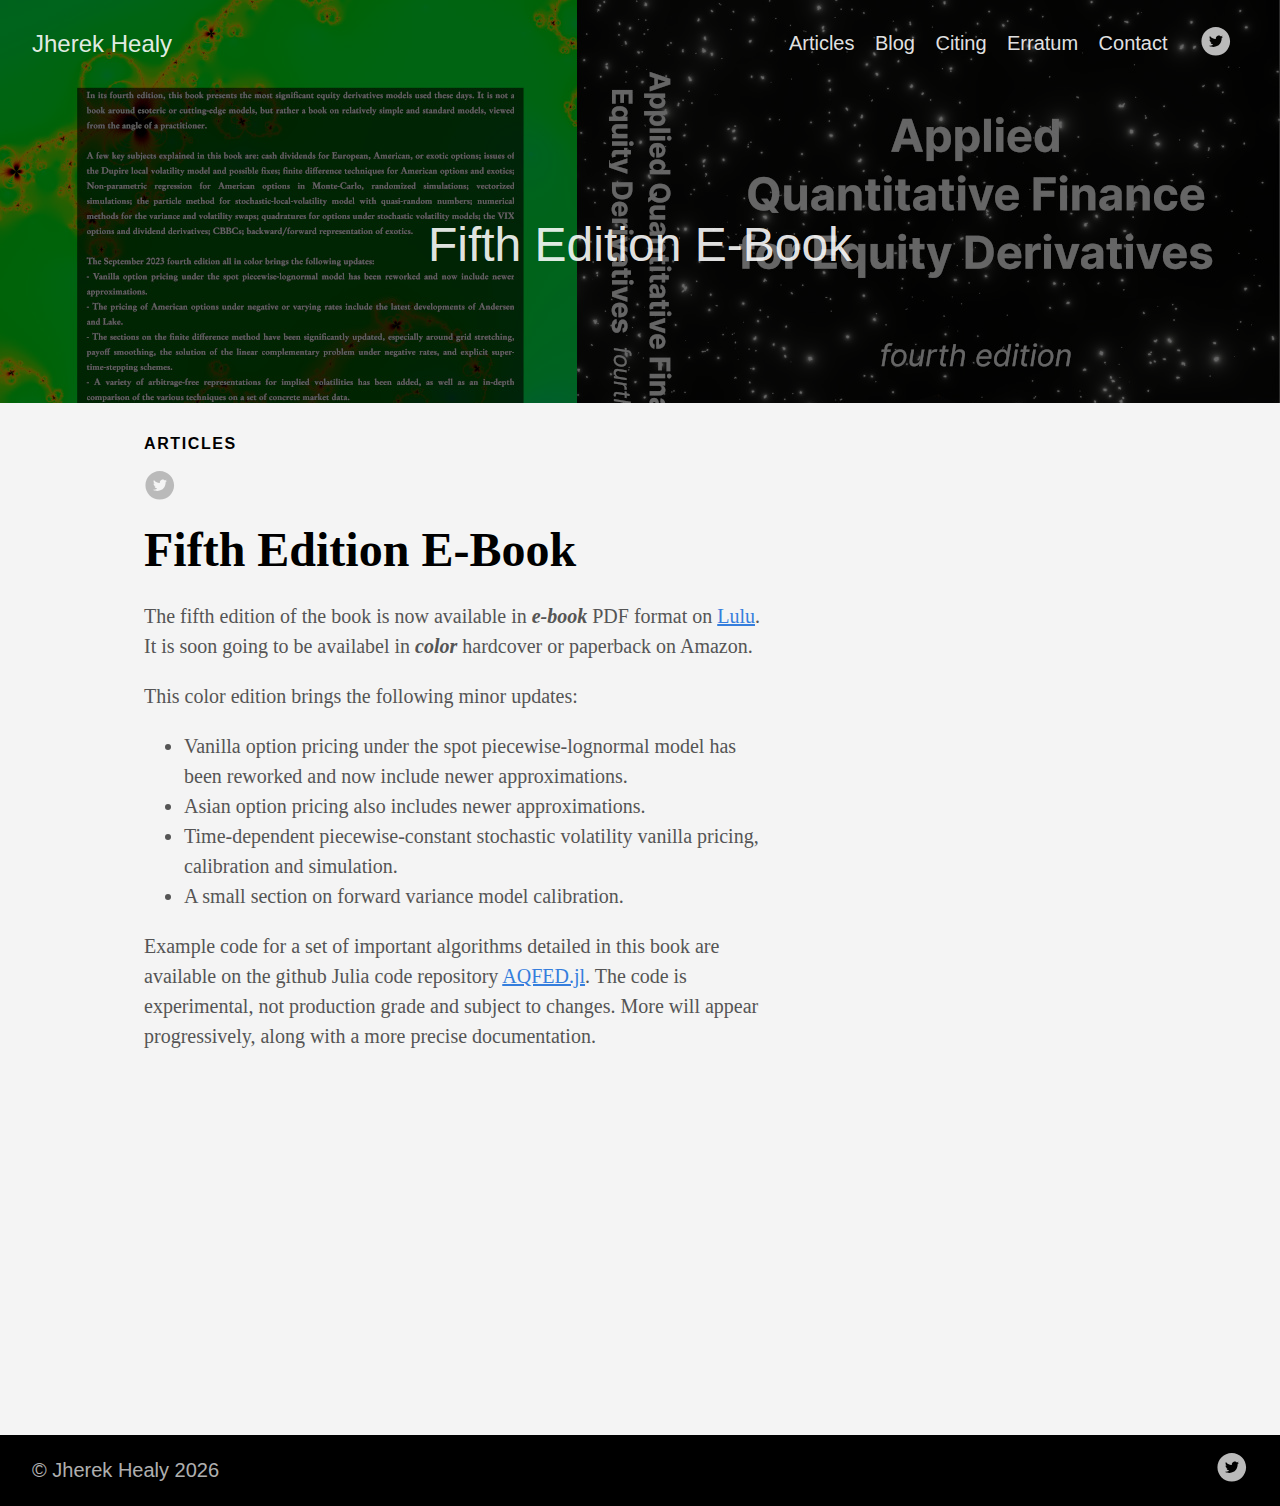
<file: posts/fifth_edition_ebook/index.html>
<!DOCTYPE html>
<html lang="en-us"ZgotmplZ>
  <head>
    <meta charset="utf-8">
    <meta http-equiv="X-UA-Compatible" content="IE=edge,chrome=1">
    
    <title>Fifth Edition E-Book | Jherek Healy</title>
    <meta name="viewport" content="width=device-width,minimum-scale=1">
    <meta name="description" content="The fifth edition of the book is now available in e-book PDF format on Lulu. It is soon going to be availabel in
color hardcover or paperback on Amazon.
This color edition brings the following minor updates:

Vanilla option pricing under the spot piecewise-lognormal model has been reworked and now include newer approximations.
Asian option pricing also includes newer approximations.
Time-dependent piecewise-constant stochastic volatility vanilla pricing, calibration and simulation.
A small section on forward variance model calibration.

Example code for a set of important algorithms detailed in this book are available on the github Julia code repository AQFED.jl. The code is experimental, not production grade and subject to changes. More will appear progressively, along with a more precise documentation.">
    <meta name="generator" content="Hugo 0.156.0">
    
    
    
    
      <meta name="robots" content="noindex, nofollow">
    
    

    
<link rel="stylesheet" href="/ananke/css/main.min.css" >



    

    
      

    

    

    
      <link rel="canonical" href="https://jherekhealy.github.io/posts/fifth_edition_ebook/">
    

    <meta property="og:url" content="https://jherekhealy.github.io/posts/fifth_edition_ebook/">
  <meta property="og:site_name" content="Jherek Healy">
  <meta property="og:title" content="Fifth Edition E-Book">
  <meta property="og:description" content="The fifth edition of the book is now available in e-book PDF format on Lulu. It is soon going to be availabel in color hardcover or paperback on Amazon.
This color edition brings the following minor updates:
Vanilla option pricing under the spot piecewise-lognormal model has been reworked and now include newer approximations. Asian option pricing also includes newer approximations. Time-dependent piecewise-constant stochastic volatility vanilla pricing, calibration and simulation. A small section on forward variance model calibration. Example code for a set of important algorithms detailed in this book are available on the github Julia code repository AQFED.jl. The code is experimental, not production grade and subject to changes. More will appear progressively, along with a more precise documentation.">
  <meta property="og:locale" content="en_us">
  <meta property="og:type" content="article">
    <meta property="article:section" content="posts">

  <meta itemprop="name" content="Fifth Edition E-Book">
  <meta itemprop="description" content="The fifth edition of the book is now available in e-book PDF format on Lulu. It is soon going to be availabel in color hardcover or paperback on Amazon.
This color edition brings the following minor updates:
Vanilla option pricing under the spot piecewise-lognormal model has been reworked and now include newer approximations. Asian option pricing also includes newer approximations. Time-dependent piecewise-constant stochastic volatility vanilla pricing, calibration and simulation. A small section on forward variance model calibration. Example code for a set of important algorithms detailed in this book are available on the github Julia code repository AQFED.jl. The code is experimental, not production grade and subject to changes. More will appear progressively, along with a more precise documentation.">
  <meta itemprop="wordCount" content="119">
  <meta name="twitter:card" content="summary">
  <meta name="twitter:title" content="Fifth Edition E-Book">
  <meta name="twitter:description" content="The fifth edition of the book is now available in e-book PDF format on Lulu. It is soon going to be availabel in color hardcover or paperback on Amazon.
This color edition brings the following minor updates:
Vanilla option pricing under the spot piecewise-lognormal model has been reworked and now include newer approximations. Asian option pricing also includes newer approximations. Time-dependent piecewise-constant stochastic volatility vanilla pricing, calibration and simulation. A small section on forward variance model calibration. Example code for a set of important algorithms detailed in this book are available on the github Julia code repository AQFED.jl. The code is experimental, not production grade and subject to changes. More will appear progressively, along with a more precise documentation.">

	
  </head>

  <body class="ma0 avenir bg-near-white">

    
   
  

  
  <header class="cover bg-top" style="background-image: url('https://jherekhealy.github.io/images/gimpcover_jh4_small.jpg');">
    <div class="bg-black-60">
      <nav class="pv3 ph3 ph4-ns" role="navigation">
  <div class="flex-l justify-between items-center center">
    <a href="https://jherekhealy.github.io/" class="f3 fw2 hover-white no-underline white-90 dib">
      Jherek Healy
    </a>
    <div class="flex-l items-center">
      
        <ul class="pl0 mr3">
          
          <li class="list f5 f4-ns fw4 dib pr3">
            <a class="hover-white no-underline white-90" href="/posts/" title="Articles page">
              Articles
            </a>
          </li>
          
          <li class="list f5 f4-ns fw4 dib pr3">
            <a class="hover-white no-underline white-90" href="https://quantsrus.github.io/" title="Blog page">
              Blog
            </a>
          </li>
          
          <li class="list f5 f4-ns fw4 dib pr3">
            <a class="hover-white no-underline white-90" href="/citing/" title="Citing page">
              Citing
            </a>
          </li>
          
          <li class="list f5 f4-ns fw4 dib pr3">
            <a class="hover-white no-underline white-90" href="/erratum/" title="Erratum page">
              Erratum
            </a>
          </li>
          
          
           <li class="list f5 f4-ns fw4 dib pr3">
<script type="text/javascript">document.write('<a class="hover-white no-underline white-90"  href="mail' + 'to:' + new Array("jherekhealy","protonmail.com").join("@") + '?subject=your%20book">'  +  "Contact</a>");</script> 
          </li>
            
        </ul>
      
      
<div class="ananke-socials">
  
    
    <a href="https://twitter.com/JherekHealy" target="_blank" rel="noopener" class="twitter ananke-social-link link-transition stackoverflow link dib z-999 pt3 pt0-l mr1" title="Twitter link" aria-label="follow on Twitter——Opens in a new window">
      
        <span class="icon"><svg style="enable-background:new 0 0 67 67;" version="1.1" viewBox="0 0 67 67"  xml:space="preserve" xmlns="http://www.w3.org/2000/svg" xmlns:xlink="http://www.w3.org/1999/xlink"><path d="M37.167,22.283c-2.619,0.953-4.274,3.411-4.086,6.101  l0.063,1.038l-1.048-0.127c-3.813-0.487-7.145-2.139-9.974-4.915l-1.383-1.377l-0.356,1.017c-0.754,2.267-0.272,4.661,1.299,6.271  c0.838,0.89,0.649,1.017-0.796,0.487c-0.503-0.169-0.943-0.296-0.985-0.233c-0.146,0.149,0.356,2.076,0.754,2.839  c0.545,1.06,1.655,2.097,2.871,2.712l1.027,0.487l-1.215,0.021c-1.173,0-1.215,0.021-1.089,0.467  c0.419,1.377,2.074,2.839,3.918,3.475l1.299,0.444l-1.131,0.678c-1.676,0.976-3.646,1.526-5.616,1.568  C19.775,43.256,19,43.341,19,43.405c0,0.211,2.557,1.397,4.044,1.864c4.463,1.377,9.765,0.783,13.746-1.568  c2.829-1.673,5.657-5,6.978-8.221c0.713-1.716,1.425-4.851,1.425-6.354c0-0.975,0.063-1.102,1.236-2.267  c0.692-0.678,1.341-1.419,1.467-1.631c0.21-0.403,0.188-0.403-0.88-0.043c-1.781,0.636-2.033,0.551-1.152-0.402  c0.649-0.678,1.425-1.907,1.425-2.267c0-0.063-0.314,0.042-0.671,0.233c-0.377,0.212-1.215,0.53-1.844,0.72l-1.131,0.361l-1.027-0.7  c-0.566-0.381-1.361-0.805-1.781-0.932C39.766,21.902,38.131,21.944,37.167,22.283z M33,64C16.432,64,3,50.569,3,34S16.432,4,33,4  s30,13.431,30,30S49.568,64,33,64z" style="fill-rule:evenodd;clip-rule:evenodd;"/></svg>
</span>
      
<span class="new-window"><svg  height="8px"  style="enable-background:new 0 0 1000 1000;" version="1.1" viewBox="0 0 1000 1000"  xml:space="preserve" xmlns="http://www.w3.org/2000/svg" xmlns:xlink="http://www.w3.org/1999/xlink" >
<path d="M598 128h298v298h-86v-152l-418 418-60-60 418-418h-152v-86zM810 810v-298h86v298c0 46-40 86-86 86h-596c-48 0-86-40-86-86v-596c0-46 38-86 86-86h298v86h-298v596h596z" style="fill-rule:evenodd;clip-rule:evenodd;"/>
</svg>
</span></a>
  
</div>

    </div>
  </div>
</nav>

      <div class="tc-l pv6 ph3 ph4-ns">
        
          <div class="f2 f1-l fw2 white-90 mb0 lh-title">Fifth Edition E-Book</div>
          
        
      </div>
    </div>
  </header>



    <main class="pb7" role="main">
      
  
  <article class="flex-l flex-wrap justify-between mw8 center ph3">
    <header class="mt4 w-100">
      <aside class="instapaper_ignoref b helvetica tracked ttu">
          
        Articles
      </aside>
      










  <div id="sharing" class="mt3 ananke-socials">
    
      
      <a href="https://twitter.com/intent/tweet?url=https://jherekhealy.github.io/posts/fifth_edition_ebook/&amp;text=Fifth%20Edition%20E-Book" class="ananke-social-link twitter no-underline" aria-label="share on Twitter">
        
        <span class="icon"> <svg style="enable-background:new 0 0 67 67;" version="1.1" viewBox="0 0 67 67"  xml:space="preserve" xmlns="http://www.w3.org/2000/svg" xmlns:xlink="http://www.w3.org/1999/xlink"><path d="M37.167,22.283c-2.619,0.953-4.274,3.411-4.086,6.101  l0.063,1.038l-1.048-0.127c-3.813-0.487-7.145-2.139-9.974-4.915l-1.383-1.377l-0.356,1.017c-0.754,2.267-0.272,4.661,1.299,6.271  c0.838,0.89,0.649,1.017-0.796,0.487c-0.503-0.169-0.943-0.296-0.985-0.233c-0.146,0.149,0.356,2.076,0.754,2.839  c0.545,1.06,1.655,2.097,2.871,2.712l1.027,0.487l-1.215,0.021c-1.173,0-1.215,0.021-1.089,0.467  c0.419,1.377,2.074,2.839,3.918,3.475l1.299,0.444l-1.131,0.678c-1.676,0.976-3.646,1.526-5.616,1.568  C19.775,43.256,19,43.341,19,43.405c0,0.211,2.557,1.397,4.044,1.864c4.463,1.377,9.765,0.783,13.746-1.568  c2.829-1.673,5.657-5,6.978-8.221c0.713-1.716,1.425-4.851,1.425-6.354c0-0.975,0.063-1.102,1.236-2.267  c0.692-0.678,1.341-1.419,1.467-1.631c0.21-0.403,0.188-0.403-0.88-0.043c-1.781,0.636-2.033,0.551-1.152-0.402  c0.649-0.678,1.425-1.907,1.425-2.267c0-0.063-0.314,0.042-0.671,0.233c-0.377,0.212-1.215,0.53-1.844,0.72l-1.131,0.361l-1.027-0.7  c-0.566-0.381-1.361-0.805-1.781-0.932C39.766,21.902,38.131,21.944,37.167,22.283z M33,64C16.432,64,3,50.569,3,34S16.432,4,33,4  s30,13.431,30,30S49.568,64,33,64z" style="fill-rule:evenodd;clip-rule:evenodd;"/></svg>
</span>
        
      </a>
    
  </div>


      <h1 class="f1 athelas mt3 mb1">Fifth Edition E-Book</h1>
      
      
      

      
      
    </header>
    <div class="nested-copy-line-height lh-copy serif f4 nested-links mid-gray pr4-l w-two-thirds-l"><p>The fifth edition of the book is now available in <strong><em>e-book</em></strong> PDF format on <a href="https://www.lulu.com/shop/jherek-healy/applied-quantitative-finance-for-equity-derivatives/ebook/product-7kvzmpd.html">Lulu</a>. It is soon going to be availabel in
<strong><em>color</em></strong> hardcover or paperback on Amazon.</p>
<p>This color edition brings the following minor updates:</p>
<ul>
<li>Vanilla option pricing under the spot piecewise-lognormal model has been reworked and now include newer approximations.</li>
<li>Asian option pricing also includes newer approximations.</li>
<li>Time-dependent piecewise-constant stochastic volatility vanilla pricing, calibration and simulation.</li>
<li>A small section on forward variance model calibration.</li>
</ul>
<p>Example code for a set of important algorithms detailed in this book are available on the github Julia code repository <a href="https://github.com/jherekhealy/AQFED.jl">AQFED.jl</a>. The code is experimental, not production grade and subject to changes. More will appear progressively, along with a more precise documentation.</p>
<ul class="pa0">
  
</ul>
<div class="mt6 instapaper_ignoref">
      
      
      </div>
    </div>

    <aside class="w-30-l mt6-l">




</aside>

  </article>

    </main>
    <footer class="bg-black bottom-0 w-100 pa3" role="contentinfo">
  <div class="flex justify-between">
  <a class="f4 fw4 hover-white no-underline white-70 dn dib-ns pv2 ph3" href="https://jherekhealy.github.io/" >
    &copy;  Jherek Healy 2026 
  </a>
    <div>
<div class="ananke-socials">
  
    
    <a href="https://twitter.com/JherekHealy" target="_blank" rel="noopener" class="twitter ananke-social-link link-transition stackoverflow link dib z-999 pt3 pt0-l mr1" title="Twitter link" aria-label="follow on Twitter——Opens in a new window">
      
        <span class="icon"><svg style="enable-background:new 0 0 67 67;" version="1.1" viewBox="0 0 67 67"  xml:space="preserve" xmlns="http://www.w3.org/2000/svg" xmlns:xlink="http://www.w3.org/1999/xlink"><path d="M37.167,22.283c-2.619,0.953-4.274,3.411-4.086,6.101  l0.063,1.038l-1.048-0.127c-3.813-0.487-7.145-2.139-9.974-4.915l-1.383-1.377l-0.356,1.017c-0.754,2.267-0.272,4.661,1.299,6.271  c0.838,0.89,0.649,1.017-0.796,0.487c-0.503-0.169-0.943-0.296-0.985-0.233c-0.146,0.149,0.356,2.076,0.754,2.839  c0.545,1.06,1.655,2.097,2.871,2.712l1.027,0.487l-1.215,0.021c-1.173,0-1.215,0.021-1.089,0.467  c0.419,1.377,2.074,2.839,3.918,3.475l1.299,0.444l-1.131,0.678c-1.676,0.976-3.646,1.526-5.616,1.568  C19.775,43.256,19,43.341,19,43.405c0,0.211,2.557,1.397,4.044,1.864c4.463,1.377,9.765,0.783,13.746-1.568  c2.829-1.673,5.657-5,6.978-8.221c0.713-1.716,1.425-4.851,1.425-6.354c0-0.975,0.063-1.102,1.236-2.267  c0.692-0.678,1.341-1.419,1.467-1.631c0.21-0.403,0.188-0.403-0.88-0.043c-1.781,0.636-2.033,0.551-1.152-0.402  c0.649-0.678,1.425-1.907,1.425-2.267c0-0.063-0.314,0.042-0.671,0.233c-0.377,0.212-1.215,0.53-1.844,0.72l-1.131,0.361l-1.027-0.7  c-0.566-0.381-1.361-0.805-1.781-0.932C39.766,21.902,38.131,21.944,37.167,22.283z M33,64C16.432,64,3,50.569,3,34S16.432,4,33,4  s30,13.431,30,30S49.568,64,33,64z" style="fill-rule:evenodd;clip-rule:evenodd;"/></svg>
</span>
      
<span class="new-window"><svg  height="8px"  style="enable-background:new 0 0 1000 1000;" version="1.1" viewBox="0 0 1000 1000"  xml:space="preserve" xmlns="http://www.w3.org/2000/svg" xmlns:xlink="http://www.w3.org/1999/xlink" >
<path d="M598 128h298v298h-86v-152l-418 418-60-60 418-418h-152v-86zM810 810v-298h86v298c0 46-40 86-86 86h-596c-48 0-86-40-86-86v-596c0-46 38-86 86-86h298v86h-298v596h596z" style="fill-rule:evenodd;clip-rule:evenodd;"/>
</svg>
</span></a>
  
</div>
</div>
  </div>
</footer>

  </body>
</html>
</file>
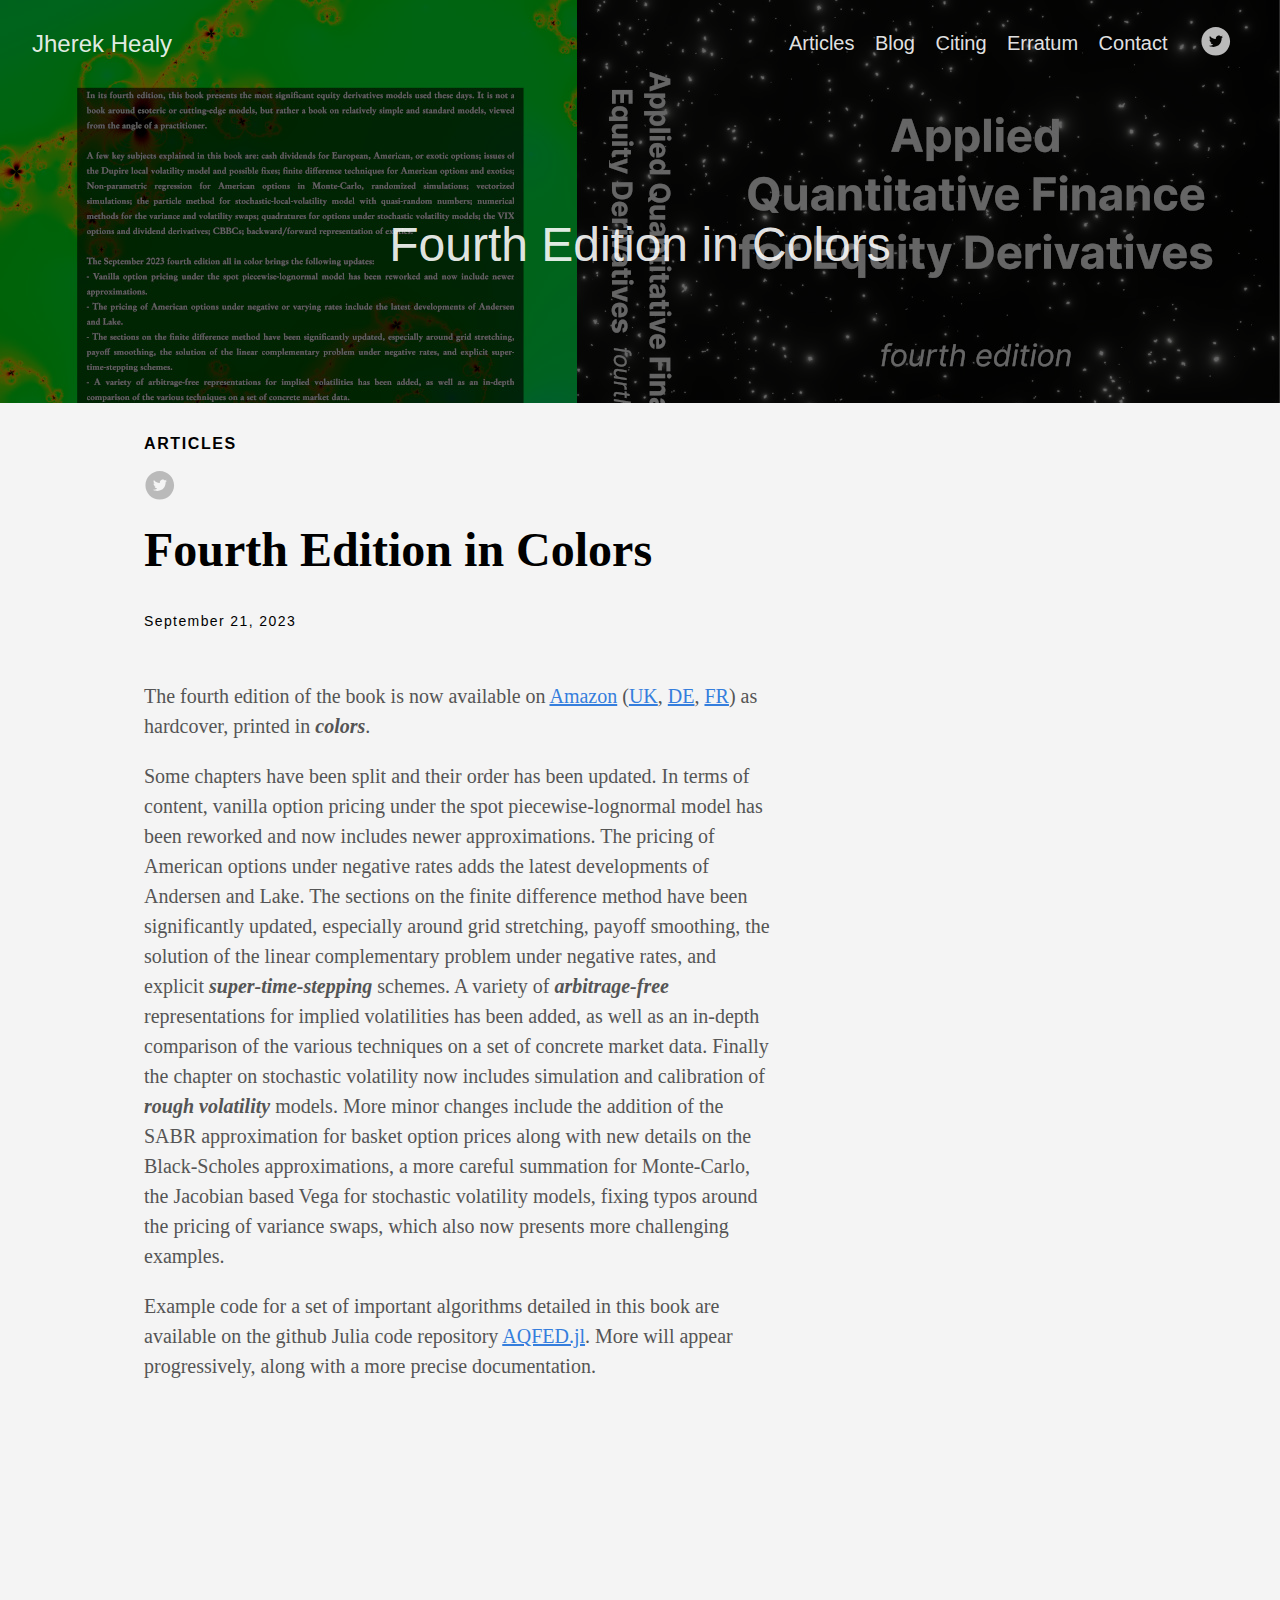
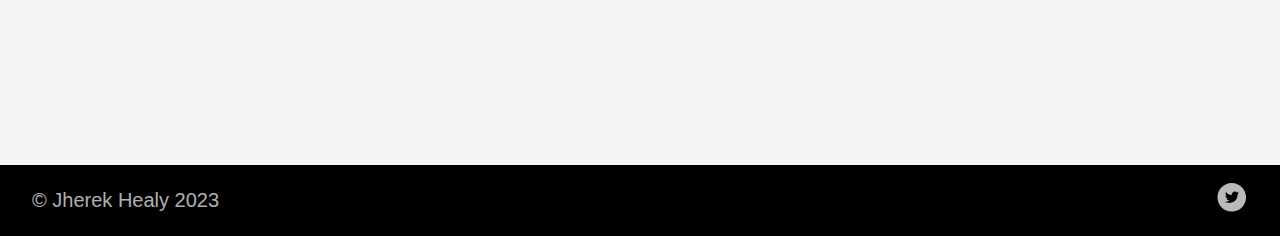
<file: posts/fourth_edition_in_colors/index.html>
<!DOCTYPE html>
<html lang="en-us">
  <head>
    <meta charset="utf-8">
    <meta http-equiv="X-UA-Compatible" content="IE=edge,chrome=1">
    
    <title>Fourth Edition in Colors | Jherek Healy</title>
    <meta name="viewport" content="width=device-width,minimum-scale=1">
    <meta name="description" content="The fourth edition of the book is now available on Amazon (UK, DE, FR) as hardcover, printed in colors.
Some chapters have been split and their order has been updated. In terms of content, vanilla option pricing under the spot piecewise-lognormal model has been reworked and now includes newer approximations. The pricing of American options under negative rates adds the latest developments of Andersen and Lake. The sections on the finite difference method have been significantly updated, especially around grid stretching, payoff smoothing, the solution of the linear complementary problem under negative rates, and explicit super-time-stepping schemes.">
    <meta name="generator" content="Hugo 0.101.0" />
    
    
    
    
      <meta name="robots" content="noindex, nofollow">
    

    
<link rel="stylesheet" href="/ananke/css/main.min.css" >



    
    
    
      

    

    
    
    <meta property="og:title" content="Fourth Edition in Colors" />
<meta property="og:description" content="The fourth edition of the book is now available on Amazon (UK, DE, FR) as hardcover, printed in colors.
Some chapters have been split and their order has been updated. In terms of content, vanilla option pricing under the spot piecewise-lognormal model has been reworked and now includes newer approximations. The pricing of American options under negative rates adds the latest developments of Andersen and Lake. The sections on the finite difference method have been significantly updated, especially around grid stretching, payoff smoothing, the solution of the linear complementary problem under negative rates, and explicit super-time-stepping schemes." />
<meta property="og:type" content="article" />
<meta property="og:url" content="https://jherekhealy.github.io/posts/fourth_edition_in_colors/" /><meta property="article:section" content="posts" />
<meta property="article:published_time" content="2023-09-21T15:50:22+02:00" />
<meta property="article:modified_time" content="2023-09-21T15:50:22+02:00" />

<meta itemprop="name" content="Fourth Edition in Colors">
<meta itemprop="description" content="The fourth edition of the book is now available on Amazon (UK, DE, FR) as hardcover, printed in colors.
Some chapters have been split and their order has been updated. In terms of content, vanilla option pricing under the spot piecewise-lognormal model has been reworked and now includes newer approximations. The pricing of American options under negative rates adds the latest developments of Andersen and Lake. The sections on the finite difference method have been significantly updated, especially around grid stretching, payoff smoothing, the solution of the linear complementary problem under negative rates, and explicit super-time-stepping schemes."><meta itemprop="datePublished" content="2023-09-21T15:50:22+02:00" />
<meta itemprop="dateModified" content="2023-09-21T15:50:22+02:00" />
<meta itemprop="wordCount" content="222">
<meta itemprop="keywords" content="" /><meta name="twitter:card" content="summary"/>
<meta name="twitter:title" content="Fourth Edition in Colors"/>
<meta name="twitter:description" content="The fourth edition of the book is now available on Amazon (UK, DE, FR) as hardcover, printed in colors.
Some chapters have been split and their order has been updated. In terms of content, vanilla option pricing under the spot piecewise-lognormal model has been reworked and now includes newer approximations. The pricing of American options under negative rates adds the latest developments of Andersen and Lake. The sections on the finite difference method have been significantly updated, especially around grid stretching, payoff smoothing, the solution of the linear complementary problem under negative rates, and explicit super-time-stepping schemes."/>

	
  </head>

  <body class="ma0 avenir bg-near-white">

    
   
  

  
  <header class="cover bg-top" style="background-image: url('https://jherekhealy.github.io/images/gimpcover_jh4_small.jpg');">
    <div class="bg-black-60">
      <nav class="pv3 ph3 ph4-ns" role="navigation">
  <div class="flex-l justify-between items-center center">
    <a href="https://jherekhealy.github.io/" class="f3 fw2 hover-white no-underline white-90 dib">
      Jherek Healy
    </a>
    <div class="flex-l items-center">
      
        <ul class="pl0 mr3">
          
          <li class="list f5 f4-ns fw4 dib pr3">
            <a class="hover-white no-underline white-90" href="/posts/" title="Articles page">
              Articles
            </a>
          </li>
          
          <li class="list f5 f4-ns fw4 dib pr3">
            <a class="hover-white no-underline white-90" href="https://quantsrus.github.io/" title="Blog page">
              Blog
            </a>
          </li>
          
          <li class="list f5 f4-ns fw4 dib pr3">
            <a class="hover-white no-underline white-90" href="/citing/" title="Citing page">
              Citing
            </a>
          </li>
          
          <li class="list f5 f4-ns fw4 dib pr3">
            <a class="hover-white no-underline white-90" href="/erratum/" title="Erratum page">
              Erratum
            </a>
          </li>
          
          
           <li class="list f5 f4-ns fw4 dib pr3">
<script type="text/javascript">document.write('<a class="hover-white no-underline white-90"  href="mail' + 'to:' + new Array("jherekhealy","protonmail.com").join("@") + '?subject=your%20book">'  +  "Contact</a>");</script> 
          </li>
            
        </ul>
      
      
<div class="ananke-socials">
  
    
    <a href="https://twitter.com/JherekHealy" target="_blank" rel="noopener" class="twitter ananke-social-link link-transition stackoverflow link dib z-999 pt3 pt0-l mr1" title="Twitter link" aria-label="follow on Twitter——Opens in a new window">
      
        <span class="icon"><svg style="enable-background:new 0 0 67 67;" version="1.1" viewBox="0 0 67 67"  xml:space="preserve" xmlns="http://www.w3.org/2000/svg" xmlns:xlink="http://www.w3.org/1999/xlink"><path d="M37.167,22.283c-2.619,0.953-4.274,3.411-4.086,6.101  l0.063,1.038l-1.048-0.127c-3.813-0.487-7.145-2.139-9.974-4.915l-1.383-1.377l-0.356,1.017c-0.754,2.267-0.272,4.661,1.299,6.271  c0.838,0.89,0.649,1.017-0.796,0.487c-0.503-0.169-0.943-0.296-0.985-0.233c-0.146,0.149,0.356,2.076,0.754,2.839  c0.545,1.06,1.655,2.097,2.871,2.712l1.027,0.487l-1.215,0.021c-1.173,0-1.215,0.021-1.089,0.467  c0.419,1.377,2.074,2.839,3.918,3.475l1.299,0.444l-1.131,0.678c-1.676,0.976-3.646,1.526-5.616,1.568  C19.775,43.256,19,43.341,19,43.405c0,0.211,2.557,1.397,4.044,1.864c4.463,1.377,9.765,0.783,13.746-1.568  c2.829-1.673,5.657-5,6.978-8.221c0.713-1.716,1.425-4.851,1.425-6.354c0-0.975,0.063-1.102,1.236-2.267  c0.692-0.678,1.341-1.419,1.467-1.631c0.21-0.403,0.188-0.403-0.88-0.043c-1.781,0.636-2.033,0.551-1.152-0.402  c0.649-0.678,1.425-1.907,1.425-2.267c0-0.063-0.314,0.042-0.671,0.233c-0.377,0.212-1.215,0.53-1.844,0.72l-1.131,0.361l-1.027-0.7  c-0.566-0.381-1.361-0.805-1.781-0.932C39.766,21.902,38.131,21.944,37.167,22.283z M33,64C16.432,64,3,50.569,3,34S16.432,4,33,4  s30,13.431,30,30S49.568,64,33,64z" style="fill-rule:evenodd;clip-rule:evenodd;"/></svg>
</span>
      
<span class="new-window"><svg  height="8px"  style="enable-background:new 0 0 1000 1000;" version="1.1" viewBox="0 0 1000 1000"  xml:space="preserve" xmlns="http://www.w3.org/2000/svg" xmlns:xlink="http://www.w3.org/1999/xlink" >
<path d="M598 128h298v298h-86v-152l-418 418-60-60 418-418h-152v-86zM810 810v-298h86v298c0 46-40 86-86 86h-596c-48 0-86-40-86-86v-596c0-46 38-86 86-86h298v86h-298v596h596z" style="fill-rule:evenodd;clip-rule:evenodd;"/>
</svg>
</span></a>
  
</div>

    </div>
  </div>
</nav>

      <div class="tc-l pv6 ph3 ph4-ns">
        
          <div class="f2 f1-l fw2 white-90 mb0 lh-title">Fourth Edition in Colors</div>
          
        
      </div>
    </div>
  </header>



    <main class="pb7" role="main">
      
  
  <article class="flex-l flex-wrap justify-between mw8 center ph3">
    <header class="mt4 w-100">
      <aside class="instapaper_ignoref b helvetica tracked">
          
        ARTICLES
      </aside>
      










  <div id="sharing" class="mt3 ananke-socials">
    
      
      <a href="https://twitter.com/intent/tweet?url=https://jherekhealy.github.io/posts/fourth_edition_in_colors/&amp;text=Fourth%20Edition%20in%20Colors" class="ananke-social-link twitter no-underline" aria-label="share on Twitter">
        
        <span class="icon"> <svg style="enable-background:new 0 0 67 67;" version="1.1" viewBox="0 0 67 67"  xml:space="preserve" xmlns="http://www.w3.org/2000/svg" xmlns:xlink="http://www.w3.org/1999/xlink"><path d="M37.167,22.283c-2.619,0.953-4.274,3.411-4.086,6.101  l0.063,1.038l-1.048-0.127c-3.813-0.487-7.145-2.139-9.974-4.915l-1.383-1.377l-0.356,1.017c-0.754,2.267-0.272,4.661,1.299,6.271  c0.838,0.89,0.649,1.017-0.796,0.487c-0.503-0.169-0.943-0.296-0.985-0.233c-0.146,0.149,0.356,2.076,0.754,2.839  c0.545,1.06,1.655,2.097,2.871,2.712l1.027,0.487l-1.215,0.021c-1.173,0-1.215,0.021-1.089,0.467  c0.419,1.377,2.074,2.839,3.918,3.475l1.299,0.444l-1.131,0.678c-1.676,0.976-3.646,1.526-5.616,1.568  C19.775,43.256,19,43.341,19,43.405c0,0.211,2.557,1.397,4.044,1.864c4.463,1.377,9.765,0.783,13.746-1.568  c2.829-1.673,5.657-5,6.978-8.221c0.713-1.716,1.425-4.851,1.425-6.354c0-0.975,0.063-1.102,1.236-2.267  c0.692-0.678,1.341-1.419,1.467-1.631c0.21-0.403,0.188-0.403-0.88-0.043c-1.781,0.636-2.033,0.551-1.152-0.402  c0.649-0.678,1.425-1.907,1.425-2.267c0-0.063-0.314,0.042-0.671,0.233c-0.377,0.212-1.215,0.53-1.844,0.72l-1.131,0.361l-1.027-0.7  c-0.566-0.381-1.361-0.805-1.781-0.932C39.766,21.902,38.131,21.944,37.167,22.283z M33,64C16.432,64,3,50.569,3,34S16.432,4,33,4  s30,13.431,30,30S49.568,64,33,64z" style="fill-rule:evenodd;clip-rule:evenodd;"/></svg>
</span>
        
      </a>
    
  </div>


      <h1 class="f1 athelas mt3 mb1">Fourth Edition in Colors</h1>
      
      
      
      <time class="f6 mv4 dib tracked" datetime="2023-09-21T15:50:22+02:00">September 21, 2023</time>
      

      
      
    </header>
    <div class="nested-copy-line-height lh-copy serif f4 nested-links mid-gray pr4-l w-two-thirds-l"><p>The fourth edition of the book is now available on <a href="https://www.amazon.com/dp/B0CM9TL63J">Amazon</a> (<a href="https://www.amazon.co.uk/dp/B0CM9TL63J">UK</a>, <a href="https://www.amazon.de/dp/B0CM9TL63J">DE</a>, <a href="https://www.amazon.fr/dp/B0CM9TL63J">FR</a>) as hardcover, printed in <strong><em>colors</em></strong>.</p>
<p>Some chapters have been split and their order has been updated. In terms of content, vanilla option pricing under the spot piecewise-lognormal model has been reworked and now includes newer approximations. The pricing of American options under negative rates adds the latest developments of Andersen and Lake. The sections on the finite difference method have been significantly updated, especially around grid stretching, payoff smoothing, the solution of the linear complementary problem under negative rates, and explicit <strong><em>super-time-stepping</em></strong> schemes. A variety of <strong><em>arbitrage-free</em></strong> representations for implied volatilities has been added, as well as an in-depth comparison of the various techniques on a set of concrete market data. Finally the chapter on stochastic volatility now includes simulation and calibration of <strong><em>rough volatility</em></strong> models.
More minor changes include the addition of the SABR approximation for basket option prices along with new details on the Black-Scholes approximations, a more careful summation for Monte-Carlo, the Jacobian based Vega for stochastic volatility models, fixing typos around the pricing of variance swaps, which also now presents more challenging examples.</p>
<p>Example code for a set of important algorithms detailed in this book are available on the github Julia code repository <a href="https://github.com/jherekhealy/AQFED.jl">AQFED.jl</a>. More will appear progressively, along with a more precise documentation.</p>
<ul class="pa0">
  
</ul>
<div class="mt6 instapaper_ignoref">
      
      
      </div>
    </div>

    <aside class="w-30-l mt6-l">




</aside>

  </article>

    </main>
    <footer class="bg-black bottom-0 w-100 pa3" role="contentinfo">
  <div class="flex justify-between">
  <a class="f4 fw4 hover-white no-underline white-70 dn dib-ns pv2 ph3" href="https://jherekhealy.github.io/" >
    &copy;  Jherek Healy 2023 
  </a>
    <div>
<div class="ananke-socials">
  
    
    <a href="https://twitter.com/JherekHealy" target="_blank" rel="noopener" class="twitter ananke-social-link link-transition stackoverflow link dib z-999 pt3 pt0-l mr1" title="Twitter link" aria-label="follow on Twitter——Opens in a new window">
      
        <span class="icon"><svg style="enable-background:new 0 0 67 67;" version="1.1" viewBox="0 0 67 67"  xml:space="preserve" xmlns="http://www.w3.org/2000/svg" xmlns:xlink="http://www.w3.org/1999/xlink"><path d="M37.167,22.283c-2.619,0.953-4.274,3.411-4.086,6.101  l0.063,1.038l-1.048-0.127c-3.813-0.487-7.145-2.139-9.974-4.915l-1.383-1.377l-0.356,1.017c-0.754,2.267-0.272,4.661,1.299,6.271  c0.838,0.89,0.649,1.017-0.796,0.487c-0.503-0.169-0.943-0.296-0.985-0.233c-0.146,0.149,0.356,2.076,0.754,2.839  c0.545,1.06,1.655,2.097,2.871,2.712l1.027,0.487l-1.215,0.021c-1.173,0-1.215,0.021-1.089,0.467  c0.419,1.377,2.074,2.839,3.918,3.475l1.299,0.444l-1.131,0.678c-1.676,0.976-3.646,1.526-5.616,1.568  C19.775,43.256,19,43.341,19,43.405c0,0.211,2.557,1.397,4.044,1.864c4.463,1.377,9.765,0.783,13.746-1.568  c2.829-1.673,5.657-5,6.978-8.221c0.713-1.716,1.425-4.851,1.425-6.354c0-0.975,0.063-1.102,1.236-2.267  c0.692-0.678,1.341-1.419,1.467-1.631c0.21-0.403,0.188-0.403-0.88-0.043c-1.781,0.636-2.033,0.551-1.152-0.402  c0.649-0.678,1.425-1.907,1.425-2.267c0-0.063-0.314,0.042-0.671,0.233c-0.377,0.212-1.215,0.53-1.844,0.72l-1.131,0.361l-1.027-0.7  c-0.566-0.381-1.361-0.805-1.781-0.932C39.766,21.902,38.131,21.944,37.167,22.283z M33,64C16.432,64,3,50.569,3,34S16.432,4,33,4  s30,13.431,30,30S49.568,64,33,64z" style="fill-rule:evenodd;clip-rule:evenodd;"/></svg>
</span>
      
<span class="new-window"><svg  height="8px"  style="enable-background:new 0 0 1000 1000;" version="1.1" viewBox="0 0 1000 1000"  xml:space="preserve" xmlns="http://www.w3.org/2000/svg" xmlns:xlink="http://www.w3.org/1999/xlink" >
<path d="M598 128h298v298h-86v-152l-418 418-60-60 418-418h-152v-86zM810 810v-298h86v298c0 46-40 86-86 86h-596c-48 0-86-40-86-86v-596c0-46 38-86 86-86h298v86h-298v596h596z" style="fill-rule:evenodd;clip-rule:evenodd;"/>
</svg>
</span></a>
  
</div>
</div>
  </div>
</footer>

  </body>
</html>
</file>
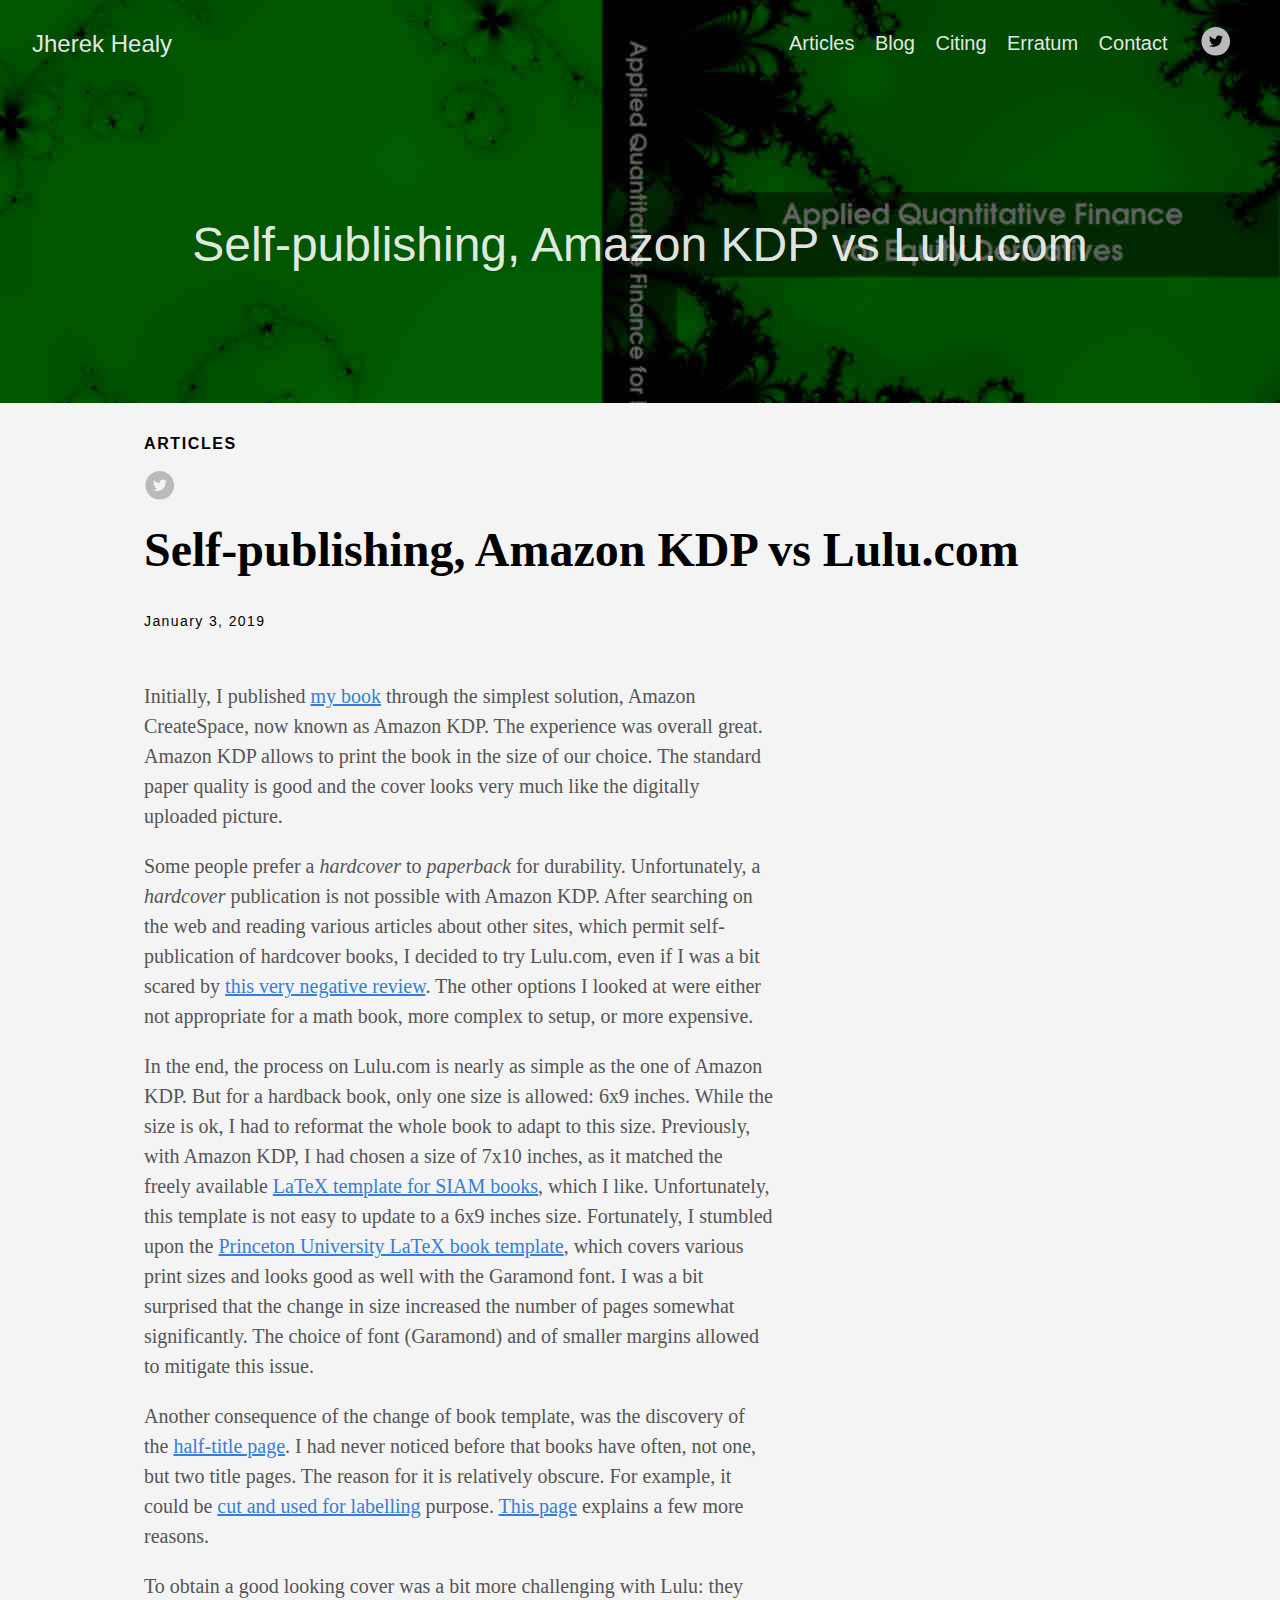
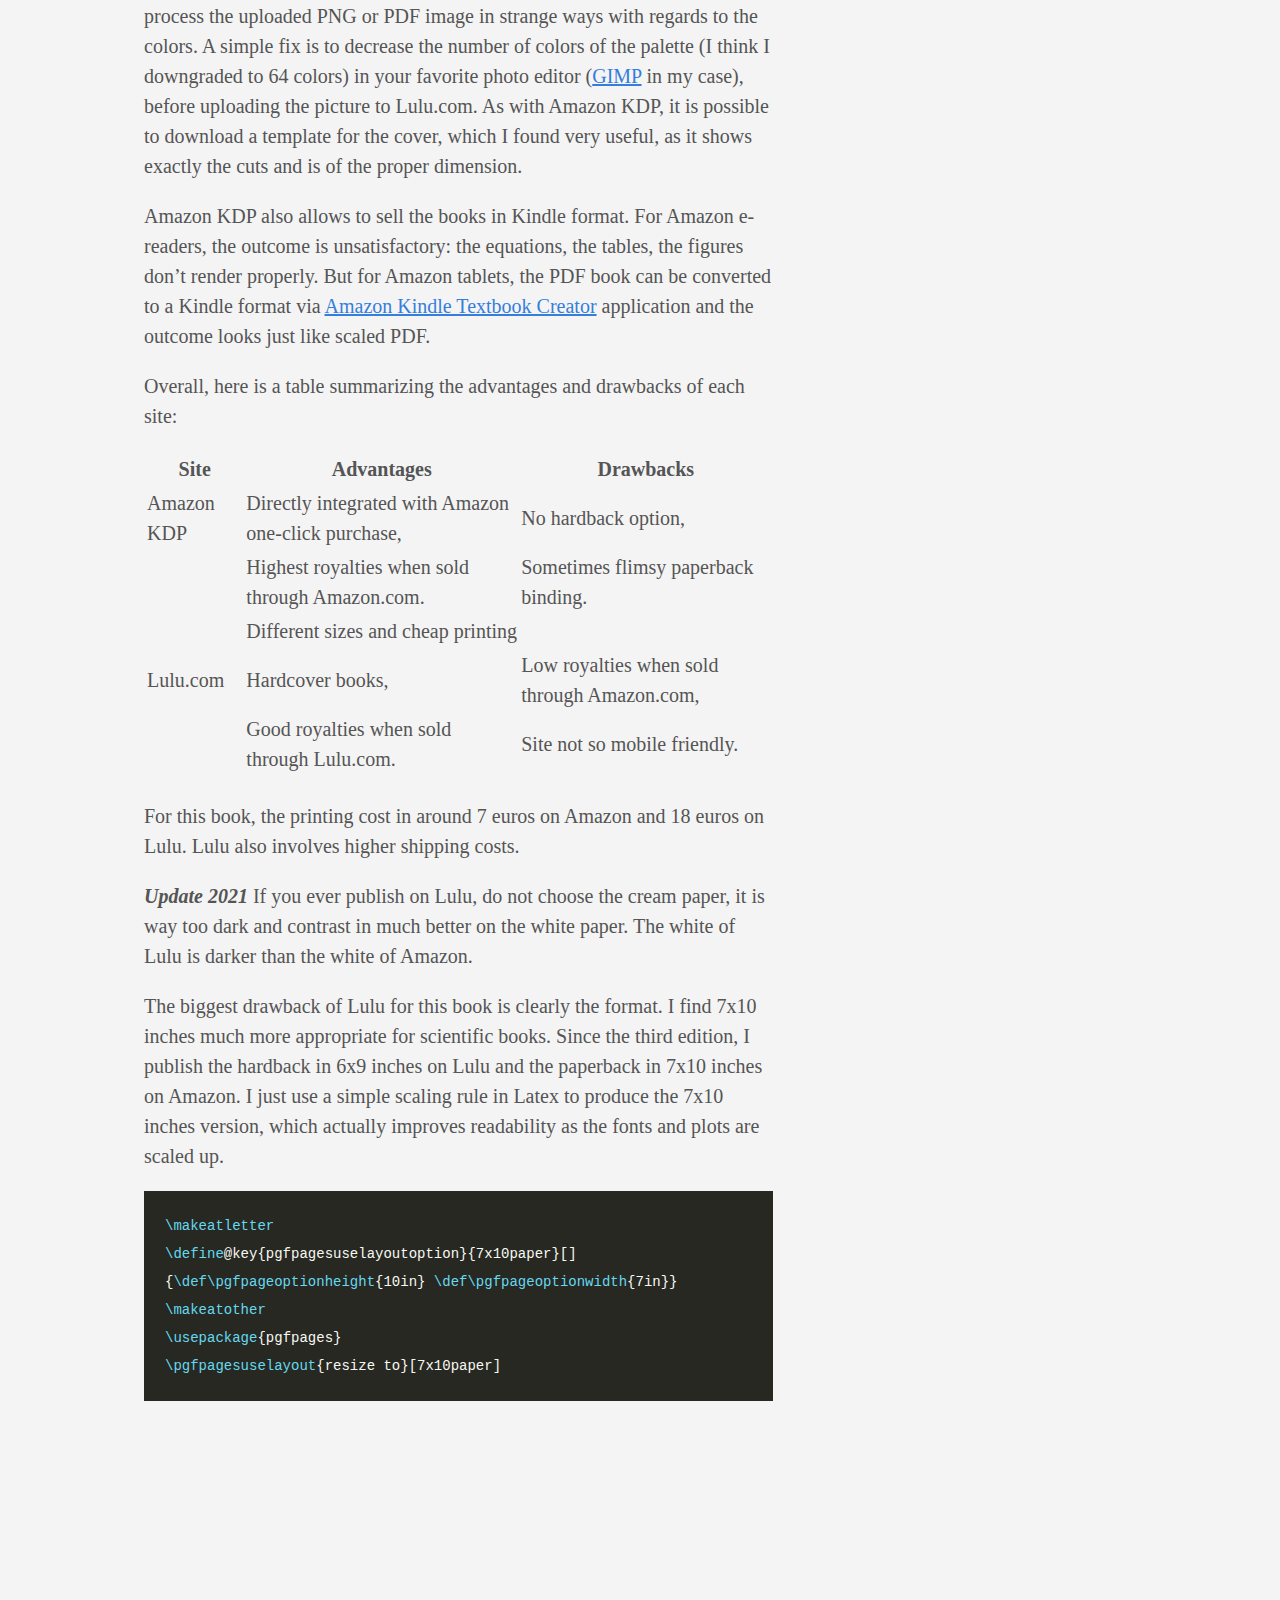
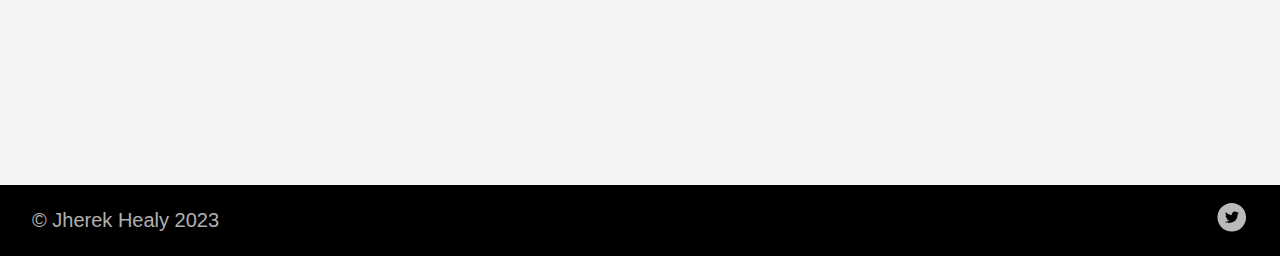
<file: posts/self_publication_amazon_kdp_vs_lulu/index.html>
<!DOCTYPE html>
<html lang="en-us">
  <head>
    <meta charset="utf-8">
    <meta http-equiv="X-UA-Compatible" content="IE=edge,chrome=1">
    
    <title>Self-publishing, Amazon KDP vs Lulu.com | Jherek Healy</title>
    <meta name="viewport" content="width=device-width,minimum-scale=1">
    <meta name="description" content="Initially, I published my book through the simplest solution, Amazon CreateSpace, now known as Amazon KDP. The experience was overall great. Amazon KDP allows to print the book in the size of our choice. The standard paper quality is good and the cover looks very much like the digitally uploaded picture.
Some people prefer a hardcover to paperback for durability. Unfortunately, a hardcover publication is not possible with Amazon KDP. After searching on the web and reading various articles about other sites, which permit self-publication of hardcover books, I decided to try Lulu.">
    <meta name="generator" content="Hugo 0.101.0" />
    
    
    
    
      <meta name="robots" content="noindex, nofollow">
    

    
<link rel="stylesheet" href="/ananke/css/main.min.css" >



    
    
    
      

    

    
    
    <meta property="og:title" content="Self-publishing, Amazon KDP vs Lulu.com" />
<meta property="og:description" content="Initially, I published my book through the simplest solution, Amazon CreateSpace, now known as Amazon KDP. The experience was overall great. Amazon KDP allows to print the book in the size of our choice. The standard paper quality is good and the cover looks very much like the digitally uploaded picture.
Some people prefer a hardcover to paperback for durability. Unfortunately, a hardcover publication is not possible with Amazon KDP. After searching on the web and reading various articles about other sites, which permit self-publication of hardcover books, I decided to try Lulu." />
<meta property="og:type" content="article" />
<meta property="og:url" content="https://jherekhealy.github.io/posts/self_publication_amazon_kdp_vs_lulu/" /><meta property="article:section" content="posts" />
<meta property="article:published_time" content="2019-01-03T15:50:22+02:00" />
<meta property="article:modified_time" content="2019-01-03T15:50:22+02:00" />

<meta itemprop="name" content="Self-publishing, Amazon KDP vs Lulu.com">
<meta itemprop="description" content="Initially, I published my book through the simplest solution, Amazon CreateSpace, now known as Amazon KDP. The experience was overall great. Amazon KDP allows to print the book in the size of our choice. The standard paper quality is good and the cover looks very much like the digitally uploaded picture.
Some people prefer a hardcover to paperback for durability. Unfortunately, a hardcover publication is not possible with Amazon KDP. After searching on the web and reading various articles about other sites, which permit self-publication of hardcover books, I decided to try Lulu."><meta itemprop="datePublished" content="2019-01-03T15:50:22+02:00" />
<meta itemprop="dateModified" content="2019-01-03T15:50:22+02:00" />
<meta itemprop="wordCount" content="673">
<meta itemprop="keywords" content="" /><meta name="twitter:card" content="summary"/>
<meta name="twitter:title" content="Self-publishing, Amazon KDP vs Lulu.com"/>
<meta name="twitter:description" content="Initially, I published my book through the simplest solution, Amazon CreateSpace, now known as Amazon KDP. The experience was overall great. Amazon KDP allows to print the book in the size of our choice. The standard paper quality is good and the cover looks very much like the digitally uploaded picture.
Some people prefer a hardcover to paperback for durability. Unfortunately, a hardcover publication is not possible with Amazon KDP. After searching on the web and reading various articles about other sites, which permit self-publication of hardcover books, I decided to try Lulu."/>

	
  </head>

  <body class="ma0 avenir bg-near-white">

    
   
  

  
  <header class="cover bg-top" style="background-image: url('https://jherekhealy.github.io/images/gimpcover_jh_small.jpg');">
    <div class="bg-black-60">
      <nav class="pv3 ph3 ph4-ns" role="navigation">
  <div class="flex-l justify-between items-center center">
    <a href="https://jherekhealy.github.io/" class="f3 fw2 hover-white no-underline white-90 dib">
      Jherek Healy
    </a>
    <div class="flex-l items-center">
      
        <ul class="pl0 mr3">
          
          <li class="list f5 f4-ns fw4 dib pr3">
            <a class="hover-white no-underline white-90" href="/posts/" title="Articles page">
              Articles
            </a>
          </li>
          
          <li class="list f5 f4-ns fw4 dib pr3">
            <a class="hover-white no-underline white-90" href="https://quantsrus.github.io/" title="Blog page">
              Blog
            </a>
          </li>
          
          <li class="list f5 f4-ns fw4 dib pr3">
            <a class="hover-white no-underline white-90" href="/citing/" title="Citing page">
              Citing
            </a>
          </li>
          
          <li class="list f5 f4-ns fw4 dib pr3">
            <a class="hover-white no-underline white-90" href="/erratum/" title="Erratum page">
              Erratum
            </a>
          </li>
          
          
           <li class="list f5 f4-ns fw4 dib pr3">
<script type="text/javascript">document.write('<a class="hover-white no-underline white-90"  href="mail' + 'to:' + new Array("jherekhealy","protonmail.com").join("@") + '?subject=your%20book">'  +  "Contact</a>");</script> 
          </li>
            
        </ul>
      
      
<div class="ananke-socials">
  
    
    <a href="https://twitter.com/JherekHealy" target="_blank" rel="noopener" class="twitter ananke-social-link link-transition stackoverflow link dib z-999 pt3 pt0-l mr1" title="Twitter link" aria-label="follow on Twitter——Opens in a new window">
      
        <span class="icon"><svg style="enable-background:new 0 0 67 67;" version="1.1" viewBox="0 0 67 67"  xml:space="preserve" xmlns="http://www.w3.org/2000/svg" xmlns:xlink="http://www.w3.org/1999/xlink"><path d="M37.167,22.283c-2.619,0.953-4.274,3.411-4.086,6.101  l0.063,1.038l-1.048-0.127c-3.813-0.487-7.145-2.139-9.974-4.915l-1.383-1.377l-0.356,1.017c-0.754,2.267-0.272,4.661,1.299,6.271  c0.838,0.89,0.649,1.017-0.796,0.487c-0.503-0.169-0.943-0.296-0.985-0.233c-0.146,0.149,0.356,2.076,0.754,2.839  c0.545,1.06,1.655,2.097,2.871,2.712l1.027,0.487l-1.215,0.021c-1.173,0-1.215,0.021-1.089,0.467  c0.419,1.377,2.074,2.839,3.918,3.475l1.299,0.444l-1.131,0.678c-1.676,0.976-3.646,1.526-5.616,1.568  C19.775,43.256,19,43.341,19,43.405c0,0.211,2.557,1.397,4.044,1.864c4.463,1.377,9.765,0.783,13.746-1.568  c2.829-1.673,5.657-5,6.978-8.221c0.713-1.716,1.425-4.851,1.425-6.354c0-0.975,0.063-1.102,1.236-2.267  c0.692-0.678,1.341-1.419,1.467-1.631c0.21-0.403,0.188-0.403-0.88-0.043c-1.781,0.636-2.033,0.551-1.152-0.402  c0.649-0.678,1.425-1.907,1.425-2.267c0-0.063-0.314,0.042-0.671,0.233c-0.377,0.212-1.215,0.53-1.844,0.72l-1.131,0.361l-1.027-0.7  c-0.566-0.381-1.361-0.805-1.781-0.932C39.766,21.902,38.131,21.944,37.167,22.283z M33,64C16.432,64,3,50.569,3,34S16.432,4,33,4  s30,13.431,30,30S49.568,64,33,64z" style="fill-rule:evenodd;clip-rule:evenodd;"/></svg>
</span>
      
<span class="new-window"><svg  height="8px"  style="enable-background:new 0 0 1000 1000;" version="1.1" viewBox="0 0 1000 1000"  xml:space="preserve" xmlns="http://www.w3.org/2000/svg" xmlns:xlink="http://www.w3.org/1999/xlink" >
<path d="M598 128h298v298h-86v-152l-418 418-60-60 418-418h-152v-86zM810 810v-298h86v298c0 46-40 86-86 86h-596c-48 0-86-40-86-86v-596c0-46 38-86 86-86h298v86h-298v596h596z" style="fill-rule:evenodd;clip-rule:evenodd;"/>
</svg>
</span></a>
  
</div>

    </div>
  </div>
</nav>

      <div class="tc-l pv6 ph3 ph4-ns">
        
          <div class="f2 f1-l fw2 white-90 mb0 lh-title">Self-publishing, Amazon KDP vs Lulu.com</div>
          
        
      </div>
    </div>
  </header>



    <main class="pb7" role="main">
      
  
  <article class="flex-l flex-wrap justify-between mw8 center ph3">
    <header class="mt4 w-100">
      <aside class="instapaper_ignoref b helvetica tracked">
          
        ARTICLES
      </aside>
      










  <div id="sharing" class="mt3 ananke-socials">
    
      
      <a href="https://twitter.com/intent/tweet?url=https://jherekhealy.github.io/posts/self_publication_amazon_kdp_vs_lulu/&amp;text=Self-publishing,%20Amazon%20KDP%20vs%20Lulu.com" class="ananke-social-link twitter no-underline" aria-label="share on Twitter">
        
        <span class="icon"> <svg style="enable-background:new 0 0 67 67;" version="1.1" viewBox="0 0 67 67"  xml:space="preserve" xmlns="http://www.w3.org/2000/svg" xmlns:xlink="http://www.w3.org/1999/xlink"><path d="M37.167,22.283c-2.619,0.953-4.274,3.411-4.086,6.101  l0.063,1.038l-1.048-0.127c-3.813-0.487-7.145-2.139-9.974-4.915l-1.383-1.377l-0.356,1.017c-0.754,2.267-0.272,4.661,1.299,6.271  c0.838,0.89,0.649,1.017-0.796,0.487c-0.503-0.169-0.943-0.296-0.985-0.233c-0.146,0.149,0.356,2.076,0.754,2.839  c0.545,1.06,1.655,2.097,2.871,2.712l1.027,0.487l-1.215,0.021c-1.173,0-1.215,0.021-1.089,0.467  c0.419,1.377,2.074,2.839,3.918,3.475l1.299,0.444l-1.131,0.678c-1.676,0.976-3.646,1.526-5.616,1.568  C19.775,43.256,19,43.341,19,43.405c0,0.211,2.557,1.397,4.044,1.864c4.463,1.377,9.765,0.783,13.746-1.568  c2.829-1.673,5.657-5,6.978-8.221c0.713-1.716,1.425-4.851,1.425-6.354c0-0.975,0.063-1.102,1.236-2.267  c0.692-0.678,1.341-1.419,1.467-1.631c0.21-0.403,0.188-0.403-0.88-0.043c-1.781,0.636-2.033,0.551-1.152-0.402  c0.649-0.678,1.425-1.907,1.425-2.267c0-0.063-0.314,0.042-0.671,0.233c-0.377,0.212-1.215,0.53-1.844,0.72l-1.131,0.361l-1.027-0.7  c-0.566-0.381-1.361-0.805-1.781-0.932C39.766,21.902,38.131,21.944,37.167,22.283z M33,64C16.432,64,3,50.569,3,34S16.432,4,33,4  s30,13.431,30,30S49.568,64,33,64z" style="fill-rule:evenodd;clip-rule:evenodd;"/></svg>
</span>
        
      </a>
    
  </div>


      <h1 class="f1 athelas mt3 mb1">Self-publishing, Amazon KDP vs Lulu.com</h1>
      
      
      
      <time class="f6 mv4 dib tracked" datetime="2019-01-03T15:50:22+02:00">January 3, 2019</time>
      

      
      
    </header>
    <div class="nested-copy-line-height lh-copy serif f4 nested-links mid-gray pr4-l w-two-thirds-l"><p>Initially, I published <a href="http://www.lulu.com/shop/jherek-healy/applied-quantitative-finance-for-equity-derivatives-second-edition/hardcover/product-n688ye.html">my book</a> through the simplest solution, Amazon CreateSpace, now known as Amazon KDP. The experience was overall great. Amazon KDP allows to print the book in the size of our choice. The standard paper quality is good and the cover looks very much like the digitally uploaded picture.</p>
<p>Some people prefer a <em>hardcover</em> to <em>paperback</em> for durability. Unfortunately, a <em>hardcover</em> publication is not possible with Amazon KDP. After searching on the web and reading various articles about other sites, which permit self-publication of hardcover books, I decided to try Lulu.com, even if I was a bit scared by <a href="https://artplusmarketing.com/scam-alert-stay-away-from-lulu-how-to-self-publish-a-book-part-5-adfb05580951">this very negative review</a>. The other options I looked at were either not appropriate for a math book, more complex to setup, or more expensive.</p>
<p>In the end, the process on Lulu.com is nearly as simple as the one of Amazon KDP. But for a hardback book, only one size is allowed: 6x9 inches. While the size is ok, I had to reformat the whole book to adapt to this size. Previously, with Amazon KDP, I had chosen a size of 7x10 inches, as it matched the freely available <a href="https://evoq-eval.siam.org/Publications/Books/About-SIAM-Books/For-Authors/Detail/Preparing-your-manuscript">LaTeX template for SIAM books</a>, which I like. Unfortunately, this template is not easy to update to a 6x9 inches size. Fortunately, I stumbled upon the <a href="https://press.princeton.edu/math/TeX/macrodoc.html">Princeton University LaTeX book template</a>, which covers various print sizes and looks good as well with the Garamond font. I was a bit surprised that the change in size increased the number of pages somewhat significantly. The choice of font (Garamond) and of smaller margins allowed to mitigate this issue.</p>
<p>Another consequence of the change of book template, was the discovery of the <a href="https://en.wikipedia.org/wiki/Half-title">half-title page</a>. I had never noticed before that books have often, not one, but two title pages. The reason for it is relatively obscure. For example, it could be <a href="https://blog.bookstellyouwhy.com/history-of-the-bastard-title">cut and used for labelling</a> purpose. <a href="https://www.renanatype.com/single-post/2017/02/15/What-is-the-Half-Title-Page">This page</a> explains a few more reasons.</p>
<p>To obtain a good looking cover was a bit more challenging with Lulu: they process the uploaded PNG or PDF image in strange ways with regards to the colors. A simple fix is to decrease the number of colors of the palette (I think I downgraded to 64 colors) in your favorite photo editor (<a href="https://www.gimp.org/">GIMP</a> in my case), before uploading the picture to Lulu.com. As with Amazon KDP, it is possible to download a template for the cover, which I found very useful, as it shows exactly the cuts and is of the proper dimension.</p>
<p>Amazon KDP also allows to sell the books in Kindle format. For Amazon e-readers, the outcome is unsatisfactory: the equations, the tables, the figures don&rsquo;t render properly. But for Amazon tablets, the PDF book can be converted to a Kindle format via <a href="https://www.amazon.com/gp/feature.html?docId=1002998671">Amazon Kindle Textbook Creator</a> application and the outcome looks just like scaled PDF.</p>
<p>Overall, here is a table summarizing the advantages and drawbacks of each site:</p>
<table>
<thead>
<tr>
<th>Site</th>
<th>Advantages</th>
<th>Drawbacks</th>
</tr>
</thead>
<tbody>
<tr>
<td>Amazon KDP</td>
<td>Directly integrated with Amazon one-click purchase,</td>
<td>No hardback option,</td>
</tr>
<tr>
<td></td>
<td>Highest royalties when sold through Amazon.com.</td>
<td>Sometimes flimsy paperback binding.</td>
</tr>
<tr>
<td></td>
<td>Different sizes and cheap printing</td>
<td></td>
</tr>
<tr>
<td>Lulu.com</td>
<td>Hardcover books,</td>
<td>Low royalties when sold through Amazon.com,</td>
</tr>
<tr>
<td></td>
<td>Good royalties when sold through Lulu.com.</td>
<td>Site not so mobile friendly.</td>
</tr>
<tr>
<td></td>
<td></td>
<td></td>
</tr>
</tbody>
</table>
<p>For this book, the printing cost in around 7 euros on Amazon and 18 euros on Lulu. Lulu also involves higher shipping costs.</p>
<p><em><strong>Update 2021</strong></em>
If you ever publish on Lulu, do not choose the cream paper, it is way too dark and contrast in much better on the white paper. The white of Lulu is darker than the white of Amazon.</p>
<p>The biggest drawback of Lulu for this book is clearly the format. I find 7x10 inches much more appropriate for scientific books. Since the third edition, I publish the hardback in 6x9 inches on Lulu and the paperback in 7x10 inches on Amazon. I just use a simple scaling rule in Latex to produce the 7x10 inches version, which actually improves readability as the fonts and plots are scaled up.</p>
<div class="highlight"><pre tabindex="0" style="color:#f8f8f2;background-color:#272822;-moz-tab-size:4;-o-tab-size:4;tab-size:4;"><code class="language-tex" data-lang="tex"><span style="display:flex;"><span><span style="color:#66d9ef">\makeatletter</span>
</span></span><span style="display:flex;"><span><span style="color:#66d9ef">\define</span>@key{pgfpagesuselayoutoption}{7x10paper}[]                                        
</span></span><span style="display:flex;"><span>{<span style="color:#66d9ef">\def\pgfpageoptionheight</span>{10in} <span style="color:#66d9ef">\def\pgfpageoptionwidth</span>{7in}}
</span></span><span style="display:flex;"><span><span style="color:#66d9ef">\makeatother</span>
</span></span><span style="display:flex;"><span><span style="color:#66d9ef">\usepackage</span>{pgfpages}
</span></span><span style="display:flex;"><span><span style="color:#66d9ef">\pgfpagesuselayout</span>{resize to}[7x10paper]</span></span></code></pre></div>
<!-- raw HTML omitted -->
<ul class="pa0">
  
</ul>
<div class="mt6 instapaper_ignoref">
      
      
      </div>
    </div>

    <aside class="w-30-l mt6-l">




</aside>

  </article>

    </main>
    <footer class="bg-black bottom-0 w-100 pa3" role="contentinfo">
  <div class="flex justify-between">
  <a class="f4 fw4 hover-white no-underline white-70 dn dib-ns pv2 ph3" href="https://jherekhealy.github.io/" >
    &copy;  Jherek Healy 2023 
  </a>
    <div>
<div class="ananke-socials">
  
    
    <a href="https://twitter.com/JherekHealy" target="_blank" rel="noopener" class="twitter ananke-social-link link-transition stackoverflow link dib z-999 pt3 pt0-l mr1" title="Twitter link" aria-label="follow on Twitter——Opens in a new window">
      
        <span class="icon"><svg style="enable-background:new 0 0 67 67;" version="1.1" viewBox="0 0 67 67"  xml:space="preserve" xmlns="http://www.w3.org/2000/svg" xmlns:xlink="http://www.w3.org/1999/xlink"><path d="M37.167,22.283c-2.619,0.953-4.274,3.411-4.086,6.101  l0.063,1.038l-1.048-0.127c-3.813-0.487-7.145-2.139-9.974-4.915l-1.383-1.377l-0.356,1.017c-0.754,2.267-0.272,4.661,1.299,6.271  c0.838,0.89,0.649,1.017-0.796,0.487c-0.503-0.169-0.943-0.296-0.985-0.233c-0.146,0.149,0.356,2.076,0.754,2.839  c0.545,1.06,1.655,2.097,2.871,2.712l1.027,0.487l-1.215,0.021c-1.173,0-1.215,0.021-1.089,0.467  c0.419,1.377,2.074,2.839,3.918,3.475l1.299,0.444l-1.131,0.678c-1.676,0.976-3.646,1.526-5.616,1.568  C19.775,43.256,19,43.341,19,43.405c0,0.211,2.557,1.397,4.044,1.864c4.463,1.377,9.765,0.783,13.746-1.568  c2.829-1.673,5.657-5,6.978-8.221c0.713-1.716,1.425-4.851,1.425-6.354c0-0.975,0.063-1.102,1.236-2.267  c0.692-0.678,1.341-1.419,1.467-1.631c0.21-0.403,0.188-0.403-0.88-0.043c-1.781,0.636-2.033,0.551-1.152-0.402  c0.649-0.678,1.425-1.907,1.425-2.267c0-0.063-0.314,0.042-0.671,0.233c-0.377,0.212-1.215,0.53-1.844,0.72l-1.131,0.361l-1.027-0.7  c-0.566-0.381-1.361-0.805-1.781-0.932C39.766,21.902,38.131,21.944,37.167,22.283z M33,64C16.432,64,3,50.569,3,34S16.432,4,33,4  s30,13.431,30,30S49.568,64,33,64z" style="fill-rule:evenodd;clip-rule:evenodd;"/></svg>
</span>
      
<span class="new-window"><svg  height="8px"  style="enable-background:new 0 0 1000 1000;" version="1.1" viewBox="0 0 1000 1000"  xml:space="preserve" xmlns="http://www.w3.org/2000/svg" xmlns:xlink="http://www.w3.org/1999/xlink" >
<path d="M598 128h298v298h-86v-152l-418 418-60-60 418-418h-152v-86zM810 810v-298h86v298c0 46-40 86-86 86h-596c-48 0-86-40-86-86v-596c0-46 38-86 86-86h298v86h-298v596h596z" style="fill-rule:evenodd;clip-rule:evenodd;"/>
</svg>
</span></a>
  
</div>
</div>
  </div>
</footer>

  </body>
</html>
</file>
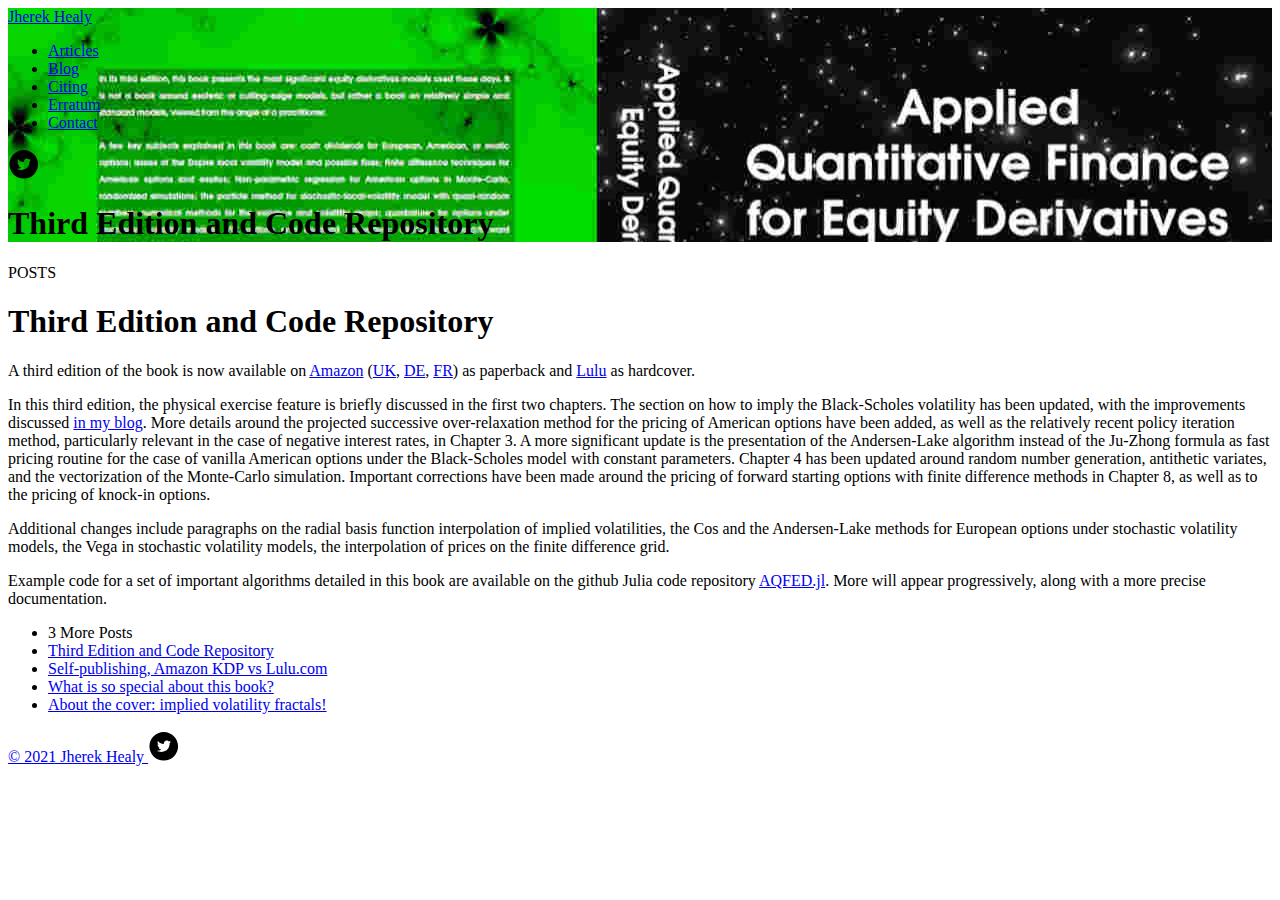
<file: posts/third_edition_and_code_repository/index.html>
<!DOCTYPE html>
<html lang="en-us">
  <head>
    <meta charset="utf-8">
    <meta http-equiv="X-UA-Compatible" content="IE=edge,chrome=1">
    
    <title>Jherek Healy  | Third Edition and Code Repository</title>
    <meta name="HandheldFriendly" content="True">
    <meta name="MobileOptimized" content="320">

    <meta name="viewport" content="width=device-width,minimum-scale=1">
    <meta name="generator" content="Hugo 0.80.0" />
    
    
      <META NAME="ROBOTS" CONTENT="NOINDEX, NOFOLLOW">
    

    <link href='https://jherekhealy.github.io/dist/main.css' rel='stylesheet' type="text/css" />
    
      
    

    

    <meta property="og:title" content="Third Edition and Code Repository" />
<meta property="og:description" content="A third edition of the book is now available on Amazon (UK, DE, FR) as paperback and Lulu as hardcover.
In this third edition, the physical exercise feature is briefly discussed in the first two chapters. The section on how to imply the Black-Scholes volatility has been updated, with the improvements discussed in my blog. More details around the projected successive over-relaxation method for the pricing of American options have been added, as well as the relatively recent policy iteration method, particularly relevant in the case of negative interest rates, in Chapter 3." />
<meta property="og:type" content="article" />
<meta property="og:url" content="https://jherekhealy.github.io/posts/third_edition_and_code_repository/" />
<meta property="article:published_time" content="2021-01-29T15:50:22+02:00" />
<meta property="article:modified_time" content="2021-01-29T15:50:22+02:00" />
<meta itemprop="name" content="Third Edition and Code Repository">
<meta itemprop="description" content="A third edition of the book is now available on Amazon (UK, DE, FR) as paperback and Lulu as hardcover.
In this third edition, the physical exercise feature is briefly discussed in the first two chapters. The section on how to imply the Black-Scholes volatility has been updated, with the improvements discussed in my blog. More details around the projected successive over-relaxation method for the pricing of American options have been added, as well as the relatively recent policy iteration method, particularly relevant in the case of negative interest rates, in Chapter 3.">
<meta itemprop="datePublished" content="2021-01-29T15:50:22+02:00" />
<meta itemprop="dateModified" content="2021-01-29T15:50:22+02:00" />
<meta itemprop="wordCount" content="245">



<meta itemprop="keywords" content="" />
<meta name="twitter:card" content="summary"/>
<meta name="twitter:title" content="Third Edition and Code Repository"/>
<meta name="twitter:description" content="A third edition of the book is now available on Amazon (UK, DE, FR) as paperback and Lulu as hardcover.
In this third edition, the physical exercise feature is briefly discussed in the first two chapters. The section on how to imply the Black-Scholes volatility has been updated, with the improvements discussed in my blog. More details around the projected successive over-relaxation method for the pricing of American options have been added, as well as the relatively recent policy iteration method, particularly relevant in the case of negative interest rates, in Chapter 3."/>

  </head>

  <body class="ma0 avenir bg-near-white">

    

  
  
  <header class="cover bg-top" style="background-image: url('https://jherekhealy.github.io/images/gimpcover_jh3_small.jpg');">
    <div class="pb3-m pb6-l bg-black-60">
      <nav class="pv3 ph3 ph4-ns" role="navigation">
  <div class="flex-l justify-between items-center center">
    <a href="https://jherekhealy.github.io/" class="f3 fw2 hover-white no-underline white-90 dib">
      Jherek Healy
    </a>
    <div class="flex-l items-center">
      
        <ul class="pl0 mr3">
          
          <li class="list f5 f4-ns fw4 dib pr3">
            <a class="hover-white no-underline white-90" href="/posts/" title="Articles page">
              Articles
            </a>
          </li>
          
          <li class="list f5 f4-ns fw4 dib pr3">
            <a class="hover-white no-underline white-90" href="https://quantsrus.github.io/" title="Blog page">
              Blog
            </a>
          </li>
          
          <li class="list f5 f4-ns fw4 dib pr3">
            <a class="hover-white no-underline white-90" href="/citing/" title="Citing page">
              Citing
            </a>
          </li>
          
          <li class="list f5 f4-ns fw4 dib pr3">
            <a class="hover-white no-underline white-90" href="/erratum/" title="Erratum page">
              Erratum
            </a>
          </li>
          
          
           <li class="list f5 f4-ns fw4 dib pr3">
<script type="text/javascript">document.write('<a class="hover-white no-underline white-90"  href="mail' + 'to:' + new Array("jherekhealy","protonmail.com").join("@") + '?subject=your%20book">'  +  "Contact</a>");</script> 
          </li>
            
        </ul>
      
      



  <a href="https://twitter.com/JherekHealy" class="link-transition twitter link dib z-999 pt3 pt0-l mr2" title="Twitter link">
    <svg height="32px"  style="enable-background:new 0 0 67 67;" version="1.1" viewBox="0 0 67 67" width="32px" xml:space="preserve" xmlns="http://www.w3.org/2000/svg" xmlns:xlink="http://www.w3.org/1999/xlink"><path d="M37.167,22.283c-2.619,0.953-4.274,3.411-4.086,6.101  l0.063,1.038l-1.048-0.127c-3.813-0.487-7.145-2.139-9.974-4.915l-1.383-1.377l-0.356,1.017c-0.754,2.267-0.272,4.661,1.299,6.271  c0.838,0.89,0.649,1.017-0.796,0.487c-0.503-0.169-0.943-0.296-0.985-0.233c-0.146,0.149,0.356,2.076,0.754,2.839  c0.545,1.06,1.655,2.097,2.871,2.712l1.027,0.487l-1.215,0.021c-1.173,0-1.215,0.021-1.089,0.467  c0.419,1.377,2.074,2.839,3.918,3.475l1.299,0.444l-1.131,0.678c-1.676,0.976-3.646,1.526-5.616,1.568  C19.775,43.256,19,43.341,19,43.405c0,0.211,2.557,1.397,4.044,1.864c4.463,1.377,9.765,0.783,13.746-1.568  c2.829-1.673,5.657-5,6.978-8.221c0.713-1.716,1.425-4.851,1.425-6.354c0-0.975,0.063-1.102,1.236-2.267  c0.692-0.678,1.341-1.419,1.467-1.631c0.21-0.403,0.188-0.403-0.88-0.043c-1.781,0.636-2.033,0.551-1.152-0.402  c0.649-0.678,1.425-1.907,1.425-2.267c0-0.063-0.314,0.042-0.671,0.233c-0.377,0.212-1.215,0.53-1.844,0.72l-1.131,0.361l-1.027-0.7  c-0.566-0.381-1.361-0.805-1.781-0.932C39.766,21.902,38.131,21.944,37.167,22.283z M33,64C16.432,64,3,50.569,3,34S16.432,4,33,4  s30,13.431,30,30S49.568,64,33,64z" style="fill-rule:evenodd;clip-rule:evenodd;fill:;"/></svg>

  </a>






    </div>
  </div>
</nav>

      <div class="tc-l pv6 ph3 ph4-ns">
        <h1 class="f2 f1-l fw2 white-90 mb0 lh-title">Third Edition and Code Repository</h1>
        
      </div>
    </div>
  </header>


    <main class="pb7" role="main">
      
  <div class="flex-l mt2 mw8 center">
    <article class="center cf pv5 ph3 ph4-ns mw7">
      <header>
        <p class="f6 b helvetica tracked">
          POSTS
        </p>
        <h1 class="f1">
          Third Edition and Code Repository
        </h1>
      </header>
      <div class="nested-copy-line-height lh-copy f4 nested-links nested-img mid-gray">
        <p>A third edition of the book is now available on <a href="https://www.amazon.com/Applied-Quantitative-Finance-Equity-Derivatives/dp/B08VCM9HBL/">Amazon</a> (<a href="https://www.amazon.co.uk/Applied-Quantitative-Finance-Equity-Derivatives/dp/B08VCM9HBL/">UK</a>, <a href="https://www.amazon.de/Applied-Quantitative-Finance-Equity-Derivatives/dp/B08VCM9HBL/">DE</a>, <a href="https://www.amazon.fr/Applied-Quantitative-Finance-Equity-Derivatives/dp/B08VCM9HBL/">FR</a>) as paperback and <a href="https://www.lulu.com/en/us/shop/jherek-healy/applied-quantitative-finance-for-equity-derivatives-third-edition/hardcover/product-n688ye.html">Lulu</a> as hardcover.</p>
<p>In this third edition, the physical exercise feature is briefly discussed in the first two chapters. The section on how to imply the Black-Scholes volatility has been updated, with the improvements discussed <a href="https://quantsrus.github.io/post/implied_volatility_algorithms_go_julia/">in my blog</a>.
More details around the projected successive over-relaxation method for the pricing of American options have been added, as well as the relatively recent policy iteration method, particularly relevant in the case of negative interest rates, in Chapter 3. A more significant update is the presentation of the Andersen-Lake algorithm instead of the Ju-Zhong formula as fast pricing routine for the case of vanilla American options under the Black-Scholes model with constant parameters.
Chapter 4 has been updated around random number generation, antithetic variates, and the vectorization of the Monte-Carlo simulation.
Important corrections have been made around the pricing of forward starting options with finite difference methods in Chapter 8, as well as to the pricing of knock-in options.</p>
<p>Additional changes include paragraphs on the radial basis function interpolation of implied volatilities, the Cos and the Andersen-Lake methods for European options under stochastic volatility models, the Vega in stochastic volatility models, the interpolation of prices on the finite difference grid.</p>
<p>Example code for a set of important algorithms detailed in this book are available on the github Julia code repository <a href="https://github.com/jherekhealy/AQFED.jl">AQFED.jl</a>. More will appear progressively, along with a more precise documentation.</p>

      </div>
    </article>
    <aside class="ph3 mt2 mt6-ns">
      







  <div class="bg-light-gray pa3">
    <ul>
      <li class="list b mb3">
        3 More Posts
      </li>
      
        <li class="list f5 w-100 hover-bg-white nl1">
          
          <a href="/posts/third_edition_and_code_repository/" class="link ph2 pv2 db black o-50">
            Third Edition and Code Repository
          </a>
        </li>
      
        <li class="list f5 w-100 hover-bg-white nl1">
          
          <a href="/posts/self_publication_amazon_kdp_vs_lulu/" class="link ph2 pv2 db black">
            Self-publishing, Amazon KDP vs Lulu.com
          </a>
        </li>
      
        <li class="list f5 w-100 hover-bg-white nl1">
          
          <a href="/posts/applied_quantitative_finance_for_equity_derivatives/" class="link ph2 pv2 db black">
            What is so special about this book?
          </a>
        </li>
      
        <li class="list f5 w-100 hover-bg-white nl1">
          
          <a href="/posts/about_the_cover_implied_volatility_fractals/" class="link ph2 pv2 db black">
            About the cover: implied volatility fractals!
          </a>
        </li>
      
    </ul>
  </div>


    </aside>
  </div>

    </main>
    <footer class="bg-near-black bottom-0 w-100 pa3" role="contentinfo">
  <div class="flex justify-between">
  <a class="f4 fw4 hover-white no-underline white-70 dn dib-ns pv2 ph3" href="https://jherekhealy.github.io/" >
    &copy; 2021 Jherek Healy
  </a>
  



  <a href="https://twitter.com/JherekHealy" class="link-transition twitter link dib z-999 pt3 pt0-l mr2" title="Twitter link">
    <svg height="32px"  style="enable-background:new 0 0 67 67;" version="1.1" viewBox="0 0 67 67" width="32px" xml:space="preserve" xmlns="http://www.w3.org/2000/svg" xmlns:xlink="http://www.w3.org/1999/xlink"><path d="M37.167,22.283c-2.619,0.953-4.274,3.411-4.086,6.101  l0.063,1.038l-1.048-0.127c-3.813-0.487-7.145-2.139-9.974-4.915l-1.383-1.377l-0.356,1.017c-0.754,2.267-0.272,4.661,1.299,6.271  c0.838,0.89,0.649,1.017-0.796,0.487c-0.503-0.169-0.943-0.296-0.985-0.233c-0.146,0.149,0.356,2.076,0.754,2.839  c0.545,1.06,1.655,2.097,2.871,2.712l1.027,0.487l-1.215,0.021c-1.173,0-1.215,0.021-1.089,0.467  c0.419,1.377,2.074,2.839,3.918,3.475l1.299,0.444l-1.131,0.678c-1.676,0.976-3.646,1.526-5.616,1.568  C19.775,43.256,19,43.341,19,43.405c0,0.211,2.557,1.397,4.044,1.864c4.463,1.377,9.765,0.783,13.746-1.568  c2.829-1.673,5.657-5,6.978-8.221c0.713-1.716,1.425-4.851,1.425-6.354c0-0.975,0.063-1.102,1.236-2.267  c0.692-0.678,1.341-1.419,1.467-1.631c0.21-0.403,0.188-0.403-0.88-0.043c-1.781,0.636-2.033,0.551-1.152-0.402  c0.649-0.678,1.425-1.907,1.425-2.267c0-0.063-0.314,0.042-0.671,0.233c-0.377,0.212-1.215,0.53-1.844,0.72l-1.131,0.361l-1.027-0.7  c-0.566-0.381-1.361-0.805-1.781-0.932C39.766,21.902,38.131,21.944,37.167,22.283z M33,64C16.432,64,3,50.569,3,34S16.432,4,33,4  s30,13.431,30,30S49.568,64,33,64z" style="fill-rule:evenodd;clip-rule:evenodd;fill:;"/></svg>

  </a>






  </div>
</footer>

    <script src="https://jherekhealy.github.io/dist/app.bundle.js" async></script>

  </body>
</html>
</file>
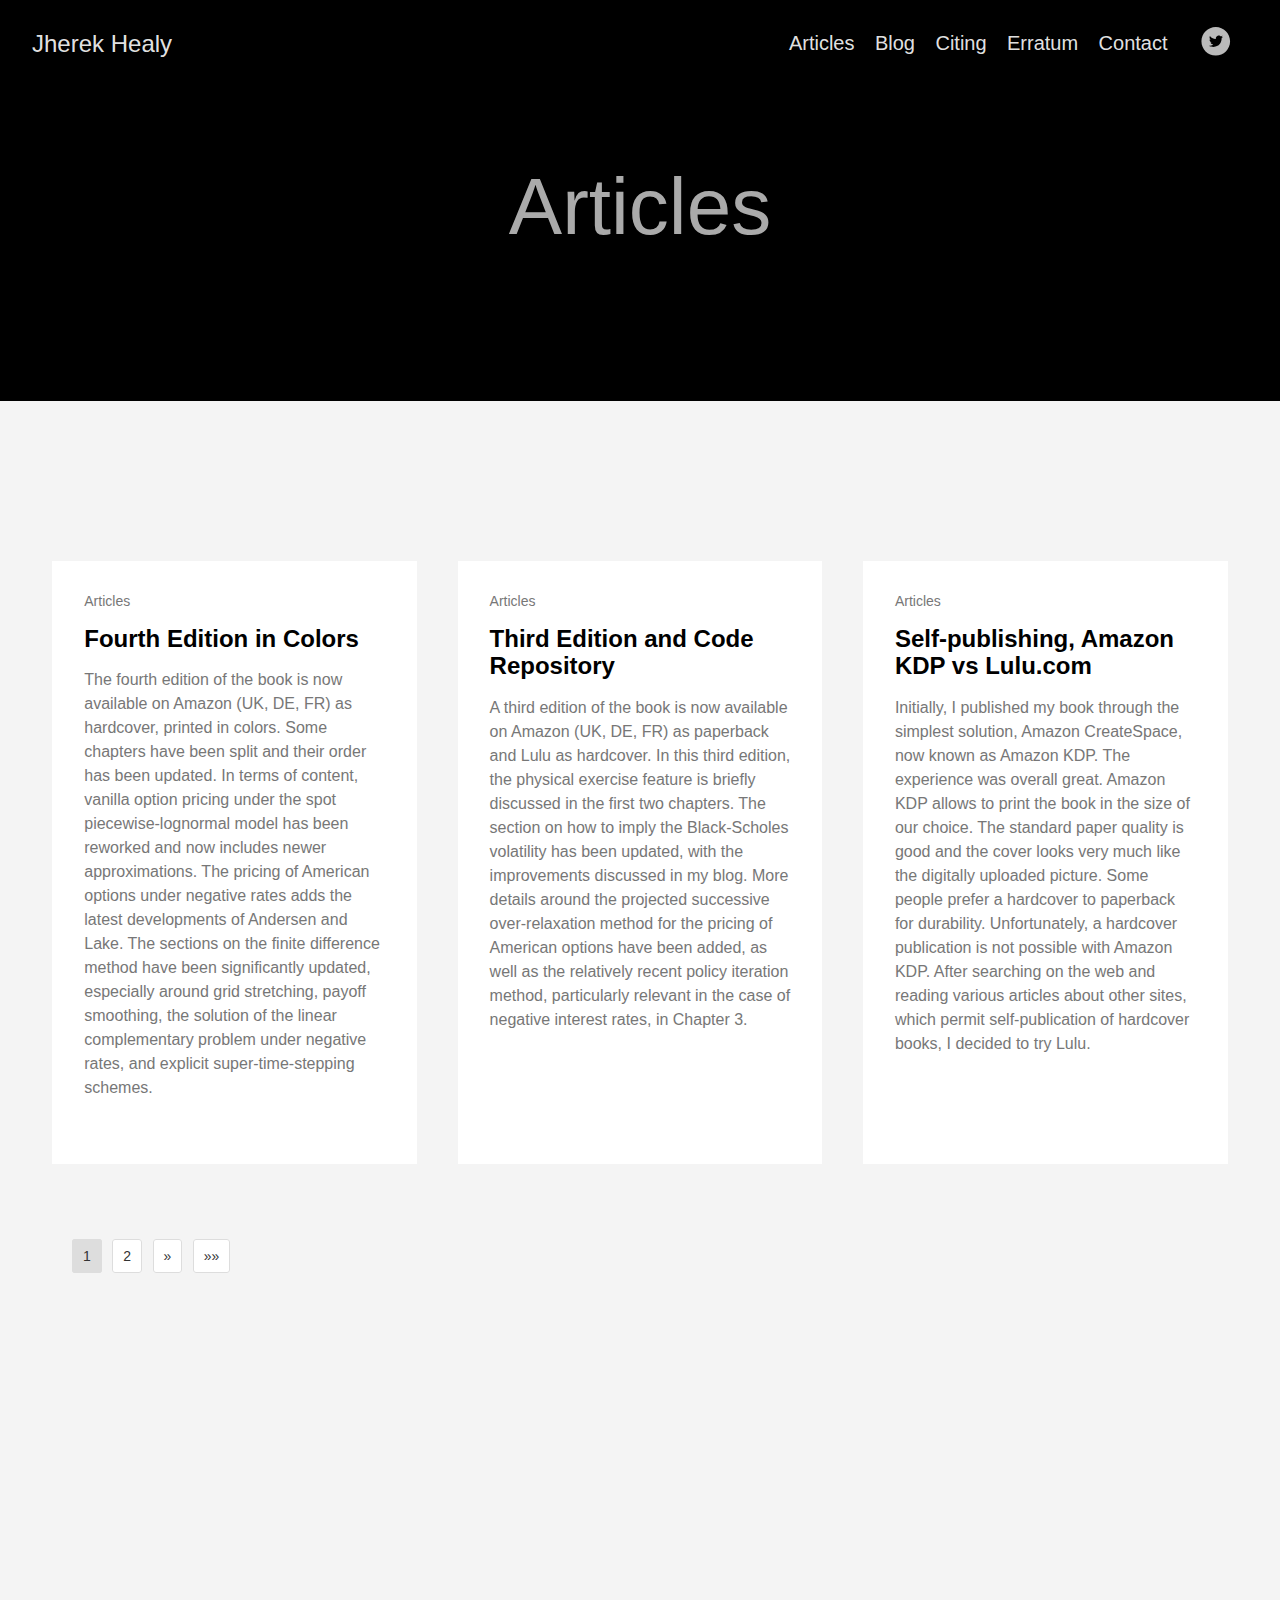
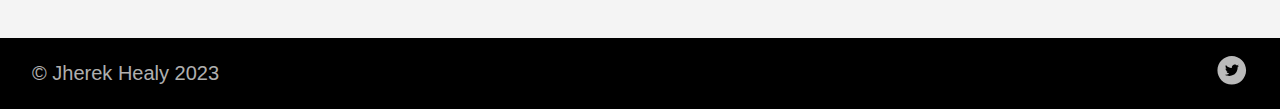
<file: posts/page/1/index.html>
<!DOCTYPE html>
<html lang="en-us">
  <head>
    <title>https://jherekhealy.github.io/posts/</title>
    <link rel="canonical" href="https://jherekhealy.github.io/posts/">
    <meta name="robots" content="noindex">
    <meta charset="utf-8">
    <meta http-equiv="refresh" content="0; url=https://jherekhealy.github.io/posts/">
  </head>
</html>
</file>
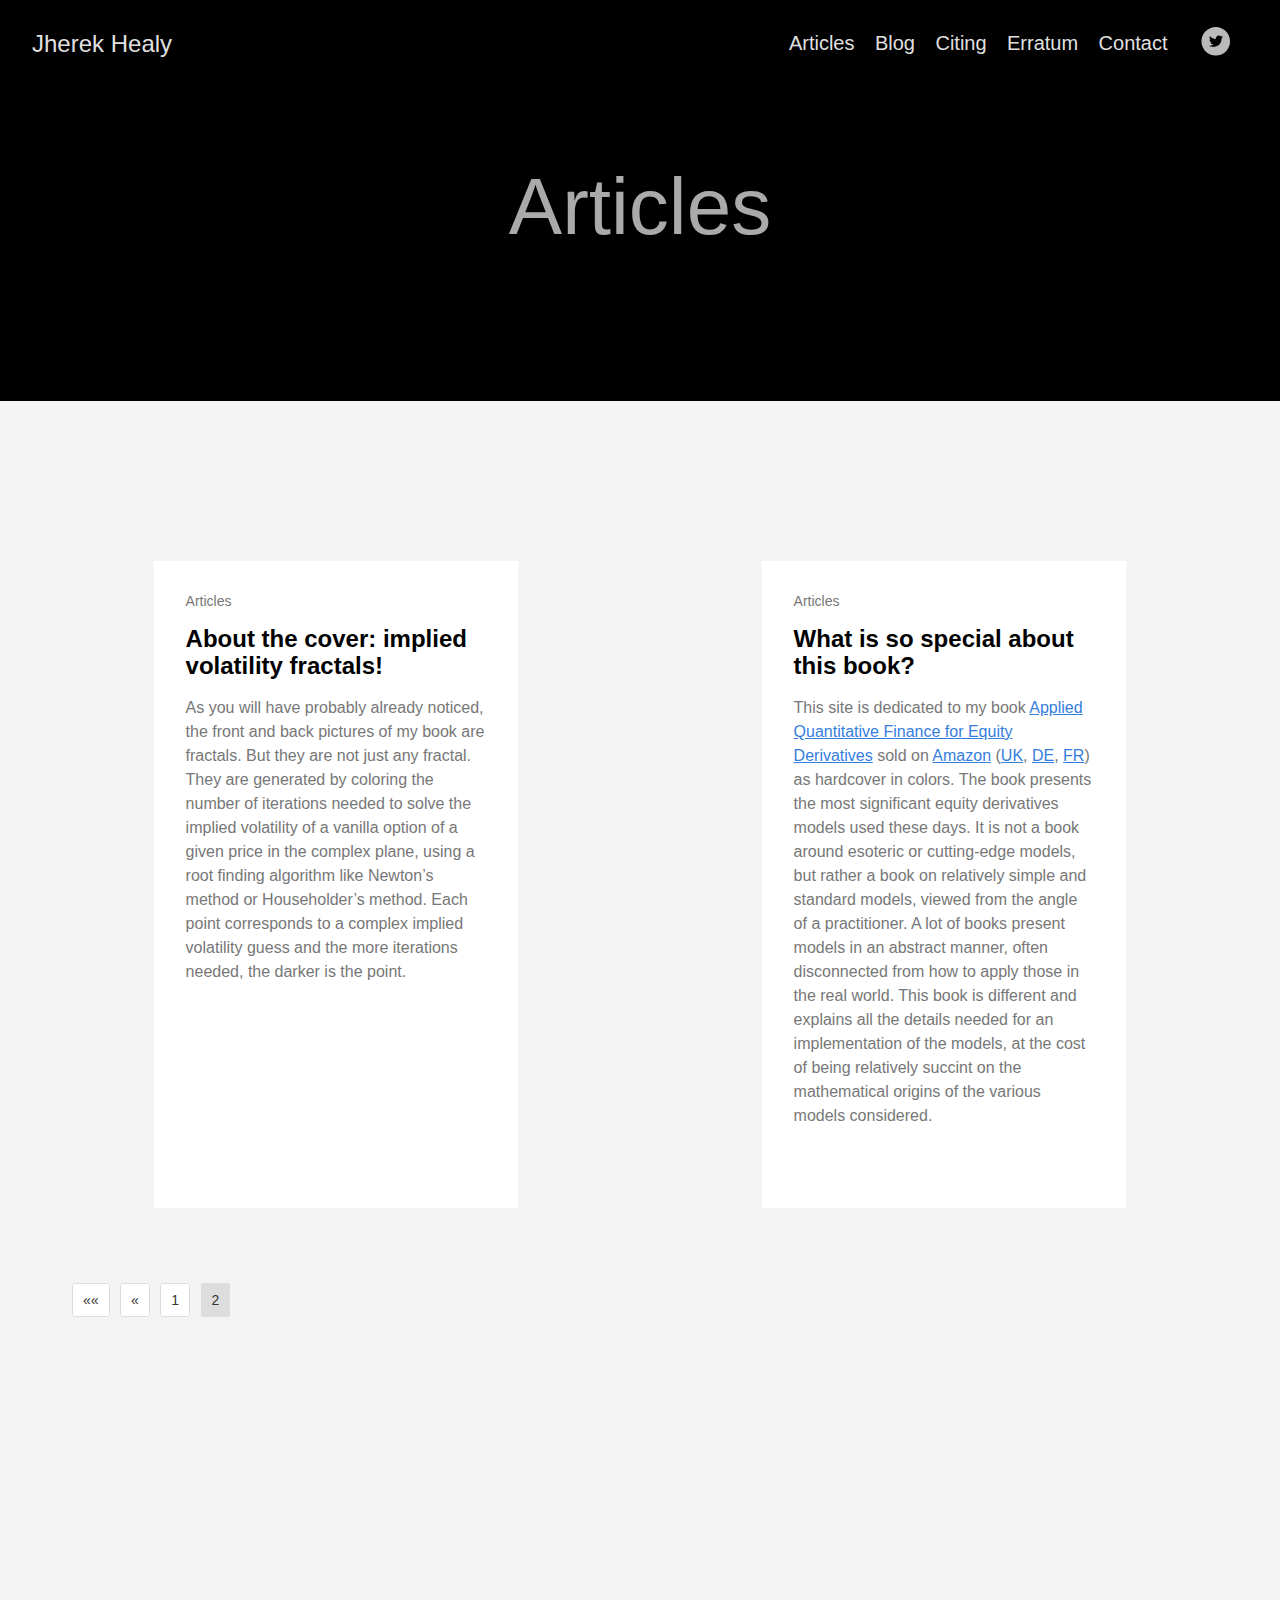
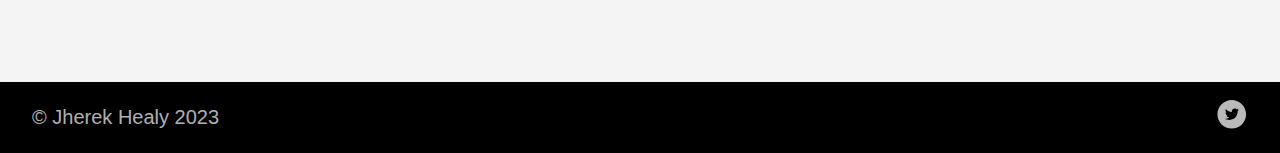
<file: posts/page/2/index.html>
<!DOCTYPE html>
<html lang="en-us">
  <head>
    <meta charset="utf-8">
    <meta http-equiv="X-UA-Compatible" content="IE=edge,chrome=1">
    
    <title>Articles | Jherek Healy</title>
    <meta name="viewport" content="width=device-width,minimum-scale=1">
    <meta name="description" content="This is the site for my book.">
    <meta name="generator" content="Hugo 0.101.0" />
    
    
    
    
      <meta name="robots" content="noindex, nofollow">
    

    
<link rel="stylesheet" href="/ananke/css/main.min.css" >



    
    
    
      

    

    
    
      <link href="/posts/index.xml" rel="alternate" type="application/rss+xml" title="Jherek Healy" />
      <link href="/posts/index.xml" rel="feed" type="application/rss+xml" title="Jherek Healy" />
      
    
    
    <meta property="og:title" content="Articles" />
<meta property="og:description" content="This is the site for my book." />
<meta property="og:type" content="website" />
<meta property="og:url" content="https://jherekhealy.github.io/posts/" />

<meta itemprop="name" content="Articles">
<meta itemprop="description" content="This is the site for my book."><meta name="twitter:card" content="summary"/>
<meta name="twitter:title" content="Articles"/>
<meta name="twitter:description" content="This is the site for my book."/>

	
  </head>

  <body class="ma0 avenir bg-near-white">

    

  <header>
    <div class="pb3-m pb6-l bg-black">
      <nav class="pv3 ph3 ph4-ns" role="navigation">
  <div class="flex-l justify-between items-center center">
    <a href="https://jherekhealy.github.io/" class="f3 fw2 hover-white no-underline white-90 dib">
      Jherek Healy
    </a>
    <div class="flex-l items-center">
      
        <ul class="pl0 mr3">
          
          <li class="list f5 f4-ns fw4 dib pr3">
            <a class="hover-white no-underline white-90" href="/posts/" title="Articles page">
              Articles
            </a>
          </li>
          
          <li class="list f5 f4-ns fw4 dib pr3">
            <a class="hover-white no-underline white-90" href="https://quantsrus.github.io/" title="Blog page">
              Blog
            </a>
          </li>
          
          <li class="list f5 f4-ns fw4 dib pr3">
            <a class="hover-white no-underline white-90" href="/citing/" title="Citing page">
              Citing
            </a>
          </li>
          
          <li class="list f5 f4-ns fw4 dib pr3">
            <a class="hover-white no-underline white-90" href="/erratum/" title="Erratum page">
              Erratum
            </a>
          </li>
          
          
           <li class="list f5 f4-ns fw4 dib pr3">
<script type="text/javascript">document.write('<a class="hover-white no-underline white-90"  href="mail' + 'to:' + new Array("jherekhealy","protonmail.com").join("@") + '?subject=your%20book">'  +  "Contact</a>");</script> 
          </li>
            
        </ul>
      
      
<div class="ananke-socials">
  
    
    <a href="https://twitter.com/JherekHealy" target="_blank" rel="noopener" class="twitter ananke-social-link link-transition stackoverflow link dib z-999 pt3 pt0-l mr1" title="Twitter link" aria-label="follow on Twitter——Opens in a new window">
      
        <span class="icon"><svg style="enable-background:new 0 0 67 67;" version="1.1" viewBox="0 0 67 67"  xml:space="preserve" xmlns="http://www.w3.org/2000/svg" xmlns:xlink="http://www.w3.org/1999/xlink"><path d="M37.167,22.283c-2.619,0.953-4.274,3.411-4.086,6.101  l0.063,1.038l-1.048-0.127c-3.813-0.487-7.145-2.139-9.974-4.915l-1.383-1.377l-0.356,1.017c-0.754,2.267-0.272,4.661,1.299,6.271  c0.838,0.89,0.649,1.017-0.796,0.487c-0.503-0.169-0.943-0.296-0.985-0.233c-0.146,0.149,0.356,2.076,0.754,2.839  c0.545,1.06,1.655,2.097,2.871,2.712l1.027,0.487l-1.215,0.021c-1.173,0-1.215,0.021-1.089,0.467  c0.419,1.377,2.074,2.839,3.918,3.475l1.299,0.444l-1.131,0.678c-1.676,0.976-3.646,1.526-5.616,1.568  C19.775,43.256,19,43.341,19,43.405c0,0.211,2.557,1.397,4.044,1.864c4.463,1.377,9.765,0.783,13.746-1.568  c2.829-1.673,5.657-5,6.978-8.221c0.713-1.716,1.425-4.851,1.425-6.354c0-0.975,0.063-1.102,1.236-2.267  c0.692-0.678,1.341-1.419,1.467-1.631c0.21-0.403,0.188-0.403-0.88-0.043c-1.781,0.636-2.033,0.551-1.152-0.402  c0.649-0.678,1.425-1.907,1.425-2.267c0-0.063-0.314,0.042-0.671,0.233c-0.377,0.212-1.215,0.53-1.844,0.72l-1.131,0.361l-1.027-0.7  c-0.566-0.381-1.361-0.805-1.781-0.932C39.766,21.902,38.131,21.944,37.167,22.283z M33,64C16.432,64,3,50.569,3,34S16.432,4,33,4  s30,13.431,30,30S49.568,64,33,64z" style="fill-rule:evenodd;clip-rule:evenodd;"/></svg>
</span>
      
<span class="new-window"><svg  height="8px"  style="enable-background:new 0 0 1000 1000;" version="1.1" viewBox="0 0 1000 1000"  xml:space="preserve" xmlns="http://www.w3.org/2000/svg" xmlns:xlink="http://www.w3.org/1999/xlink" >
<path d="M598 128h298v298h-86v-152l-418 418-60-60 418-418h-152v-86zM810 810v-298h86v298c0 46-40 86-86 86h-596c-48 0-86-40-86-86v-596c0-46 38-86 86-86h298v86h-298v596h596z" style="fill-rule:evenodd;clip-rule:evenodd;"/>
</svg>
</span></a>
  
</div>

    </div>
  </div>
</nav>

      <div class="tc-l pv3 ph3 ph4-ns">
        <h1 class="f2 f-subheadline-l fw2 light-silver mb0 lh-title">
          Articles
        </h1>
        
      </div>
    </div>
  </header>


    <main class="pb7" role="main">
      
  <article class="pa3 pa4-ns nested-copy-line-height">
    <section class="cf ph3 ph5-l pv3 pv4-l f4 tc-l center measure-wide lh-copy mid-gray"></section>
    <section class="flex-ns flex-wrap justify-around mt5">
      
        <div class="relative w-100 w-30-l mb4 bg-white">
          <div class="relative w-100 mb4 bg-white nested-copy-line-height">
  <div class="bg-white mb3 pa4 gray overflow-hidden">
    <span class="f6 db">Articles</span>
    <h1 class="f3 near-black">
      <a href="/posts/about_the_cover_implied_volatility_fractals/" class="link black dim">
        About the cover: implied volatility fractals!
      </a>
    </h1>
    <div class="nested-links f5 lh-copy nested-copy-line-height">
      As you will have probably already noticed, the front and back pictures of my book are fractals. But they are not just any fractal. They are generated by coloring the number of iterations needed to solve the implied volatility of a vanilla option of a given price in the complex plane, using a root finding algorithm like Newton&rsquo;s method or Householder&rsquo;s method. Each point corresponds to a complex implied volatility guess and the more iterations needed, the darker is the point.
    </div>
  </div>
</div>

        </div>
      
        <div class="relative w-100 w-30-l mb4 bg-white">
          <div class="relative w-100 mb4 bg-white nested-copy-line-height">
  <div class="bg-white mb3 pa4 gray overflow-hidden">
    <span class="f6 db">Articles</span>
    <h1 class="f3 near-black">
      <a href="/posts/applied_quantitative_finance_for_equity_derivatives/" class="link black dim">
        What is so special about this book?
      </a>
    </h1>
    <div class="nested-links f5 lh-copy nested-copy-line-height">
      <p>This site is dedicated to my book <a href="https://www.amazon.com/dp/B0CM9TL63J">Applied Quantitative Finance for Equity Derivatives</a> sold on <a href="https://www.amazon.com/dp/B0CM9TL63J">Amazon</a> (<a href="https://www.amazon.co.uk/dp/B0CM9TL63J">UK</a>, <a href="https://www.amazon.de/dp/B0CM9TL63J">DE</a>, <a href="https://www.amazon.fr/dp/B0CM9TL63J">FR</a>) as hardcover in colors. The book presents the most significant equity derivatives models used these days.
It is not a book around esoteric or cutting-edge models, but rather a book on relatively simple and standard models, viewed from the angle of a practitioner. A lot of
books present models in an abstract manner, often disconnected from how to apply
those in the real world. This book is different and explains all the details needed for an implementation of the models, at the cost of being relatively succint on the mathematical origins of the various models considered.</p>
    </div>
  </div>
</div>

        </div>
      
    </section>
    <ul class="pagination pagination-default">
      <li class="page-item">
        <a href="/posts/" aria-label="First" class="page-link" role="button"><span aria-hidden="true">&laquo;&laquo;</span></a>
      </li>
      <li class="page-item">
        <a href="/posts/" aria-label="Previous" class="page-link" role="button"><span aria-hidden="true">&laquo;</span></a>
      </li>
      <li class="page-item">
        <a href="/posts/" aria-label="Page 1" class="page-link" role="button">1</a>
      </li>
      <li class="page-item active">
        <a aria-current="page" aria-label="Page 2" class="page-link" role="button">2</a>
      </li>
      <li class="page-item disabled">
        <a aria-disabled="true" aria-label="Next" class="page-link" role="button" tabindex="-1"><span aria-hidden="true">&raquo;</span></a>
      </li>
      <li class="page-item disabled">
        <a aria-disabled="true" aria-label="Last" class="page-link" role="button" tabindex="-1"><span aria-hidden="true">&raquo;&raquo;</span></a>
      </li>
    </ul></article>

    </main>
    <footer class="bg-black bottom-0 w-100 pa3" role="contentinfo">
  <div class="flex justify-between">
  <a class="f4 fw4 hover-white no-underline white-70 dn dib-ns pv2 ph3" href="https://jherekhealy.github.io/" >
    &copy;  Jherek Healy 2023 
  </a>
    <div>
<div class="ananke-socials">
  
    
    <a href="https://twitter.com/JherekHealy" target="_blank" rel="noopener" class="twitter ananke-social-link link-transition stackoverflow link dib z-999 pt3 pt0-l mr1" title="Twitter link" aria-label="follow on Twitter——Opens in a new window">
      
        <span class="icon"><svg style="enable-background:new 0 0 67 67;" version="1.1" viewBox="0 0 67 67"  xml:space="preserve" xmlns="http://www.w3.org/2000/svg" xmlns:xlink="http://www.w3.org/1999/xlink"><path d="M37.167,22.283c-2.619,0.953-4.274,3.411-4.086,6.101  l0.063,1.038l-1.048-0.127c-3.813-0.487-7.145-2.139-9.974-4.915l-1.383-1.377l-0.356,1.017c-0.754,2.267-0.272,4.661,1.299,6.271  c0.838,0.89,0.649,1.017-0.796,0.487c-0.503-0.169-0.943-0.296-0.985-0.233c-0.146,0.149,0.356,2.076,0.754,2.839  c0.545,1.06,1.655,2.097,2.871,2.712l1.027,0.487l-1.215,0.021c-1.173,0-1.215,0.021-1.089,0.467  c0.419,1.377,2.074,2.839,3.918,3.475l1.299,0.444l-1.131,0.678c-1.676,0.976-3.646,1.526-5.616,1.568  C19.775,43.256,19,43.341,19,43.405c0,0.211,2.557,1.397,4.044,1.864c4.463,1.377,9.765,0.783,13.746-1.568  c2.829-1.673,5.657-5,6.978-8.221c0.713-1.716,1.425-4.851,1.425-6.354c0-0.975,0.063-1.102,1.236-2.267  c0.692-0.678,1.341-1.419,1.467-1.631c0.21-0.403,0.188-0.403-0.88-0.043c-1.781,0.636-2.033,0.551-1.152-0.402  c0.649-0.678,1.425-1.907,1.425-2.267c0-0.063-0.314,0.042-0.671,0.233c-0.377,0.212-1.215,0.53-1.844,0.72l-1.131,0.361l-1.027-0.7  c-0.566-0.381-1.361-0.805-1.781-0.932C39.766,21.902,38.131,21.944,37.167,22.283z M33,64C16.432,64,3,50.569,3,34S16.432,4,33,4  s30,13.431,30,30S49.568,64,33,64z" style="fill-rule:evenodd;clip-rule:evenodd;"/></svg>
</span>
      
<span class="new-window"><svg  height="8px"  style="enable-background:new 0 0 1000 1000;" version="1.1" viewBox="0 0 1000 1000"  xml:space="preserve" xmlns="http://www.w3.org/2000/svg" xmlns:xlink="http://www.w3.org/1999/xlink" >
<path d="M598 128h298v298h-86v-152l-418 418-60-60 418-418h-152v-86zM810 810v-298h86v298c0 46-40 86-86 86h-596c-48 0-86-40-86-86v-596c0-46 38-86 86-86h298v86h-298v596h596z" style="fill-rule:evenodd;clip-rule:evenodd;"/>
</svg>
</span></a>
  
</div>
</div>
  </div>
</footer>

  </body>
</html>
</file>
